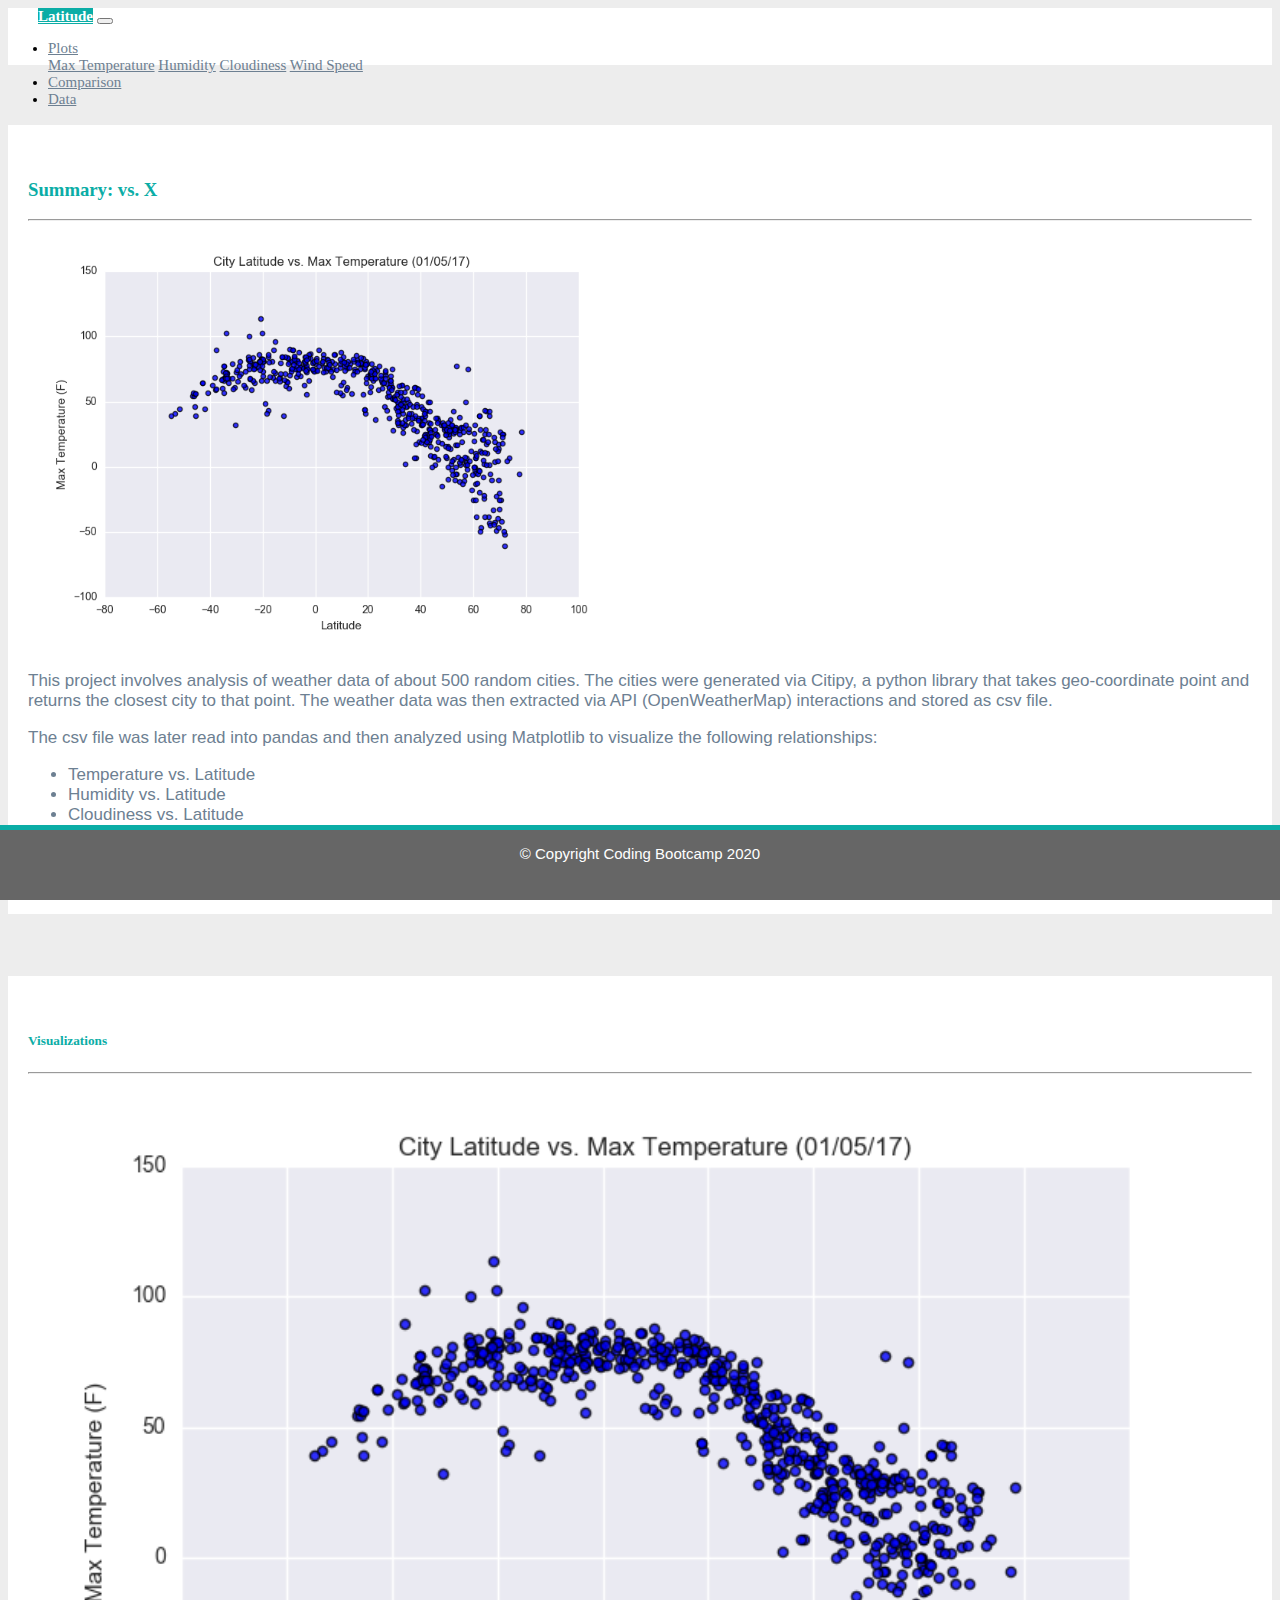
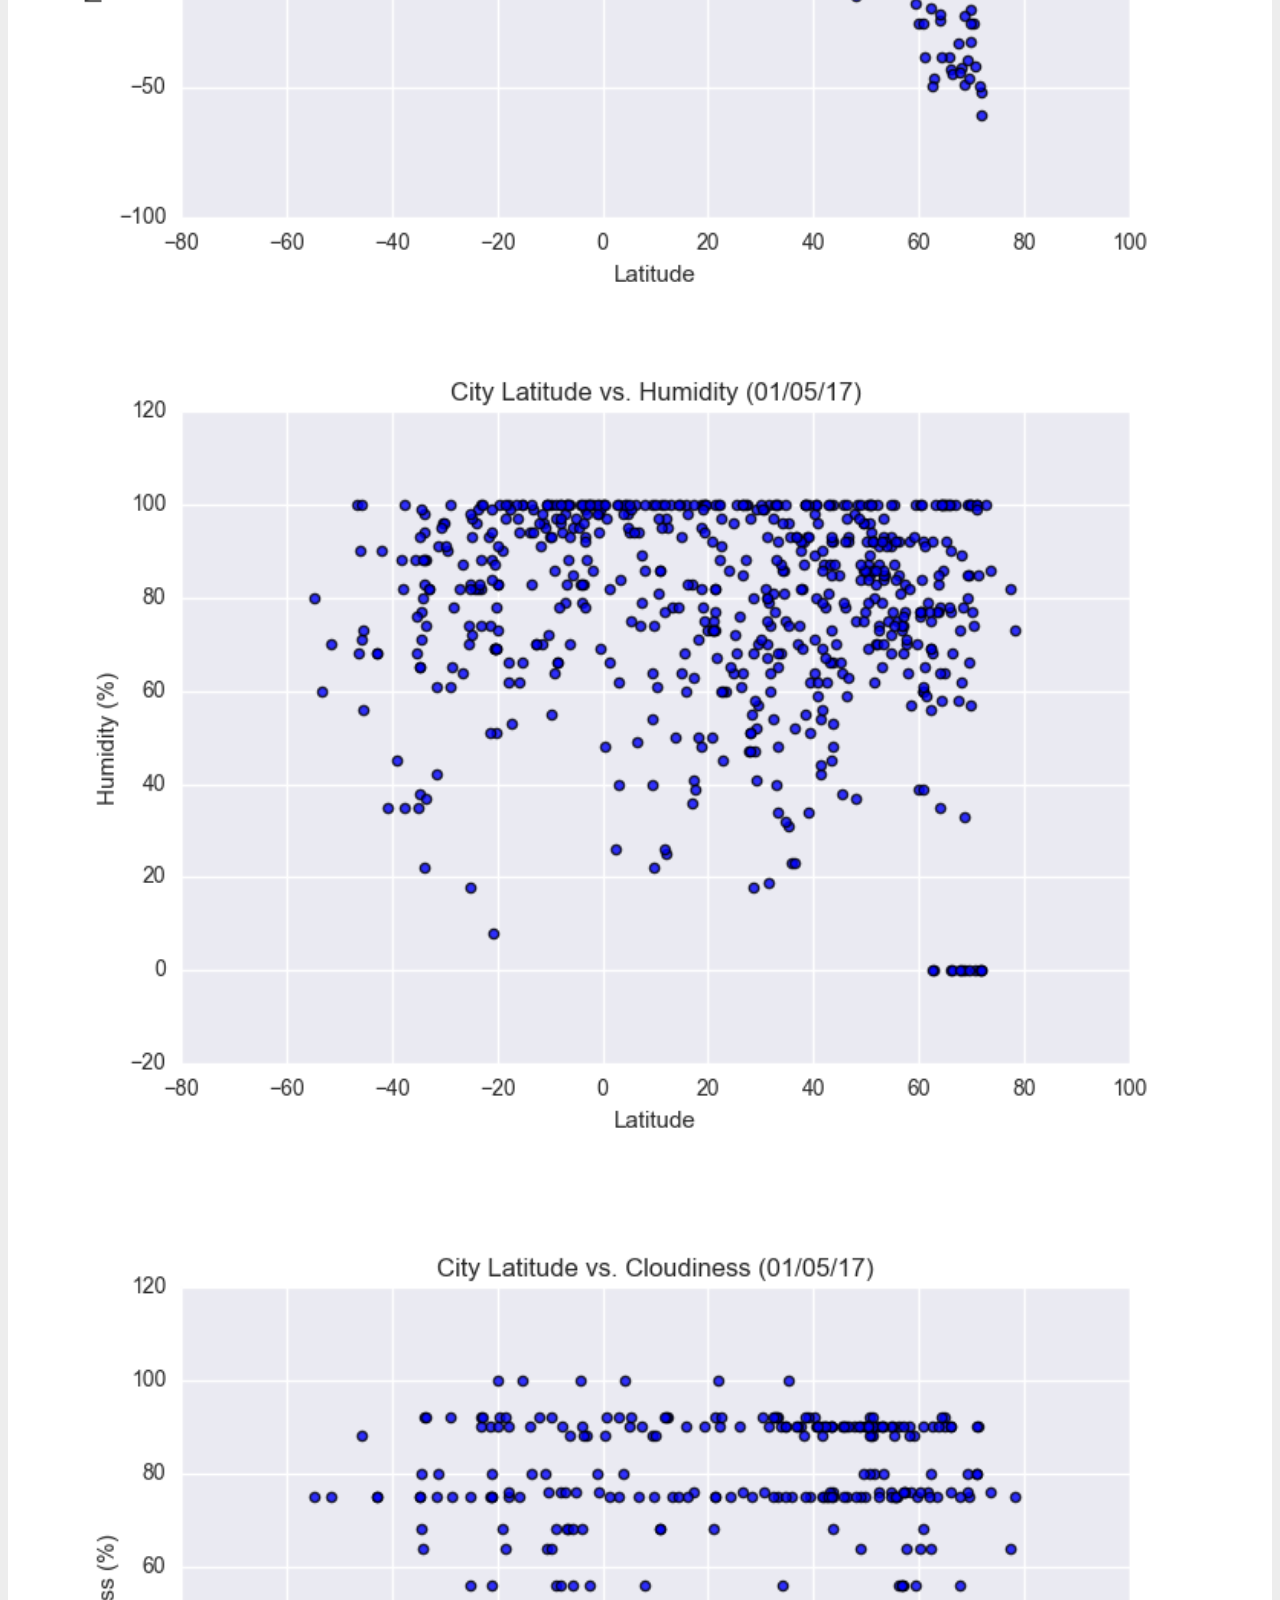
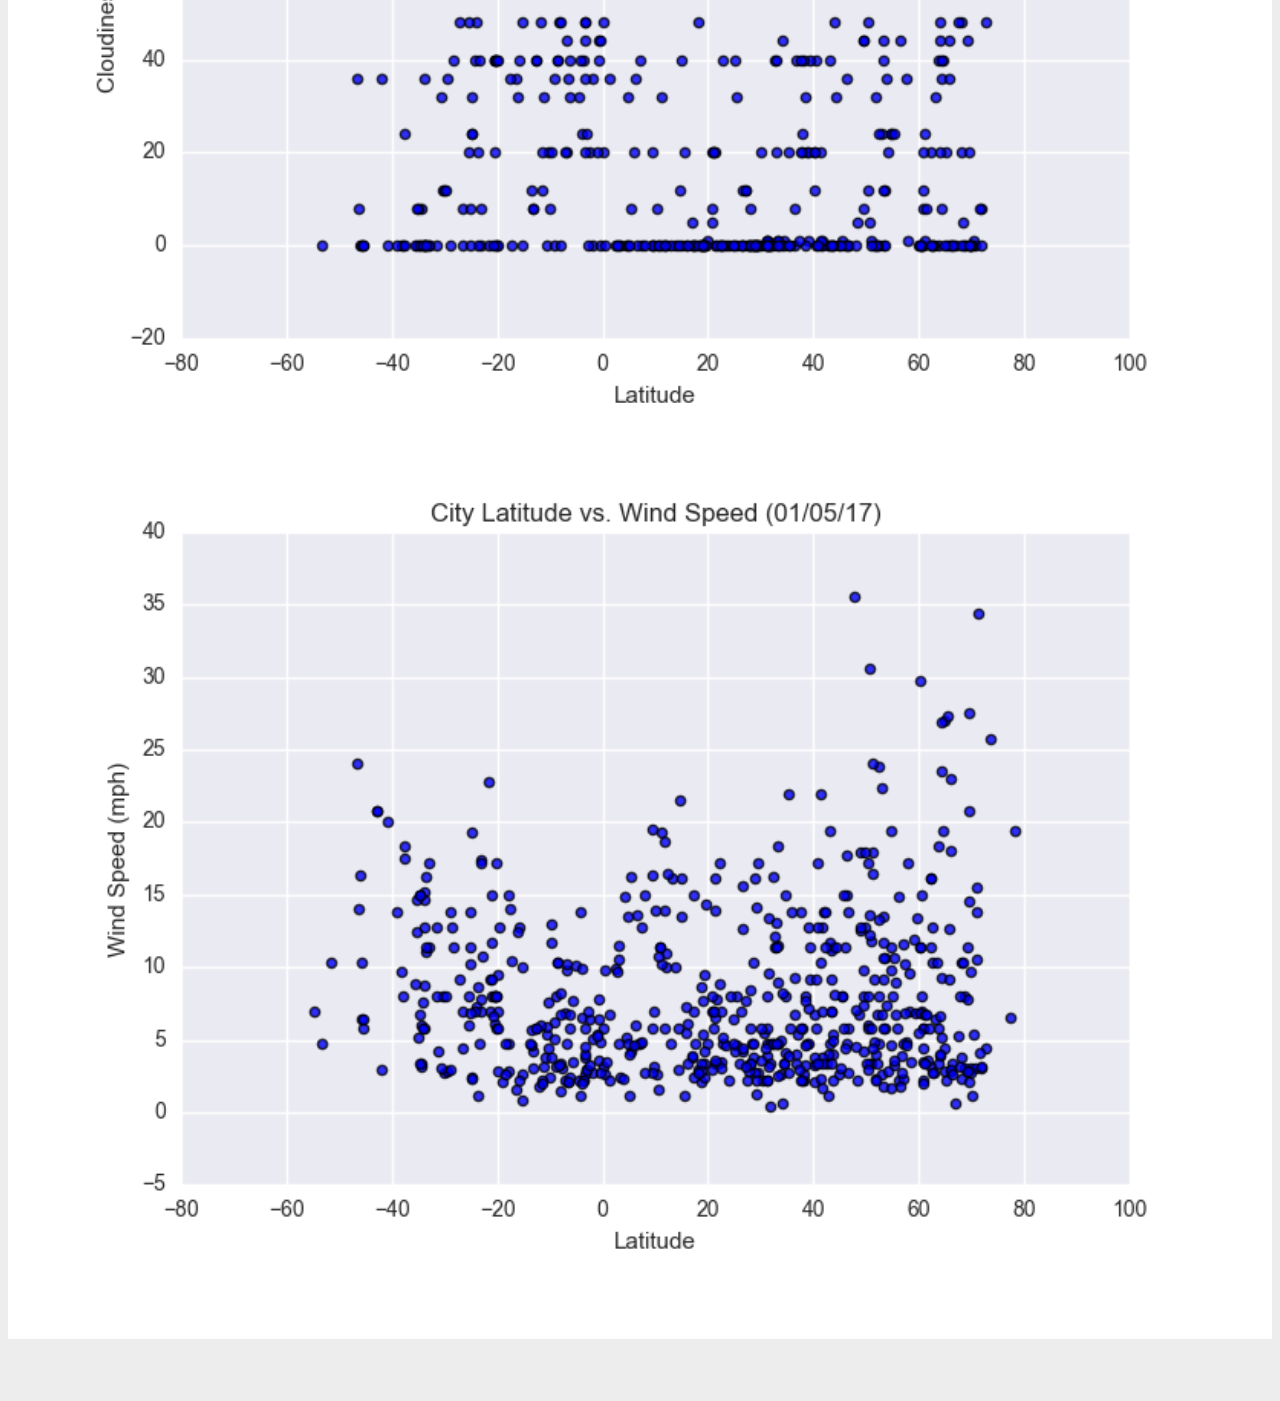
<file: index.html>
<!DOCTYPE html>
<html lang="en">
<head>
    <meta charset="UTF-8">
    <meta http-equiv="X-UA-Compatible" content="IE=edge">
    <meta name="viewport" content="width=device-width, initial-scale=1.0">
    <title>Latitude</title>
    <link rel="stylesheet" href="https://cdn.jsdelivr.net/npm/bootstrap@4.5.3/dist/css/bootstrap.min.css" integrity="sha384-TX8t27EcRE3e/ihU7zmQxVncDAy5uIKz4rEkgIXeMed4M0jlfIDPvg6uqKI2xXr2" crossorigin="anonymous">
    <link rel="stylesheet" href="style.css">
</head>



<body>
  <!--Navigation-->
  <div class="navigation">
  <nav class="navbar navbar-expand-lg navbar-light">
    <a class="navbar-brand" style="background-color: #0BADA6;" href="index.html">Latitude</a>
    <button class="navbar-toggler border border-white" type="button" data-toggle="collapse" data-target="#navbarsExample05" aria-controls="navbarsExample05" aria-expanded="false" aria-label="Toggle navigation">
      <span class="navbar-toggler-icon"></span>
    </button>
  
    <div class="collapse navbar-collapse" id="navbarsExample05">
      <ul class="navbar-nav ml-auto">
        <li class="nav-item dropdown">
            <a class="nav-link dropdown-toggle" href="#" id="dropdown05" data-toggle="dropdown" aria-haspopup="true" aria-expanded="false">Plots</a>
            <div class="dropdown-menu" aria-labelledby="dropdown05">
              <a class="dropdown-item" href="maxtemp.html">Max Temperature</a>
              <a class="dropdown-item" href="humidity.html">Humidity</a>
              <a class="dropdown-item" href="cloud.html">Cloudiness</a>
              <a class="dropdown-item" href="wind.html">Wind Speed</a>
            </div>
        </li>
        <li class="nav-item">
          <a class="nav-link" href="comparisons.html">Comparison</a>
        </li>
        <li class="nav-item">
            <a class="nav-link" href="srcdata.html">Data</a>
        </li>
      </ul>
    </div>
  </nav>
  </div>
  
  <!--Main Content-->
  
  <div class="container">
    
    <div class="row">

      <div class="col-lg-7 col-md-12">

        <!--Summary Box-->

        <div class="box">
          <h3 class="title">Summary: vs. X</h3>
          <hr>
          <img src="./Resources/assets/images/Fig1.png" class="vizualization rounded float-left" alt="Latitude vs Max Temp"/>   
          <p>This project involves analysis of weather data of about 500 random cities. The cities were generated via Citipy, a python library that takes geo-coordinate point and returns the closest city to that point. The weather data was then extracted via API (OpenWeatherMap) interactions and stored as csv file.</p>
          <p>The csv file was later read into pandas and then analyzed using Matplotlib to visualize the following relationships:</p>
          <ul class="unorderedlist">
              <li>Temperature vs. Latitude</li>
              <li>Humidity vs. Latitude</li>
              <li>Cloudiness vs. Latitude</li>
              <li>Wind Speed vs. Latitude</li>
          </ul>
          <p>The visualizations accompanied by detailed descriptions of observed trends as well as the source data are provided in this site.</p>

        </div>

      </div>

      <div class="col-lg-5 col-md-12">

        <!--Visualization Box-->

        <div class="box">
          <h5 class="title">Visualizations</h5>
          <hr>
          <div class="container">

            <div class="row" style="padding-bottom: 30px;">

              <div class="col-6">
                <a href="maxtemp.html">
                  <img class="panel" src="./Resources/assets/images/Fig1.png"  alt="Latitude vs Max Temp">
                </a>
                  
              </div>

            

                <div class="col-6">
                  <a href="humidity.html">
                    <img class="panel" src="./Resources/assets/images/Fig2.png" alt="Latitude vs Humidity">
                  </a>
                  
                </div>

              

            </div>


            <div class="row" style="padding-bottom: 30px;">

              <div class="col-6">
                <a href="cloud.html">
                  <img class="panel" src="./Resources/assets/images/Fig3.png"  alt="Latitude vs Cloud">
                </a>
                  
              </div>
              
              

                <div class="col-6">
                  <a href="wind.html">
                    <img class="panel" src="./Resources/assets/images/Fig4.png"  alt="Latitude vs Wind">
                  </a>
                  
                </div>
              
             
           </div>
        </div>
      </div>
    </div>
   </div>

   <!--Footer-->

    <footer>
      <div class="footer">&copy; Copyright Coding Bootcamp 2020</div>
    </footer>

</body>

<script src="https://code.jquery.com/jquery-3.3.1.slim.min.js" integrity="sha384-q8i/X+965DzO0rT7abK41JStQIAqVgRVzpbzo5smXKp4YfRvH+8abtTE1Pi6jizo" crossorigin="anonymous"></script>
<script src="https://cdnjs.cloudflare.com/ajax/libs/popper.js/1.14.7/umd/popper.min.js" integrity="sha384-UO2eT0CpHqdSJQ6hJty5KVphtPhzWj9WO1clHTMGa3JDZwrnQq4sF86dIHNDz0W1" crossorigin="anonymous"></script>
<script src="https://stackpath.bootstrapcdn.com/bootstrap/4.3.1/js/bootstrap.min.js" integrity="sha384-JjSmVgyd0p3pXB1rRibZUAYoIIy6OrQ6VrjIEaFf/nJGzIxFDsf4x0xIM+B07jRM" crossorigin="anonymous"></script>
    
</html>
</file>
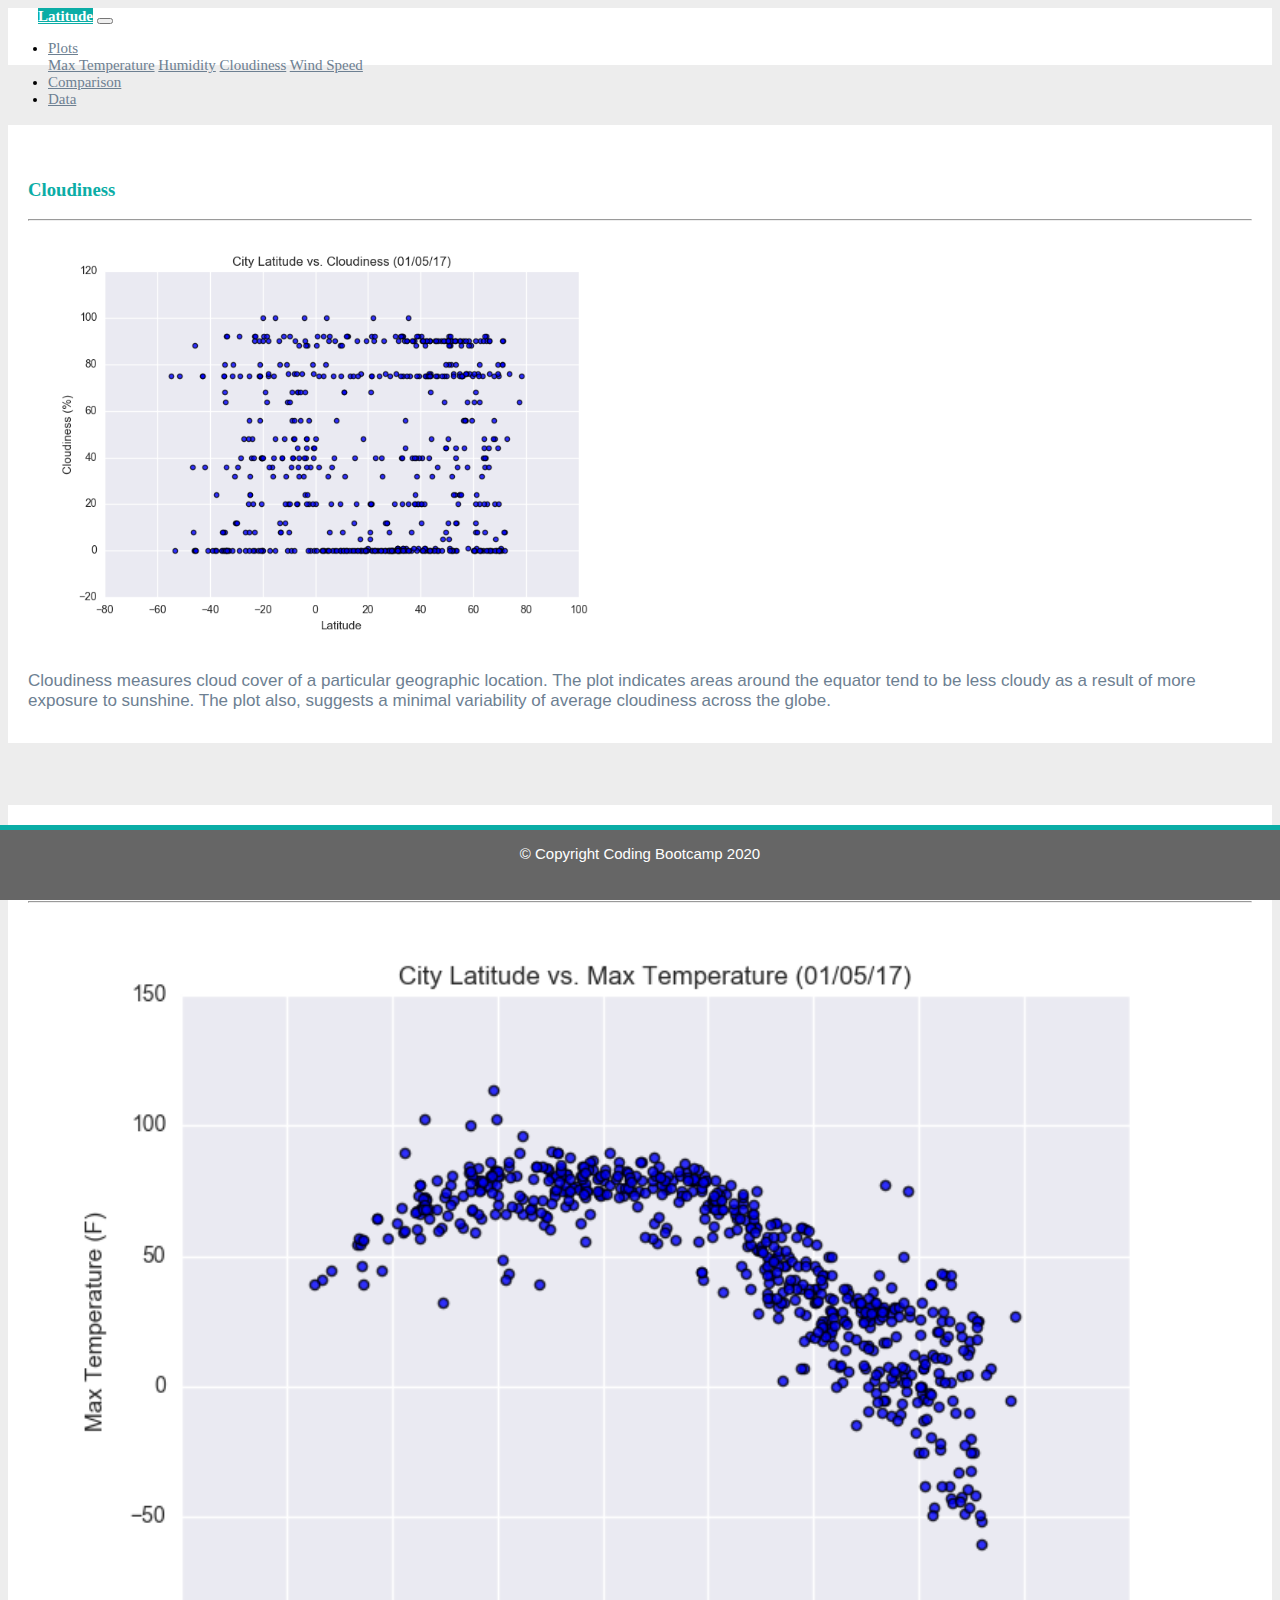
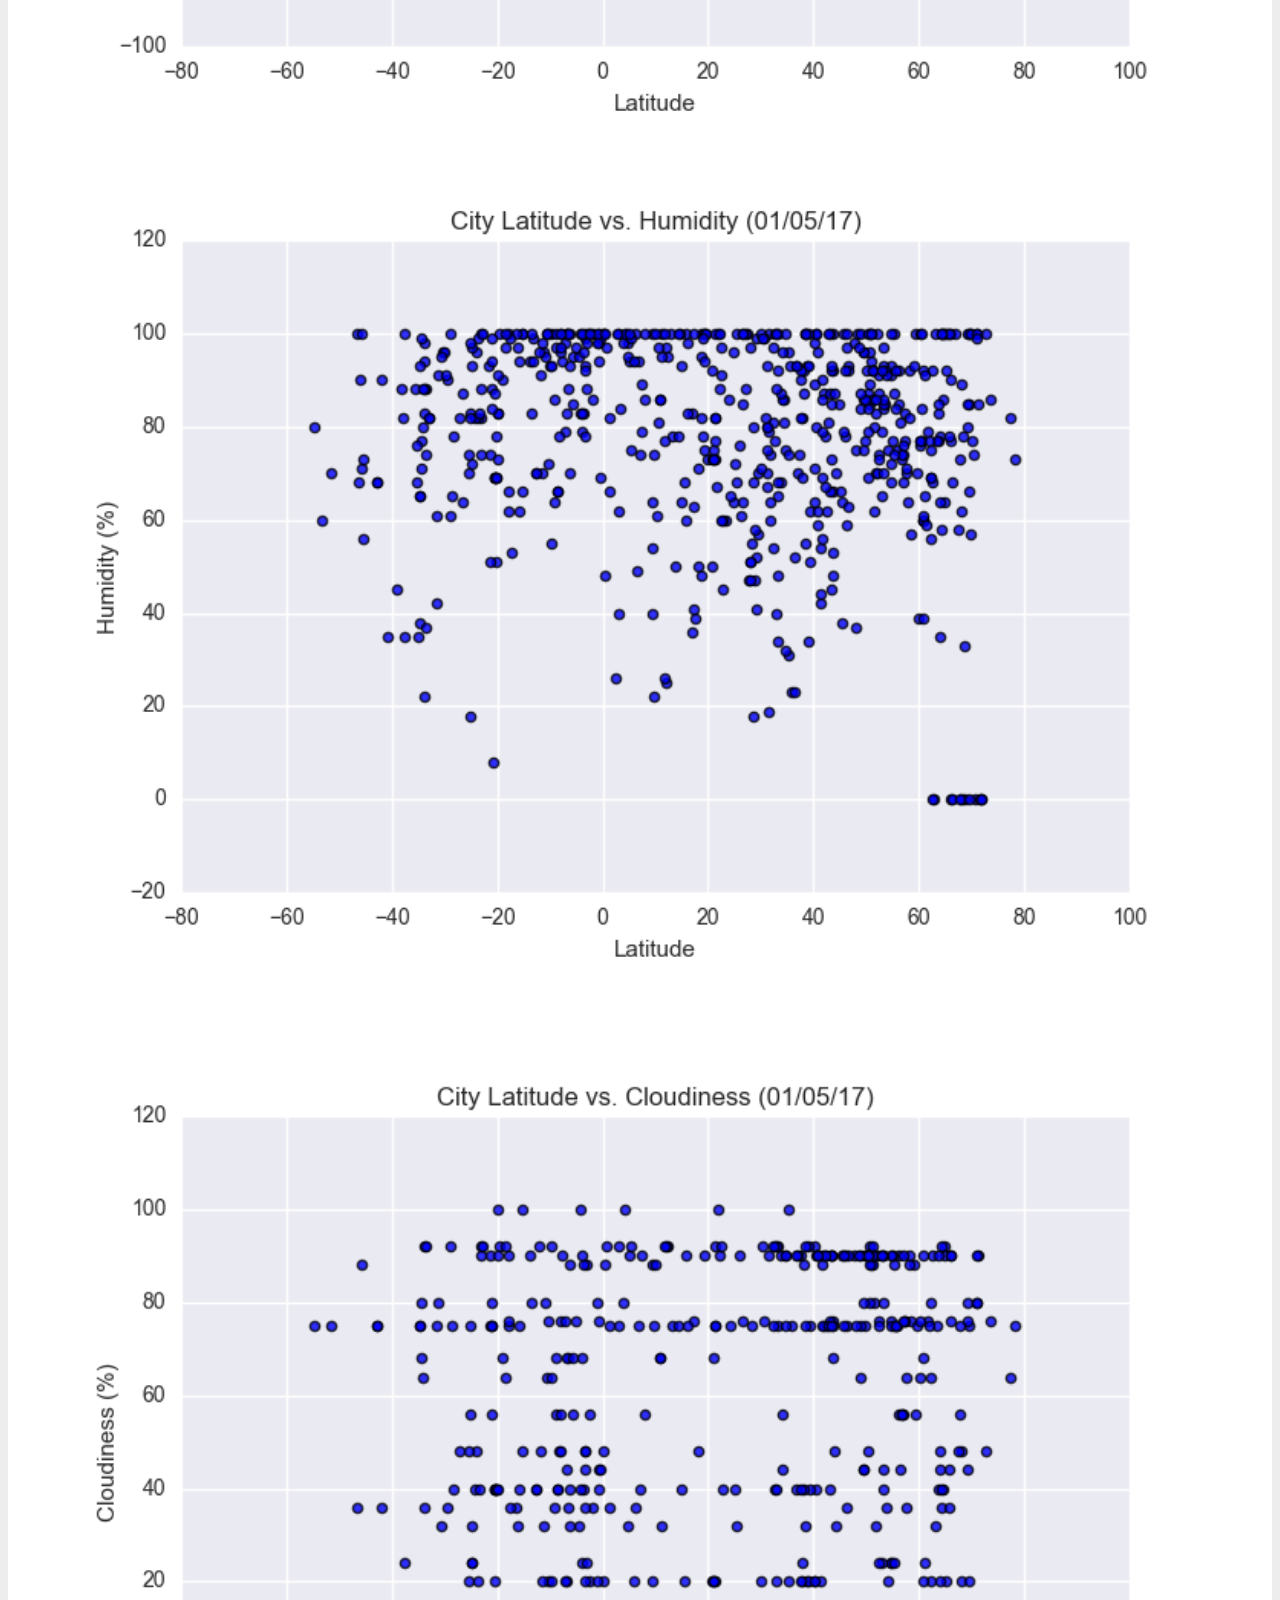
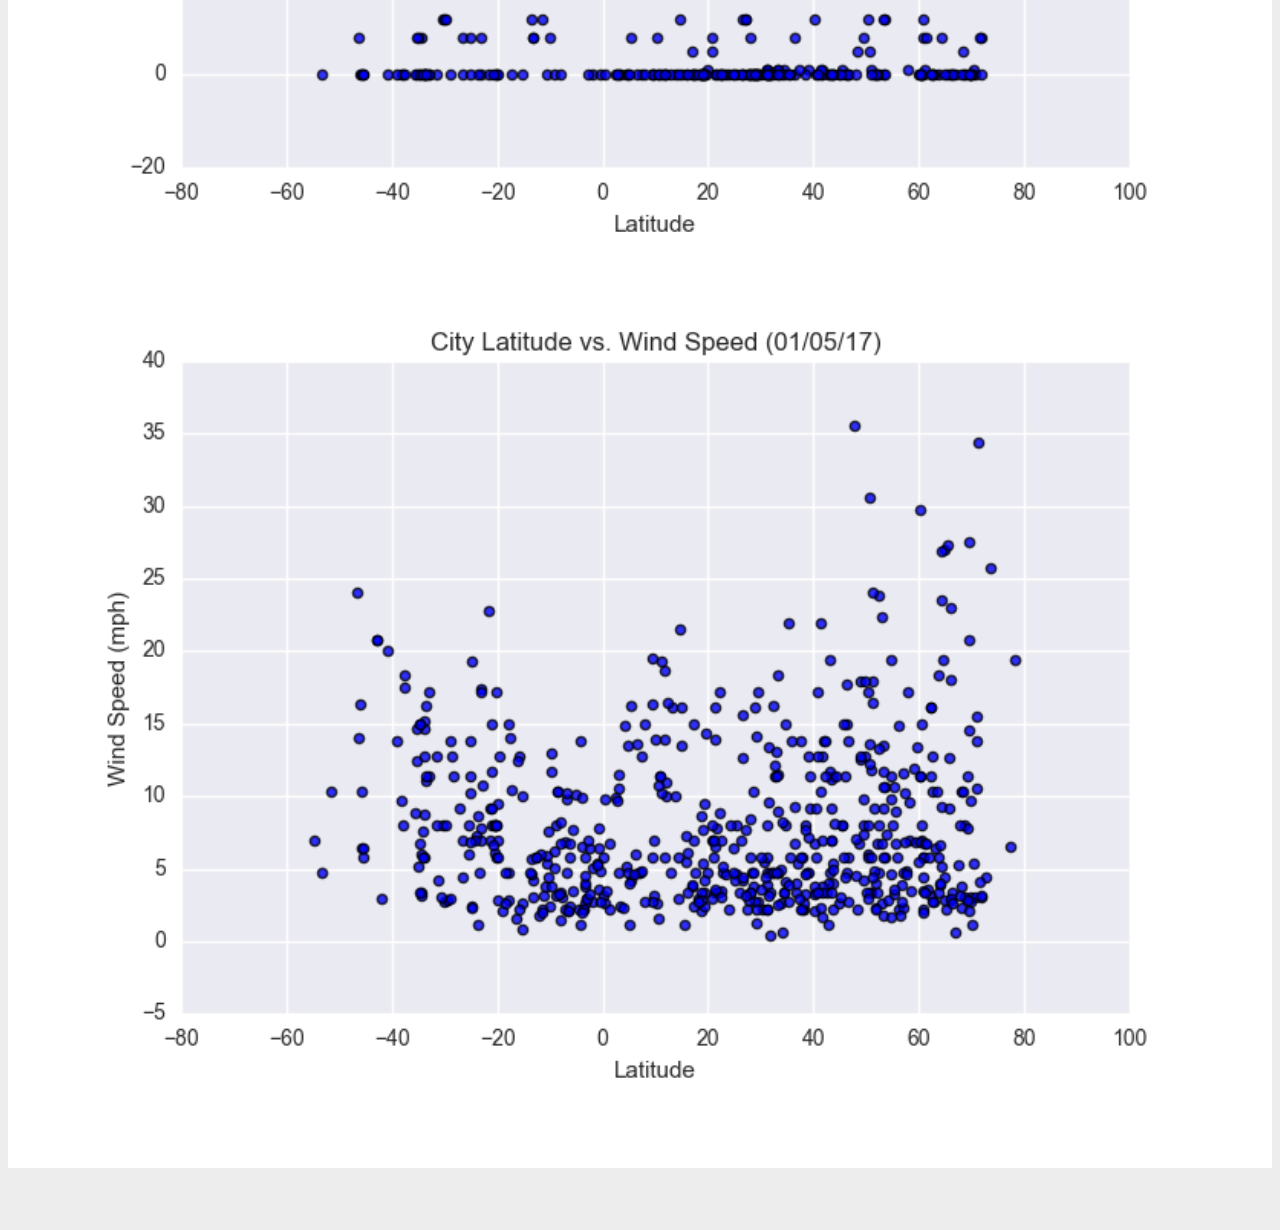
<file: cloud.html>
<!DOCTYPE html>
<html lang="en">
<head>
    <meta charset="UTF-8">
    <meta http-equiv="X-UA-Compatible" content="IE=edge">
    <meta name="viewport" content="width=device-width, initial-scale=1.0">
    <title>cloudiness</title>
    <link rel="stylesheet" href="https://cdn.jsdelivr.net/npm/bootstrap@4.5.3/dist/css/bootstrap.min.css" integrity="sha384-TX8t27EcRE3e/ihU7zmQxVncDAy5uIKz4rEkgIXeMed4M0jlfIDPvg6uqKI2xXr2" crossorigin="anonymous">
    <link rel="stylesheet" href="style.css">
</head>



<body>
  <!--Navigation-->
  <div class="navigation">
  <nav class="navbar navbar-expand-lg navbar-light">
    <a class="navbar-brand" style="background-color: #0BADA6;" href="index.html">Latitude</a>
    <button class="navbar-toggler border border-white" type="button" data-toggle="collapse" data-target="#navbarsExample05" aria-controls="navbarsExample05" aria-expanded="false" aria-label="Toggle navigation">
      <span class="navbar-toggler-icon"></span>
    </button>
  
    <div class="collapse navbar-collapse" id="navbarsExample05">
      <ul class="navbar-nav ml-auto">
        <li class="nav-item dropdown">
            <a class="nav-link dropdown-toggle" href="#" id="dropdown05" data-toggle="dropdown" aria-haspopup="true" aria-expanded="false">Plots</a>
            <div class="dropdown-menu" aria-labelledby="dropdown05">
              <a class="dropdown-item" href="maxtemp.html">Max Temperature</a>
              <a class="dropdown-item" href="humidity.html">Humidity</a>
              <a class="dropdown-item" href="cloud.html">Cloudiness</a>
              <a class="dropdown-item" href="wind.html">Wind Speed</a>
            </div>
        </li>
        <li class="nav-item">
          <a class="nav-link" href="comparisons.html">Comparison</a>
        </li>
        <li class="nav-item">
            <a class="nav-link" href="srcdata.html">Data</a>
        </li>
      </ul>
    </div>
  </nav>
  </div>

    <!--Main Content-->
  
  <div class="container">
    
    <div class="row">

      <div class="col-lg-7 col-md-12">

        <!--Cloudiness-->

        <div class="box">
          <h3 class="title">Cloudiness</h3>
          <hr>
          <img src="./Resources/assets/images/Fig3.png" class="vizualization rounded float-left" alt="Latitude vs Cloudiness"/>
          <p>Cloudiness measures cloud cover of a particular geographic location. The plot indicates areas around the equator tend to be less cloudy as a result of more exposure to sunshine. The plot also, suggests a minimal variability of average cloudiness across the globe.</p>
          
        </div>

      </div>

      <div class="col-lg-5 col-md-12">

        <!--Visualization Box-->

        <div class="box">
          <h5 class="title">Visualizations</h5>
          <hr>
          <div class="container">

            <div class="row" style="padding-bottom: 30px;">

              <div class="col-6">
                <a href="maxtemp.html">
                  <img class="panel" src="./Resources/assets/images/Fig1.png"  alt="Latitude vs Max Temp">
                </a>
                  
              </div>

            

                <div class="col-6">
                  <a href="humidity.html">
                    <img class="panel" src="./Resources/assets/images/Fig2.png" alt="Latitude vs Humidity">
                  </a>
                  
                </div>

              

            </div>


            <div class="row" style="padding-bottom: 30px;">

              <div class="col-6">
                <a href="cloud.html">
                  <img class="panel" src="./Resources/assets/images/Fig3.png"  alt="Latitude vs Cloud">
                </a>
                  
              </div>
              
              

                <div class="col-6">
                  <a href="wind.html">
                    <img class="panel" src="./Resources/assets/images/Fig4.png"  alt="Latitude vs Wind">
                  </a>
                  
                </div>
              
             
           </div>
        </div>
      </div>
    </div>
   </div>

   <!--Footer-->

    <footer>
      <div class="footer">&copy; Copyright Coding Bootcamp 2020</div>
    </footer>
</body>

<script src="https://code.jquery.com/jquery-3.3.1.slim.min.js" integrity="sha384-q8i/X+965DzO0rT7abK41JStQIAqVgRVzpbzo5smXKp4YfRvH+8abtTE1Pi6jizo" crossorigin="anonymous"></script>
<script src="https://cdnjs.cloudflare.com/ajax/libs/popper.js/1.14.7/umd/popper.min.js" integrity="sha384-UO2eT0CpHqdSJQ6hJty5KVphtPhzWj9WO1clHTMGa3JDZwrnQq4sF86dIHNDz0W1" crossorigin="anonymous"></script>
<script src="https://stackpath.bootstrapcdn.com/bootstrap/4.3.1/js/bootstrap.min.js" integrity="sha384-JjSmVgyd0p3pXB1rRibZUAYoIIy6OrQ6VrjIEaFf/nJGzIxFDsf4x0xIM+B07jRM" crossorigin="anonymous"></script>
    
</html>
</file>
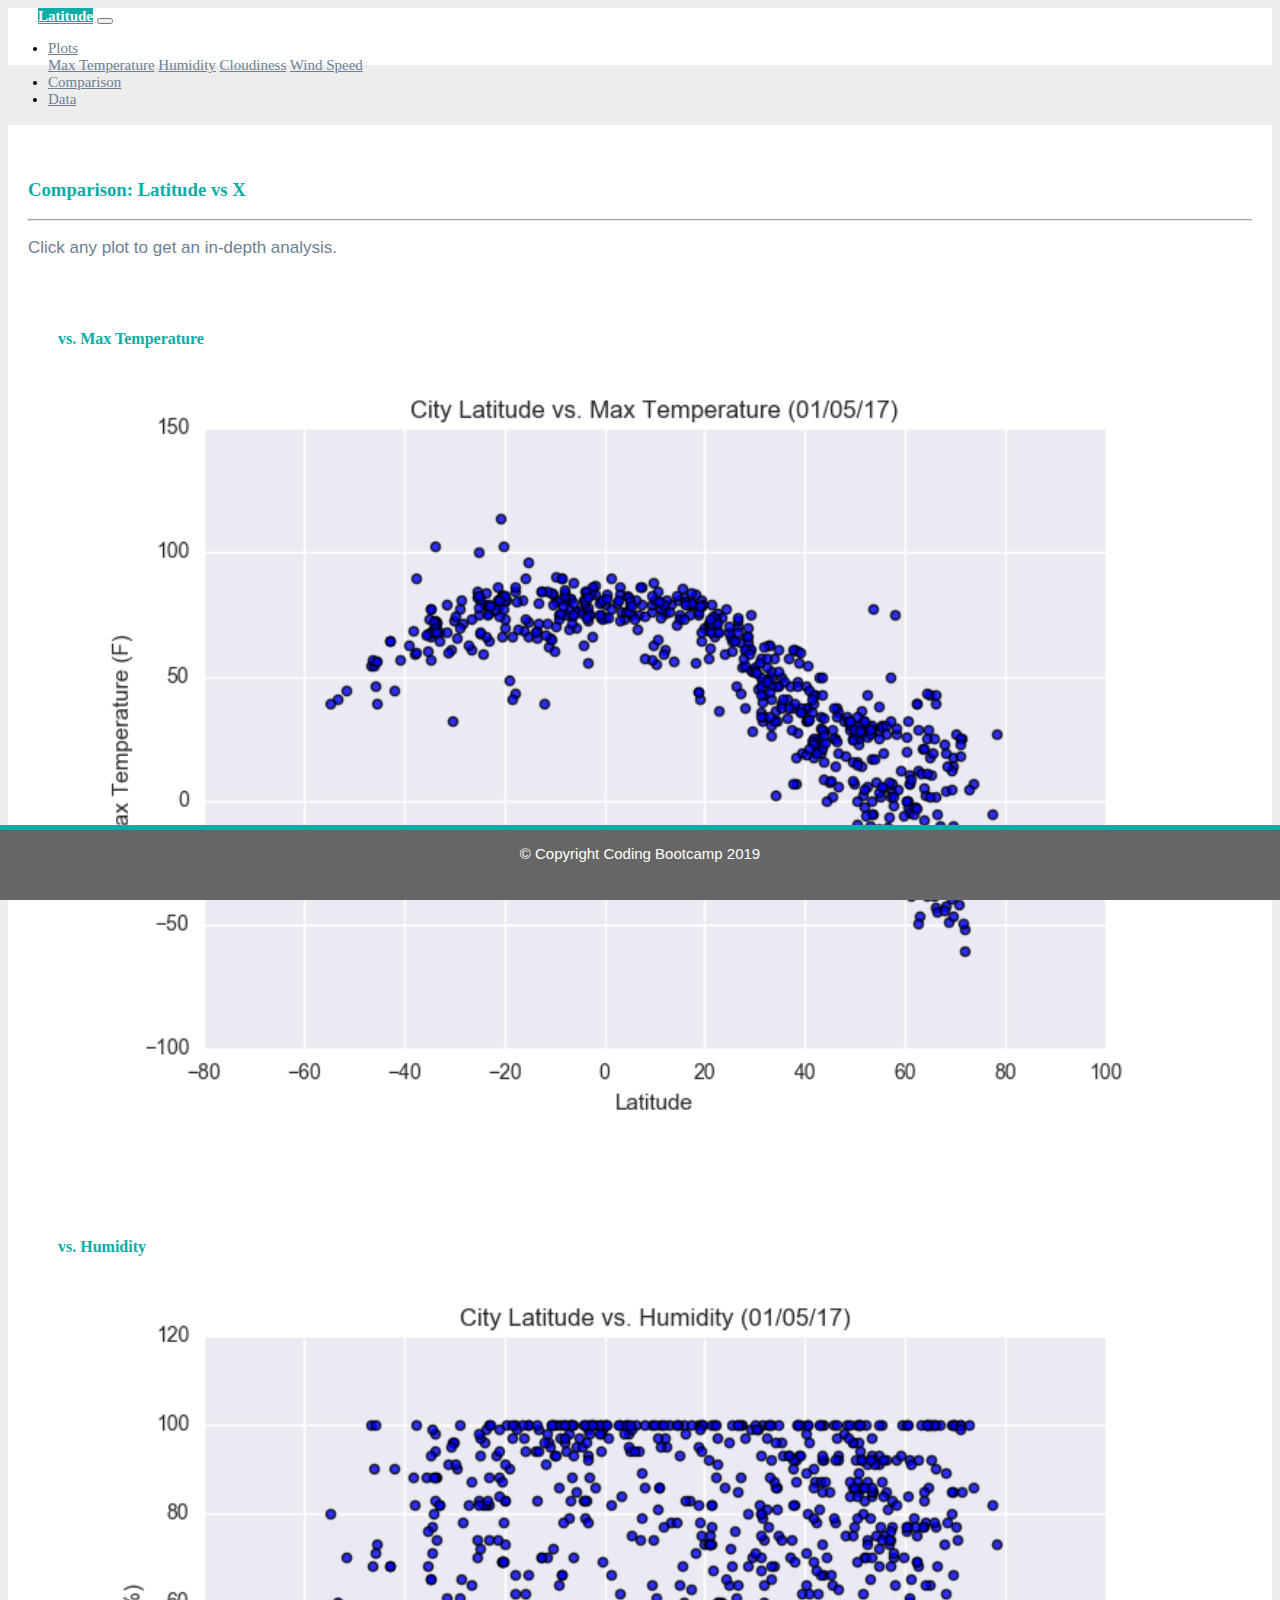
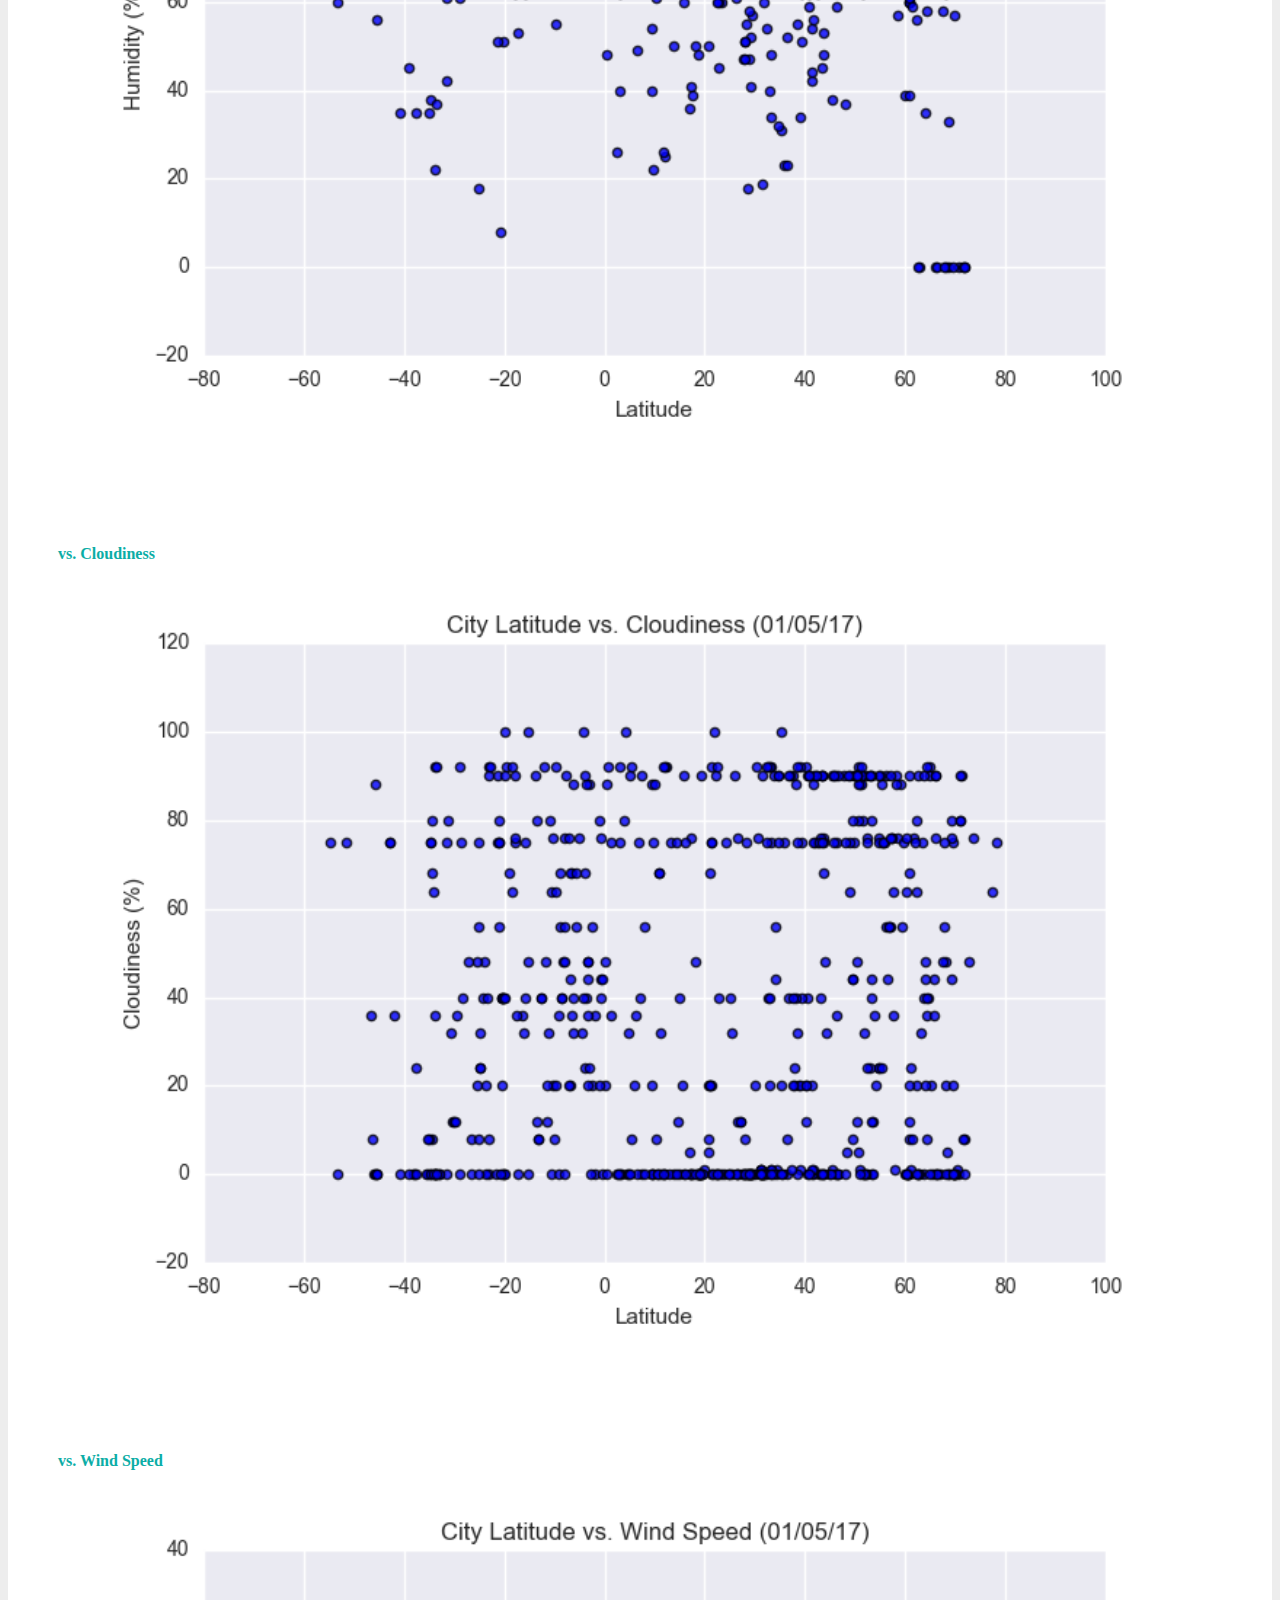
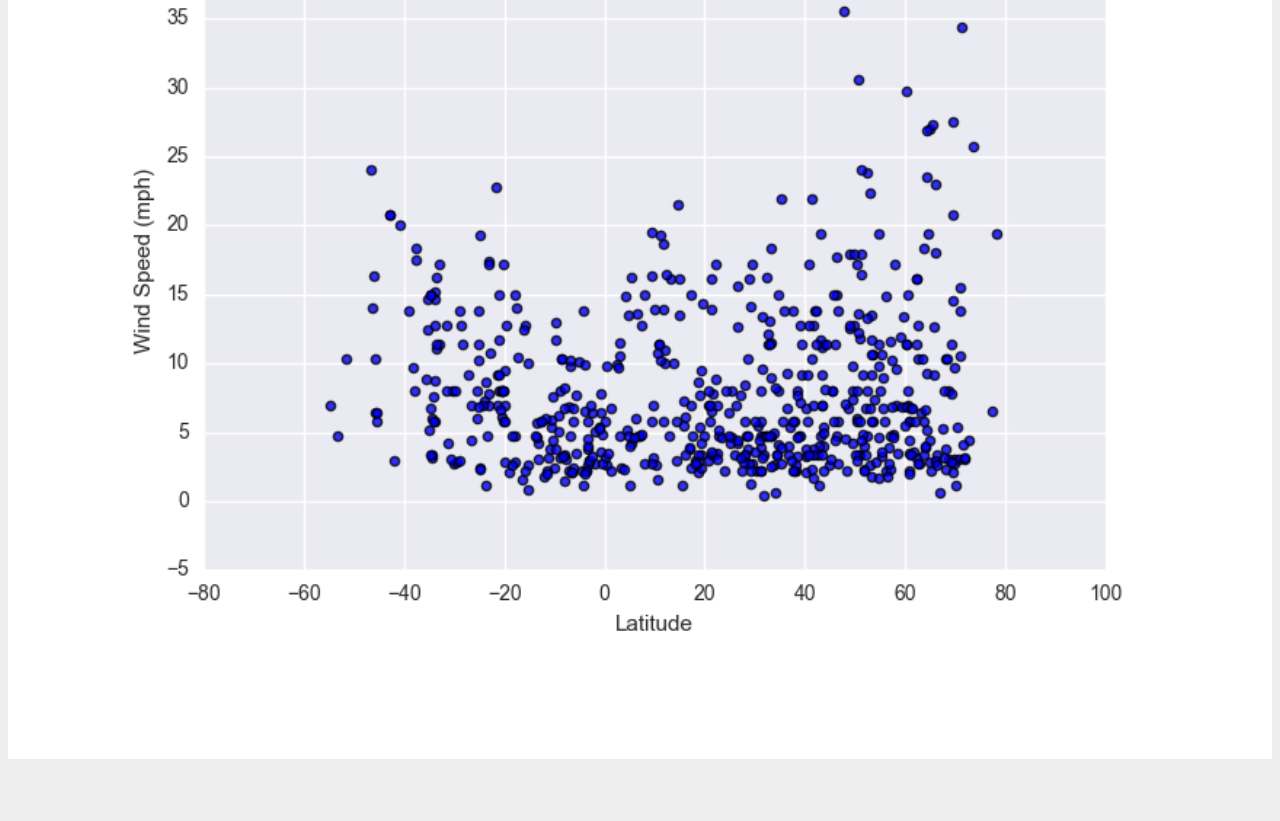
<file: comparisons.html>
<!DOCTYPE html>
<html lang="en">
<head>
    <meta charset="UTF-8">
    <meta http-equiv="X-UA-Compatible" content="IE=edge">
    <meta name="viewport" content="width=device-width, initial-scale=1.0">
    <title>comparisons</title>
    <link rel="stylesheet" href="https://cdn.jsdelivr.net/npm/bootstrap@4.5.3/dist/css/bootstrap.min.css" integrity="sha384-TX8t27EcRE3e/ihU7zmQxVncDAy5uIKz4rEkgIXeMed4M0jlfIDPvg6uqKI2xXr2" crossorigin="anonymous">
    <link rel="stylesheet" href="style.css">
</head>



<body>
  <!--Navigation-->
  <div class="navigation">
  <nav class="navbar navbar-expand-lg navbar-light">
    <a class="navbar-brand" style="background-color: #0BADA6;" href="index.html">Latitude</a>
    <button class="navbar-toggler border border-white" type="button" data-toggle="collapse" data-target="#navbarsExample05" aria-controls="navbarsExample05" aria-expanded="false" aria-label="Toggle navigation">
      <span class="navbar-toggler-icon"></span>
    </button>
  
    <div class="collapse navbar-collapse" id="navbarsExample05">
      <ul class="navbar-nav ml-auto">
        <li class="nav-item dropdown">
            <a class="nav-link dropdown-toggle" href="#" id="dropdown05" data-toggle="dropdown" aria-haspopup="true" aria-expanded="false">Plots</a>
            <div class="dropdown-menu" aria-labelledby="dropdown05">
              <a class="dropdown-item" href="maxtemp.html">Max Temperature</a>
              <a class="dropdown-item" href="humidity.html">Humidity</a>
              <a class="dropdown-item" href="cloud.html">Cloudiness</a>
              <a class="dropdown-item" href="wind.html">Wind Speed</a>
            </div>
        </li>
        <li class="nav-item">
          <a class="nav-link" href="comparisons.html">Comparison</a>
        </li>
        <li class="nav-item">
            <a class="nav-link" href="srcdata.html">Data</a>
        </li>
      </ul>
    </div>
  </nav>
  </div>

  <!-- Content Section -->
  <div class="container">
    <div class="row">
      <div>
        <!-- Left box  -->
        <div class="box">
          <h3 class="title">Comparison: Latitude vs X</h3>
          <hr>
          <p>Click any plot to get an in-depth analysis.</p>
          <div class="container" style="padding-bottom: 40px;">
            <div class="row">
              <div class="col-lg-6" style="padding: 30px;">
                <div class="title">vs. Max Temperature</div>
                <a href="maxtemp.html">
                  <img class="panel" src="./Resources/assets/images/Fig1.png" alt="Max Temperature Plot">
                </a>
              </div>
              <div class="col-lg-6" style="padding: 30px;">
                <div class="title">vs. Humidity</div>
                <a href="humidity.html">
                  <img class="panel" src="./Resources/assets/images/Fig2.png" alt="Humidity Plot">
                </a>
              </div>
            </div>

            <div class="row">
              <div class="col-lg-6" style="padding: 30px;">
                <div class="title">vs. Cloudiness</div>
                <a href="cloud.html">
                  <img class="panel" src="./Resources/assets/images/Fig3.png" alt="Cloudiness Plot">
                </a>

              </div>
              <div class="col-lg-6" style="padding: 30px;">
                <div class="title">vs. Wind Speed</div>
                <a href="wind.html">
                  <img class="panel" src="./Resources/assets/images/Fig4.png" alt="Wind Speed Plot">
                </a>
              </div>
            </div>
          </div>
        </div>
      </div>
    </div>
  </div>

  <!-- Footer Section -->
  <footer>
    <div class="footer">&copy; Copyright Coding Bootcamp 2019</div>
  </footer>

  <!-- Bootstrap JS -->
  <script src="https://code.jquery.com/jquery-3.3.1.slim.min.js" integrity="sha384-q8i/X+965DzO0rT7abK41JStQIAqVgRVzpbzo5smXKp4YfRvH+8abtTE1Pi6jizo" 
    crossorigin="anonymous"></script>
  <script src="https://cdnjs.cloudflare.com/ajax/libs/popper.js/1.14.7/umd/popper.min.js" integrity="sha384-UO2eT0CpHqdSJQ6hJty5KVphtPhzWj9WO1clHTMGa3JDZwrnQq4sF86dIHNDz0W1" 
    crossorigin="anonymous"></script>
  <script src="https://stackpath.bootstrapcdn.com/bootstrap/4.3.1/js/bootstrap.min.js" integrity="sha384-JjSmVgyd0p3pXB1rRibZUAYoIIy6OrQ6VrjIEaFf/nJGzIxFDsf4x0xIM+B07jRM" 
    crossorigin="anonymous"></script>

</body>

</html>
</file>
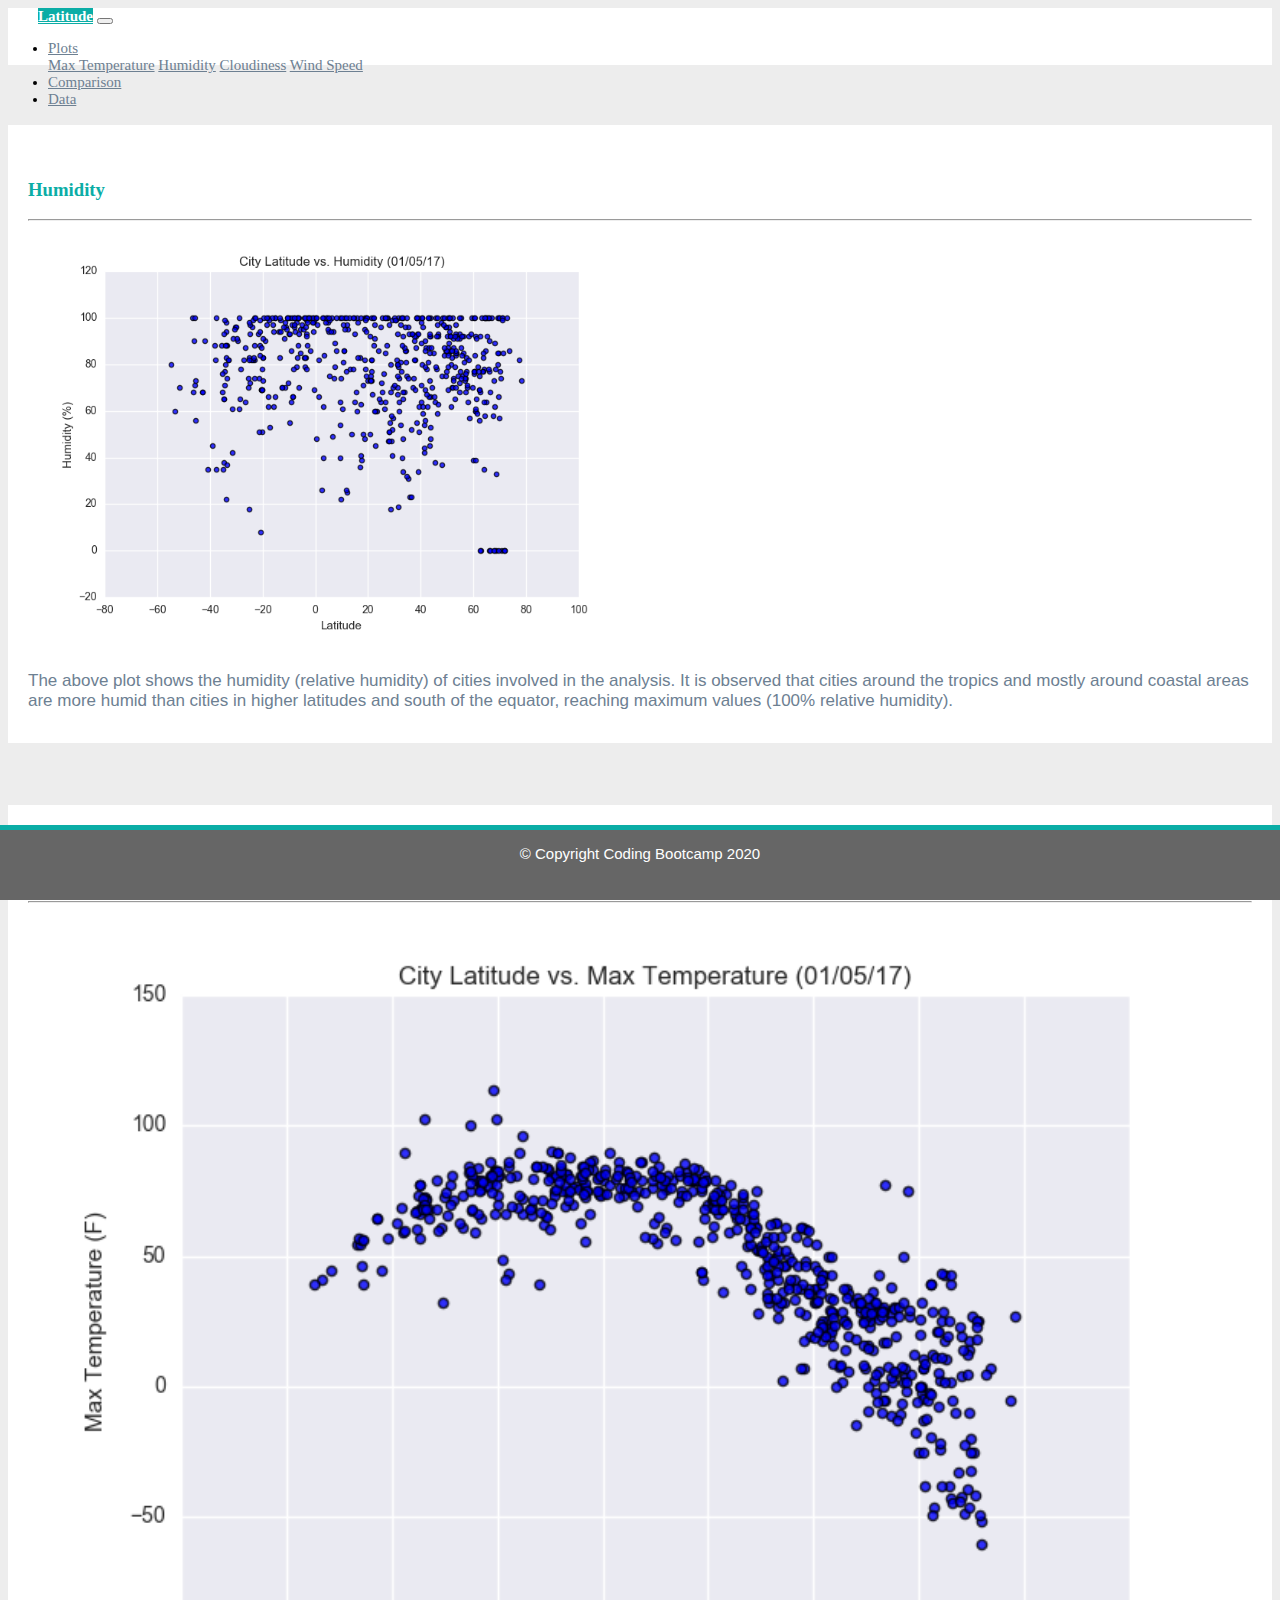
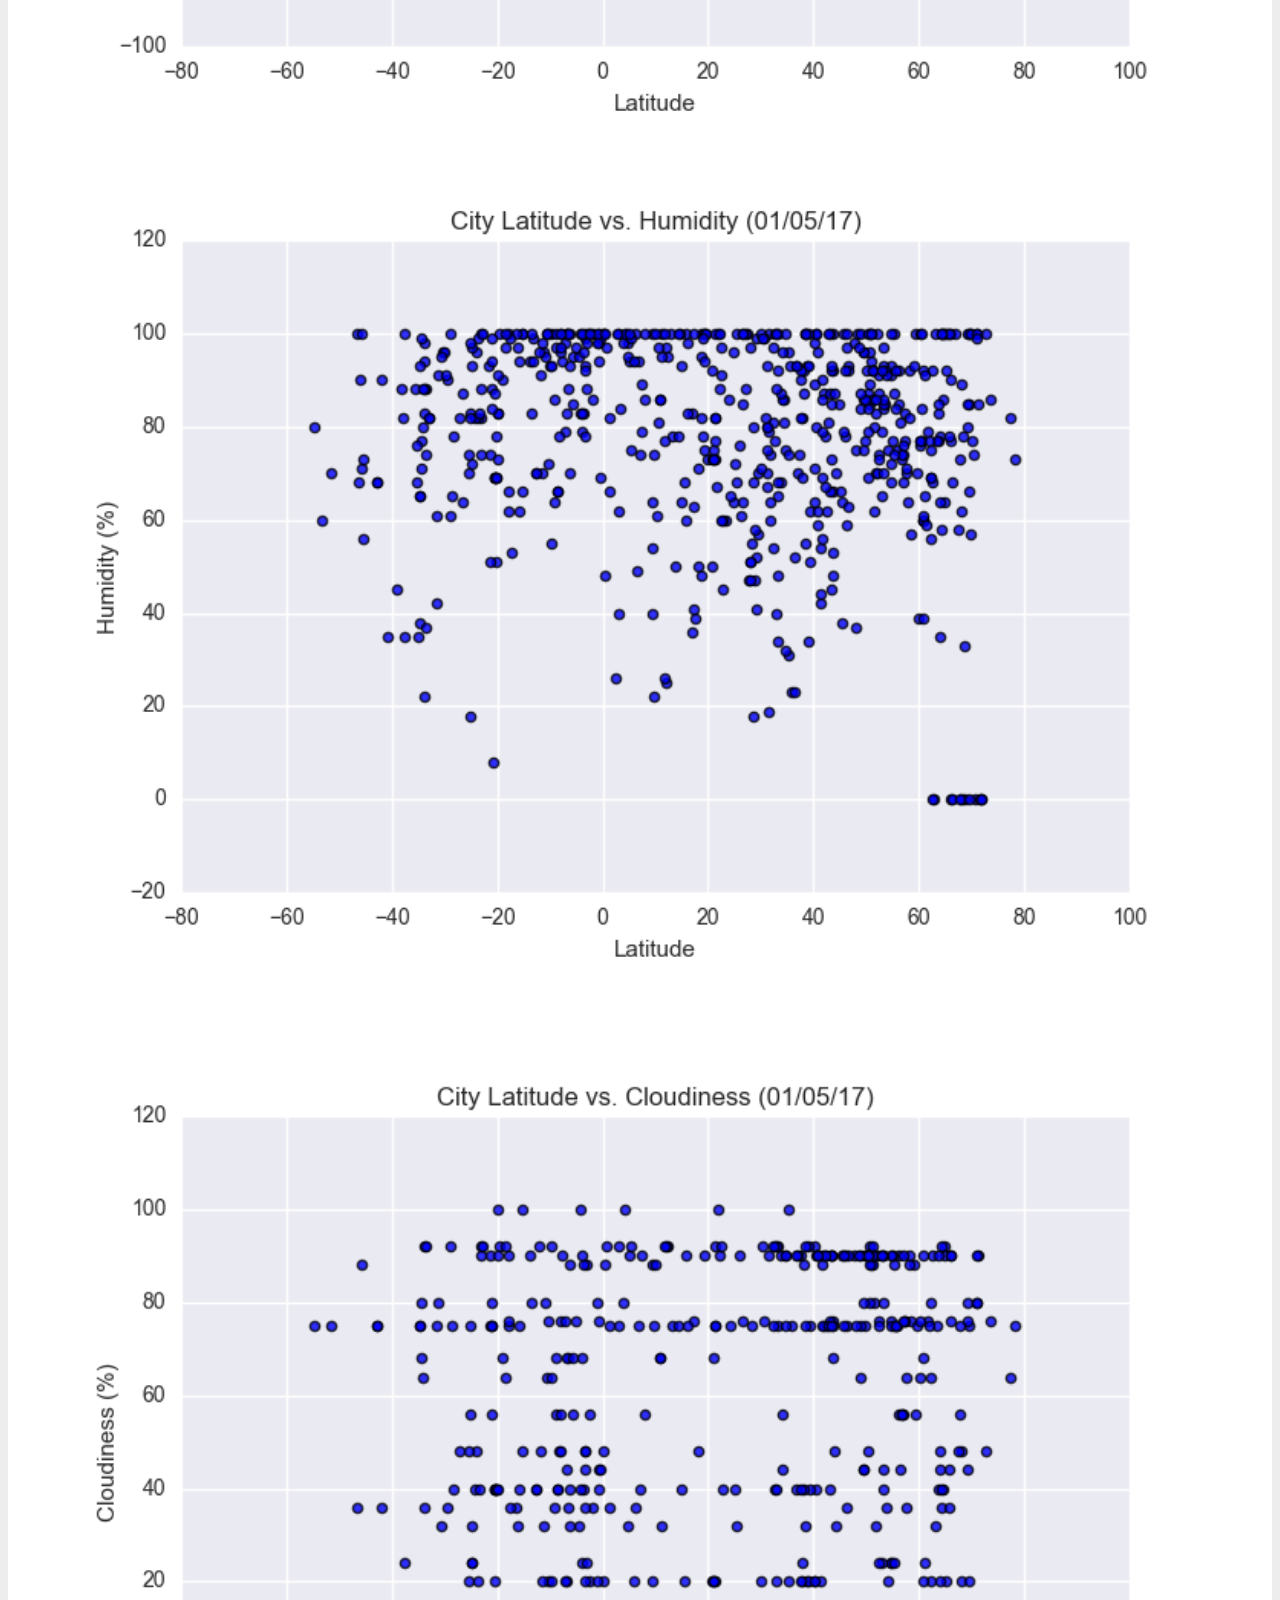
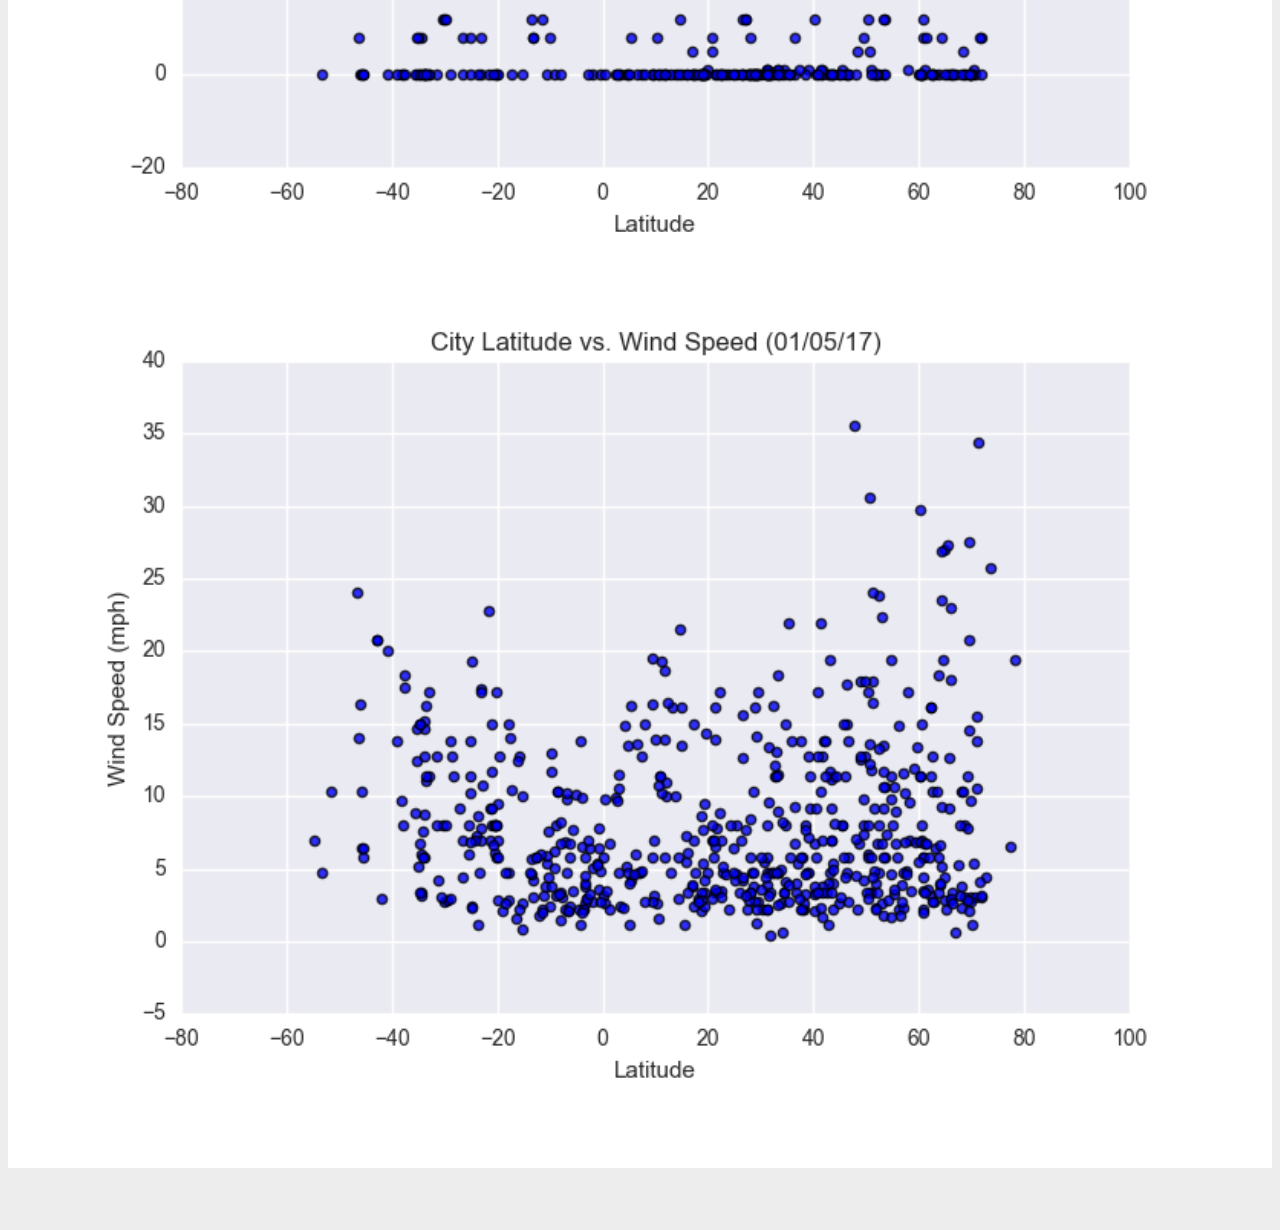
<file: humidity.html>
<!DOCTYPE html>
<html lang="en">
<head>
    <meta charset="UTF-8">
    <meta http-equiv="X-UA-Compatible" content="IE=edge">
    <meta name="viewport" content="width=device-width, initial-scale=1.0">
    <title>humidity</title>
    <link rel="stylesheet" href="https://cdn.jsdelivr.net/npm/bootstrap@4.5.3/dist/css/bootstrap.min.css" integrity="sha384-TX8t27EcRE3e/ihU7zmQxVncDAy5uIKz4rEkgIXeMed4M0jlfIDPvg6uqKI2xXr2" crossorigin="anonymous">
    <link rel="stylesheet" href="style.css">
</head>



<body>
  <!--Navigation-->
  <div class="navigation">
  <nav class="navbar navbar-expand-lg navbar-light">
    <a class="navbar-brand" style="background-color: #0BADA6;" href="index.html">Latitude</a>
    <button class="navbar-toggler border border-white" type="button" data-toggle="collapse" data-target="#navbarsExample05" aria-controls="navbarsExample05" aria-expanded="false" aria-label="Toggle navigation">
      <span class="navbar-toggler-icon"></span>
    </button>
  
    <div class="collapse navbar-collapse" id="navbarsExample05">
      <ul class="navbar-nav ml-auto">
        <li class="nav-item dropdown">
            <a class="nav-link dropdown-toggle" href="#" id="dropdown05" data-toggle="dropdown" aria-haspopup="true" aria-expanded="false">Plots</a>
            <div class="dropdown-menu" aria-labelledby="dropdown05">
              <a class="dropdown-item" href="maxtemp.html">Max Temperature</a>
              <a class="dropdown-item" href="humidity.html">Humidity</a>
              <a class="dropdown-item" href="cloud.html">Cloudiness</a>
              <a class="dropdown-item" href="wind.html">Wind Speed</a>
            </div>
        </li>
        <li class="nav-item">
          <a class="nav-link" href="comparisons.html">Comparison</a>
        </li>
        <li class="nav-item">
            <a class="nav-link" href="srcdata.html">Data</a>
        </li>
      </ul>
    </div>
  </nav>
  </div>

    <!--Main Content-->
  
  <div class="container">
    
    <div class="row">

      <div class="col-lg-7 col-md-12">

        <!--Humidity-->

        <div class="box">
          <h3 class="title">Humidity</h3>
          <hr>
          <img src="./Resources/assets/images/Fig2.png" class="vizualization rounded float-left" alt="Latitude vs Humidity"/>
          <p>The above plot shows the humidity (relative humidity) of cities involved in the analysis. It is observed that cities around the tropics and mostly around coastal areas are more humid than cities in higher latitudes and south of the equator, reaching maximum values (100% relative humidity).</p>
          
        </div>

      </div>

      <div class="col-lg-5 col-md-12">

        <!--Visualization Box-->

        <div class="box">
          <h5 class="title">Visualizations</h5>
          <hr>
          <div class="container">

            <div class="row" style="padding-bottom: 30px;">

              <div class="col-6">
                <a href="maxtemp.html">
                  <img class="panel" src="./Resources/assets/images/Fig1.png"  alt="Latitude vs Max Temp">
                </a>
                  
              </div>

            

                <div class="col-6">
                  <a href="humidity.html">
                    <img class="panel" src="./Resources/assets/images/Fig2.png" alt="Latitude vs Humidity">
                  </a>
                  
                </div>

              

            </div>


            <div class="row" style="padding-bottom: 30px;">

              <div class="col-6">
                <a href="cloud.html">
                  <img class="panel" src="./Resources/assets/images/Fig3.png"  alt="Latitude vs Cloud">
                </a>
                  
              </div>
              
              

                <div class="col-6">
                  <a href="wind.html">
                    <img class="panel" src="./Resources/assets/images/Fig4.png"  alt="Latitude vs Wind">
                  </a>
                  
                </div>
              
             
           </div>
        </div>
      </div>
    </div>
   </div>

   <!--Footer-->

    <footer>
      <div class="footer">&copy; Copyright Coding Bootcamp 2020</div>
    </footer>
</body>

<script src="https://code.jquery.com/jquery-3.3.1.slim.min.js" integrity="sha384-q8i/X+965DzO0rT7abK41JStQIAqVgRVzpbzo5smXKp4YfRvH+8abtTE1Pi6jizo" crossorigin="anonymous"></script>
<script src="https://cdnjs.cloudflare.com/ajax/libs/popper.js/1.14.7/umd/popper.min.js" integrity="sha384-UO2eT0CpHqdSJQ6hJty5KVphtPhzWj9WO1clHTMGa3JDZwrnQq4sF86dIHNDz0W1" crossorigin="anonymous"></script>
<script src="https://stackpath.bootstrapcdn.com/bootstrap/4.3.1/js/bootstrap.min.js" integrity="sha384-JjSmVgyd0p3pXB1rRibZUAYoIIy6OrQ6VrjIEaFf/nJGzIxFDsf4x0xIM+B07jRM" crossorigin="anonymous"></script>
    
</html>
</file>
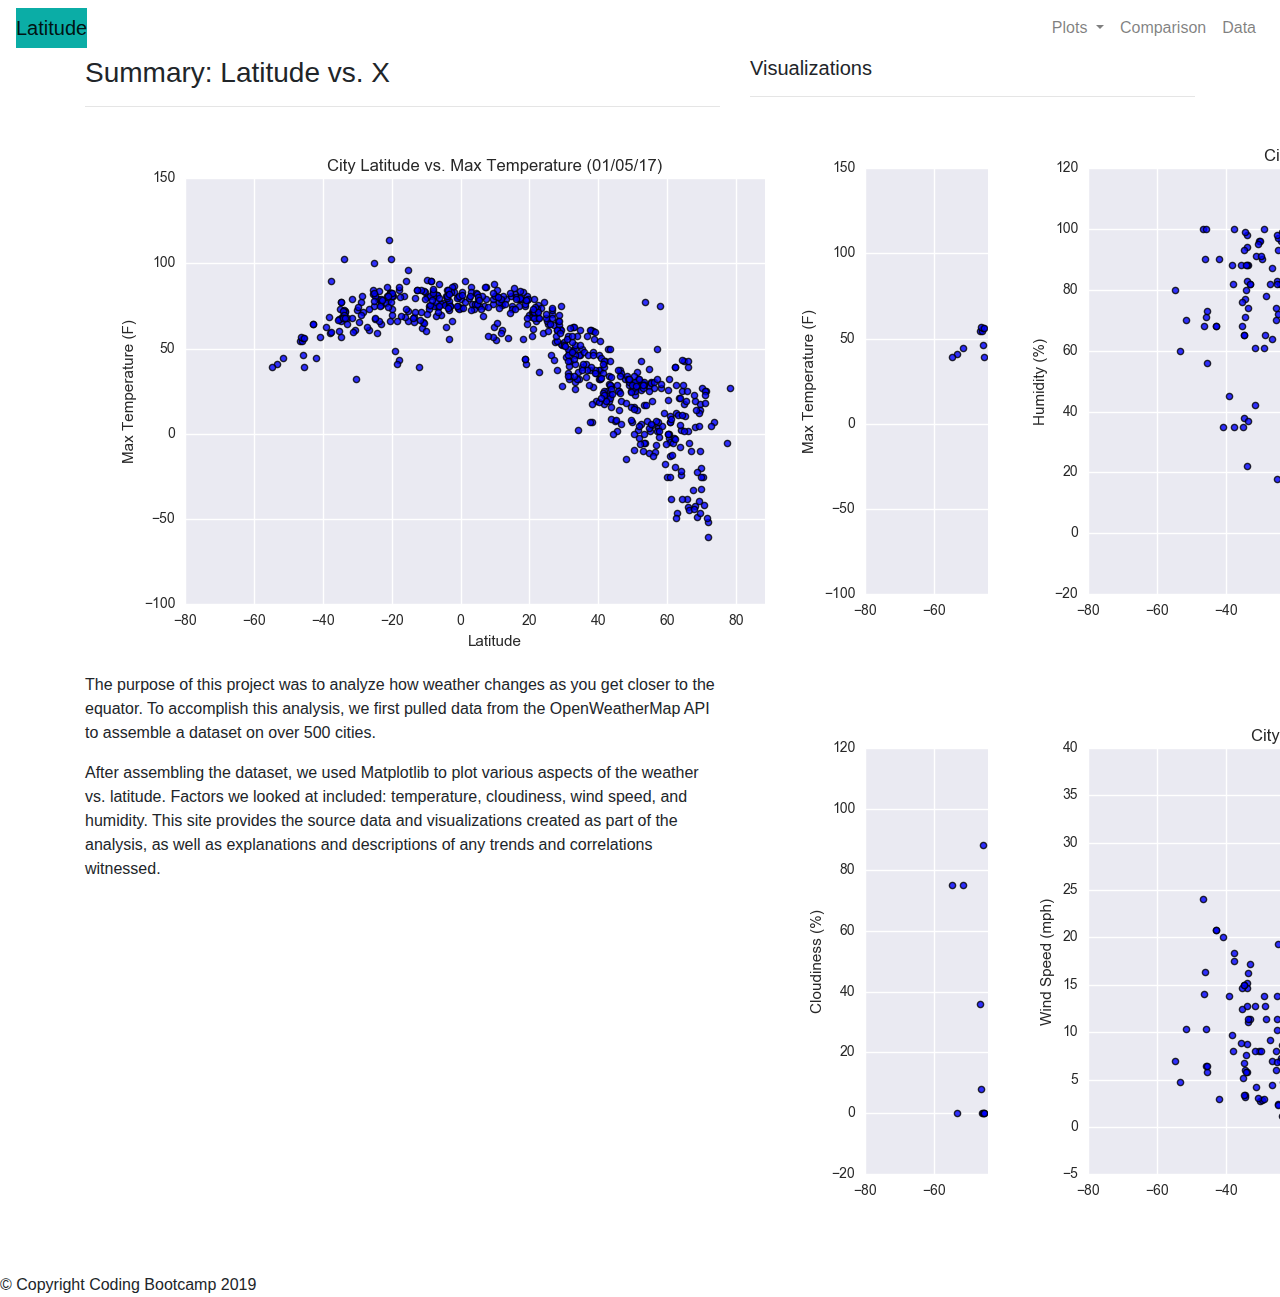
<file: main.html>
<!DOCTYPE html>
<html lang="en">
<head>
    <meta charset="UTF-8">
    <meta name="viewport" content="width=device-width, initial-scale=1.0">
    <title>main</title>
    <link rel="stylesheet" href="https://stackpath.bootstrapcdn.com/bootstrap/4.3.1/css/bootstrap.min.css" integrity="sha384-ggOyR0iXCbMQv3Xipma34MD+dH/1fQ784/j6cY/iJTQUOhcWr7x9JvoRxT2MZw1T"
             crossorigin="anonymous">

  <!--CSS Link-->
  <link rel="stylesheet" type="text/css" href="#">
</head>
<body>
     <!-- Navigation Section -->
     <div class="navigation">
        <nav class="navbar navbar-expand-lg navbar-light">
          <a class="navbar-brand" style="background-color: #0BADA6;" href="index.html">Latitude</a>
          <button class="navbar-toggler  border border-white" type="button" data-toggle="collapse" data-target="#navbarNavDropdown"
            aria-controls="navbarNavDropdown" aria-expanded="false" aria-label="Toggle navigation">
            <span class="navbar-toggler-icon"></span>
          </button>
          <div class="collapse navbar-collapse" id="navbarNavDropdown">
            <ul class="navbar-nav ml-auto">
              <li class="nav-item dropdown">
                <a class="nav-link dropdown-toggle" href="#" id="navbarDropdownMenuLink" data-toggle="dropdown"
                  aria-haspopup="true" aria-expanded="false">
                  Plots
                </a>
                <div class="dropdown-menu" aria-labelledby="navbarDropdownMenuLink">
                  <a class="dropdown-item" href="max_temperature.html">Max Temperature</a>
                  <a class="dropdown-item" href="humidity.html">Humidity</a>
                  <a class="dropdown-item" href="cloudiness.html">Cloudiness</a>
                  <a class="dropdown-item" href="wind_speed.html">Wind Speed</a>
                </div>
              </li>
              <li class="nav-item">
                <a class="nav-link" href="comparisons.html">Comparison</a>
              </li>
              <li class="nav-item">
                <a class="nav-link" href="data.html">Data</a>
              </li>
    
            </ul>
          </div>
        </nav>
      </div>
      <!-- Content Section -->
      <div class="container">
        <div class="row">
          <div class="col-lg-7 col-md-12">
            <!-- Left box  -->
            <div class="box">
              <h3 class="title">Summary: Latitude vs. X</h3>
              <hr>
              <img src="Resources/assets/images/Fig1.png" class="vizualization rounded float-left" alt="Max Temperature Graph">
              <p>The purpose of this project was to analyze how weather changes as you get closer to the equator. To
                accomplish this analysis, we first pulled data from the OpenWeatherMap API to assemble a dataset on over
                500 cities.</p>
              <p>After assembling the dataset, we used Matplotlib to plot various aspects of the weather vs. latitude.
                Factors we looked at included: temperature, cloudiness, wind speed, and humidity. This site provides the
                source data and visualizations created as part of the analysis, as well as explanations and descriptions of
                any trends and correlations witnessed.</p>
            </div>
          </div>
          <div class="col-lg-5 col-md-12">
            <!-- Right Box -->
            <div class="box">
              <h5 class="title">Visualizations</h5>
              <hr>
    
    
              <div class="container">
                <div class="row" style="padding-bottom: 30px;">
                  <div class="col-6">
                    <a href="max_temperature.html">
                      <img class="panel" src="Resources/assets/images/Fig1.png" alt="Max Temperature Image">
                    </a>
                  </div>
                  <div class="col-6">
                    <a href="humidity.html">
                      <img class="panel" src="Resources/assets/images/Fig2.png" alt="Humidity Graph">
                    </a>
                  </div>
                </div>
    
                <div class="row" style="padding-bottom: 30px;">
                  <div class="col-6">
                    <a href="cloudiness.html">
                      <img class="panel" src="Resources/assets/images/Fig3.png" alt="Cloudiness Graph">
                    </a>
                  </div>
                  <div class="col-6">
                    <a href="wind_speed.html">
                      <img class="panel" src="Resources/assets/images/Fig4.png" alt="Wind Speed Graph">
                    </a>
                  </div>
    
    
                </div>
              </div>
    
    
            </div>
          </div>
        </div>
      </div>
      <!-- Footer Section -->
      <footer>
        <div class="footer">&copy; Copyright Coding Bootcamp 2019</div>
      </footer>
    
      <!-- Bootstrap JS -->
        <script src="https://code.jquery.com/jquery-3.3.1.slim.min.js" integrity="sha384-q8i/X+965DzO0rT7abK41JStQIAqVgRVzpbzo5smXKp4YfRvH+8abtTE1Pi6jizo" 
          crossorigin="anonymous"></script>
        <script src="https://cdnjs.cloudflare.com/ajax/libs/popper.js/1.14.7/umd/popper.min.js" integrity="sha384-UO2eT0CpHqdSJQ6hJty5KVphtPhzWj9WO1clHTMGa3JDZwrnQq4sF86dIHNDz0W1" 
          crossorigin="anonymous"></script>
        <script src="https://stackpath.bootstrapcdn.com/bootstrap/4.3.1/js/bootstrap.min.js" integrity="sha384-JjSmVgyd0p3pXB1rRibZUAYoIIy6OrQ6VrjIEaFf/nJGzIxFDsf4x0xIM+B07jRM" 
          crossorigin="anonymous"></script>
    
</body>
</html>
</file>
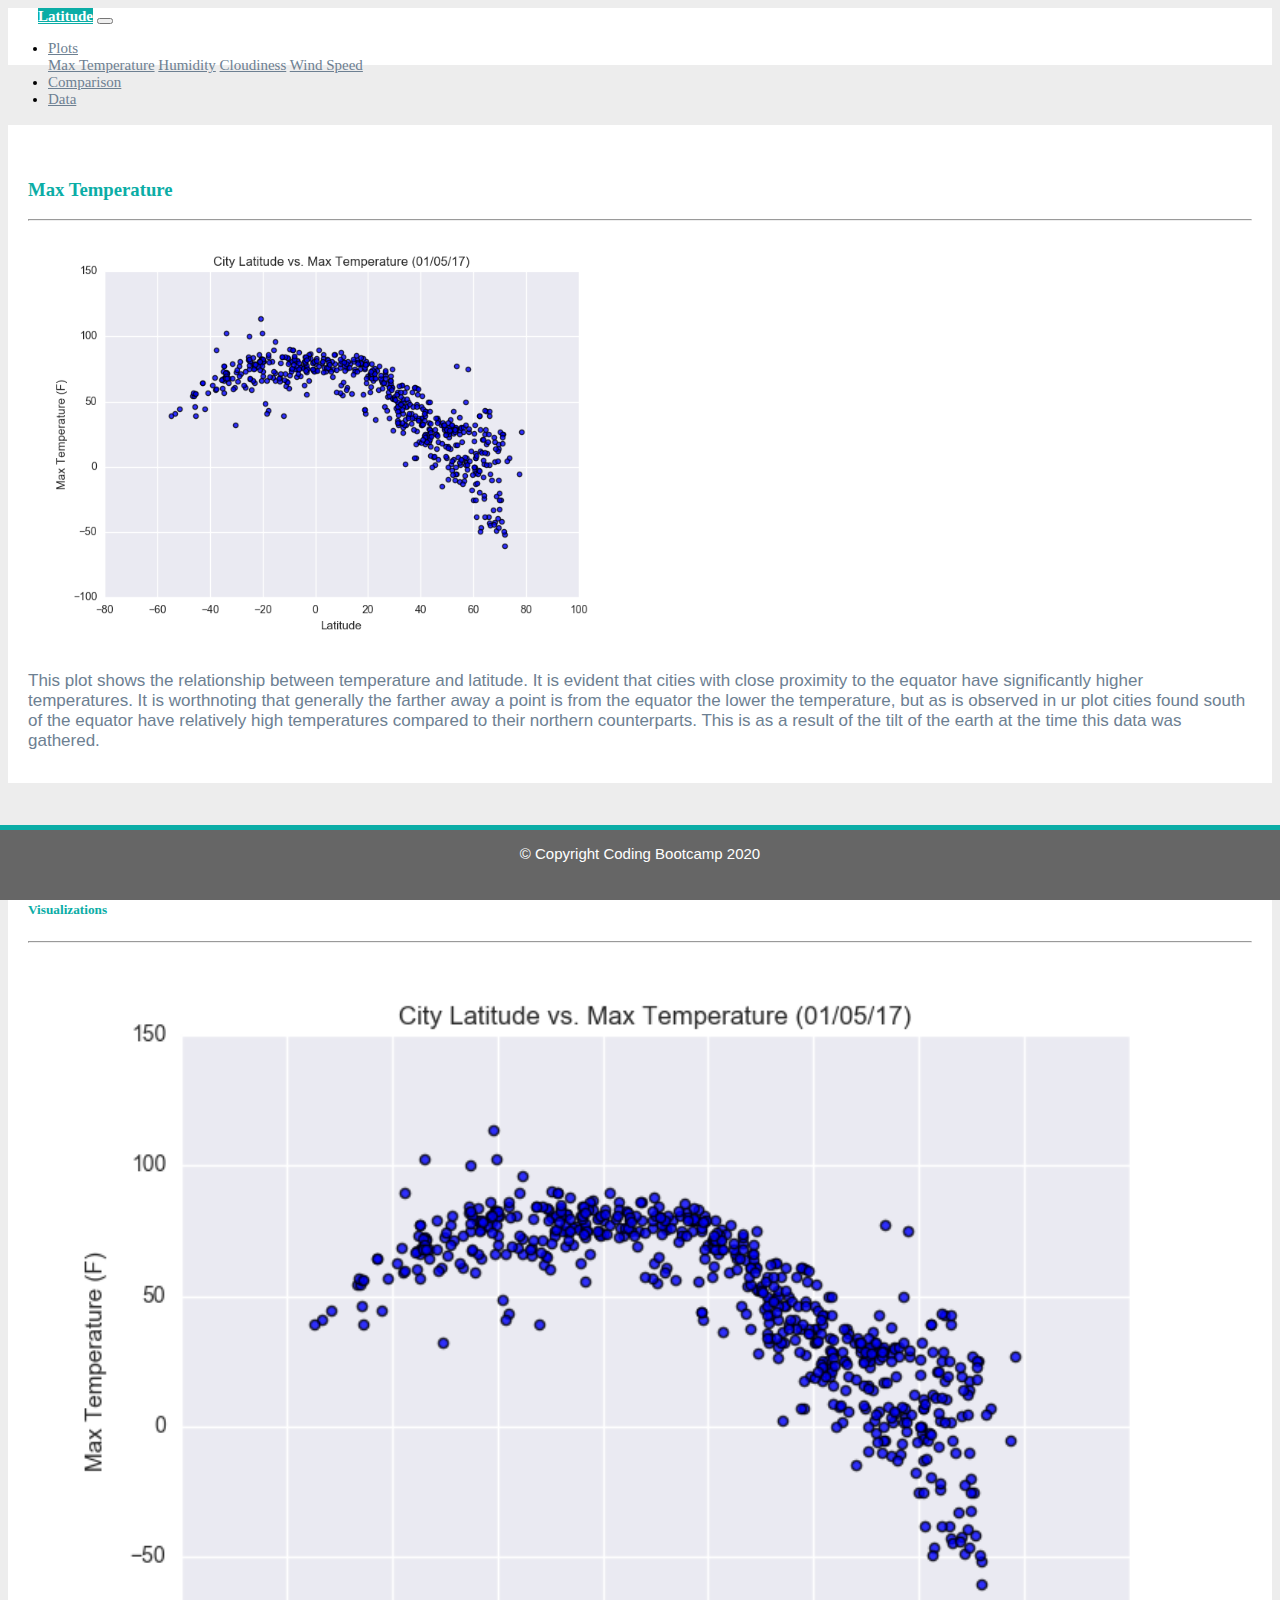
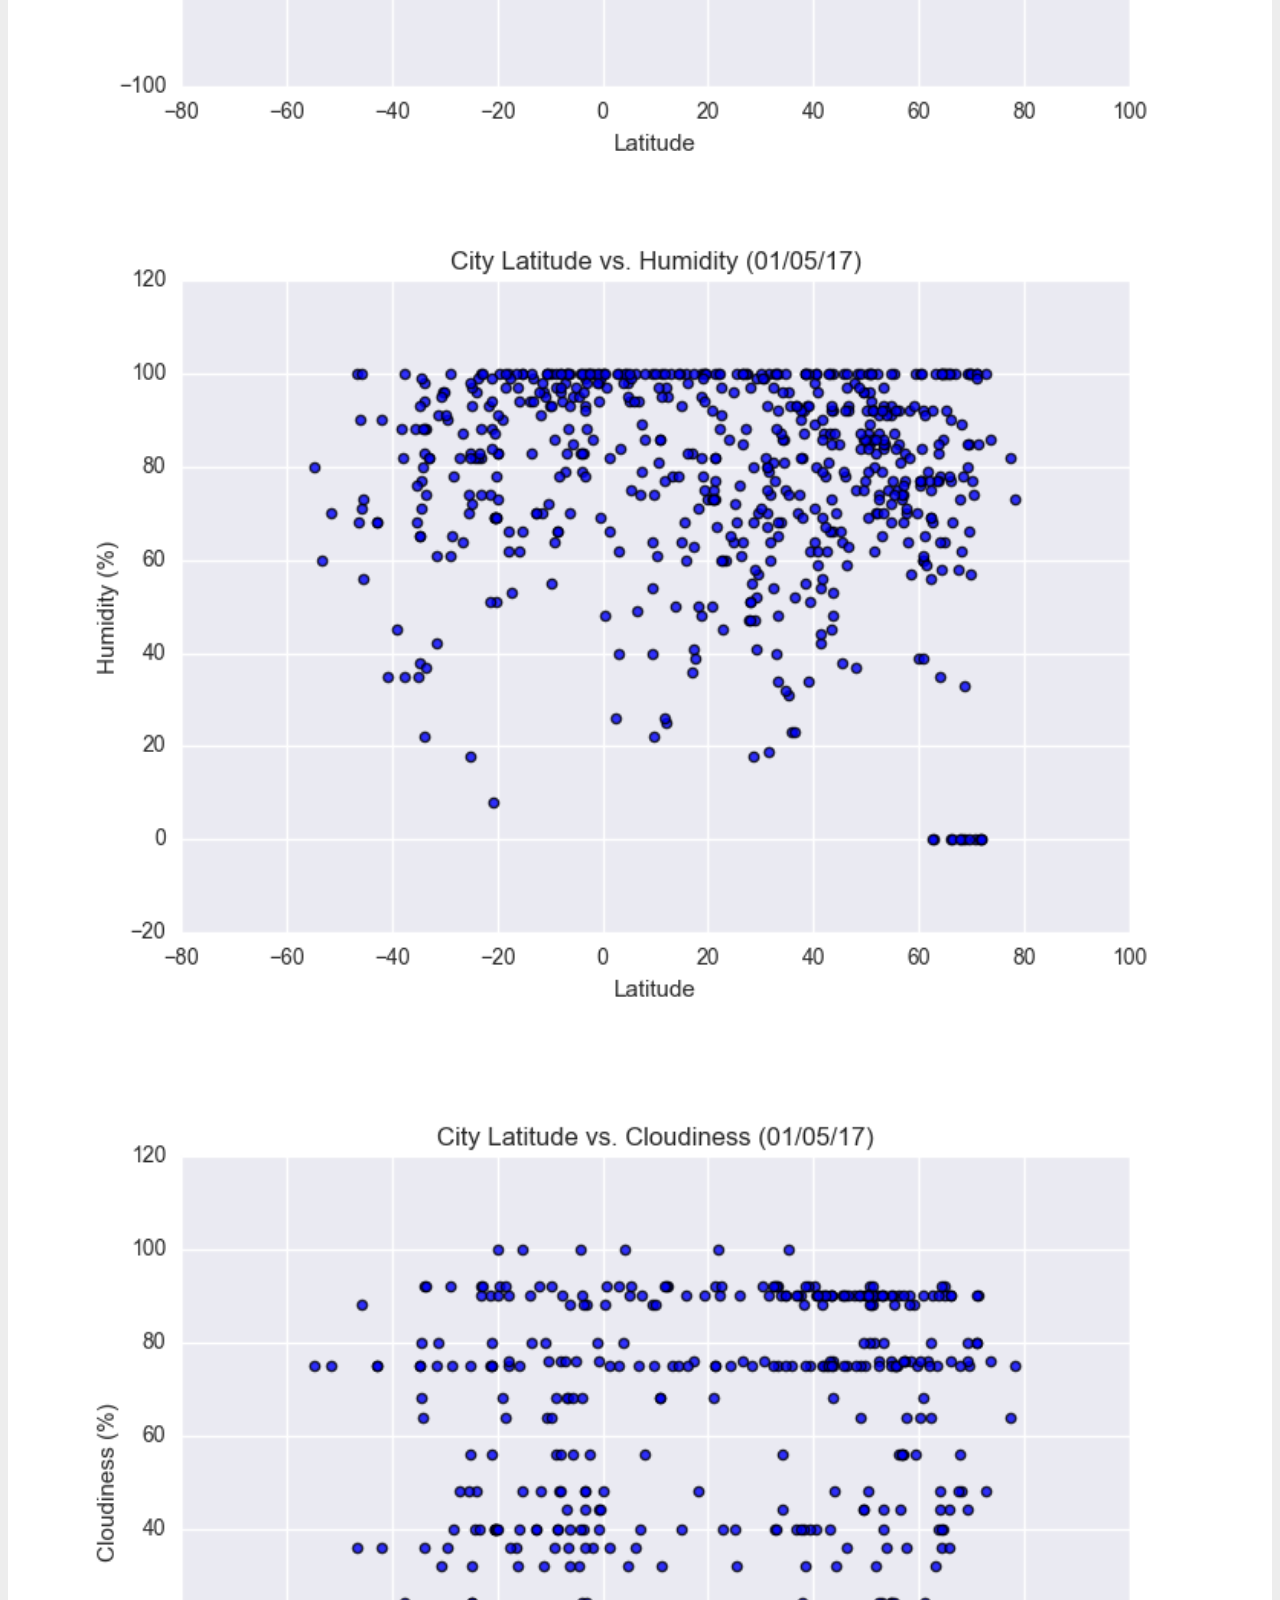
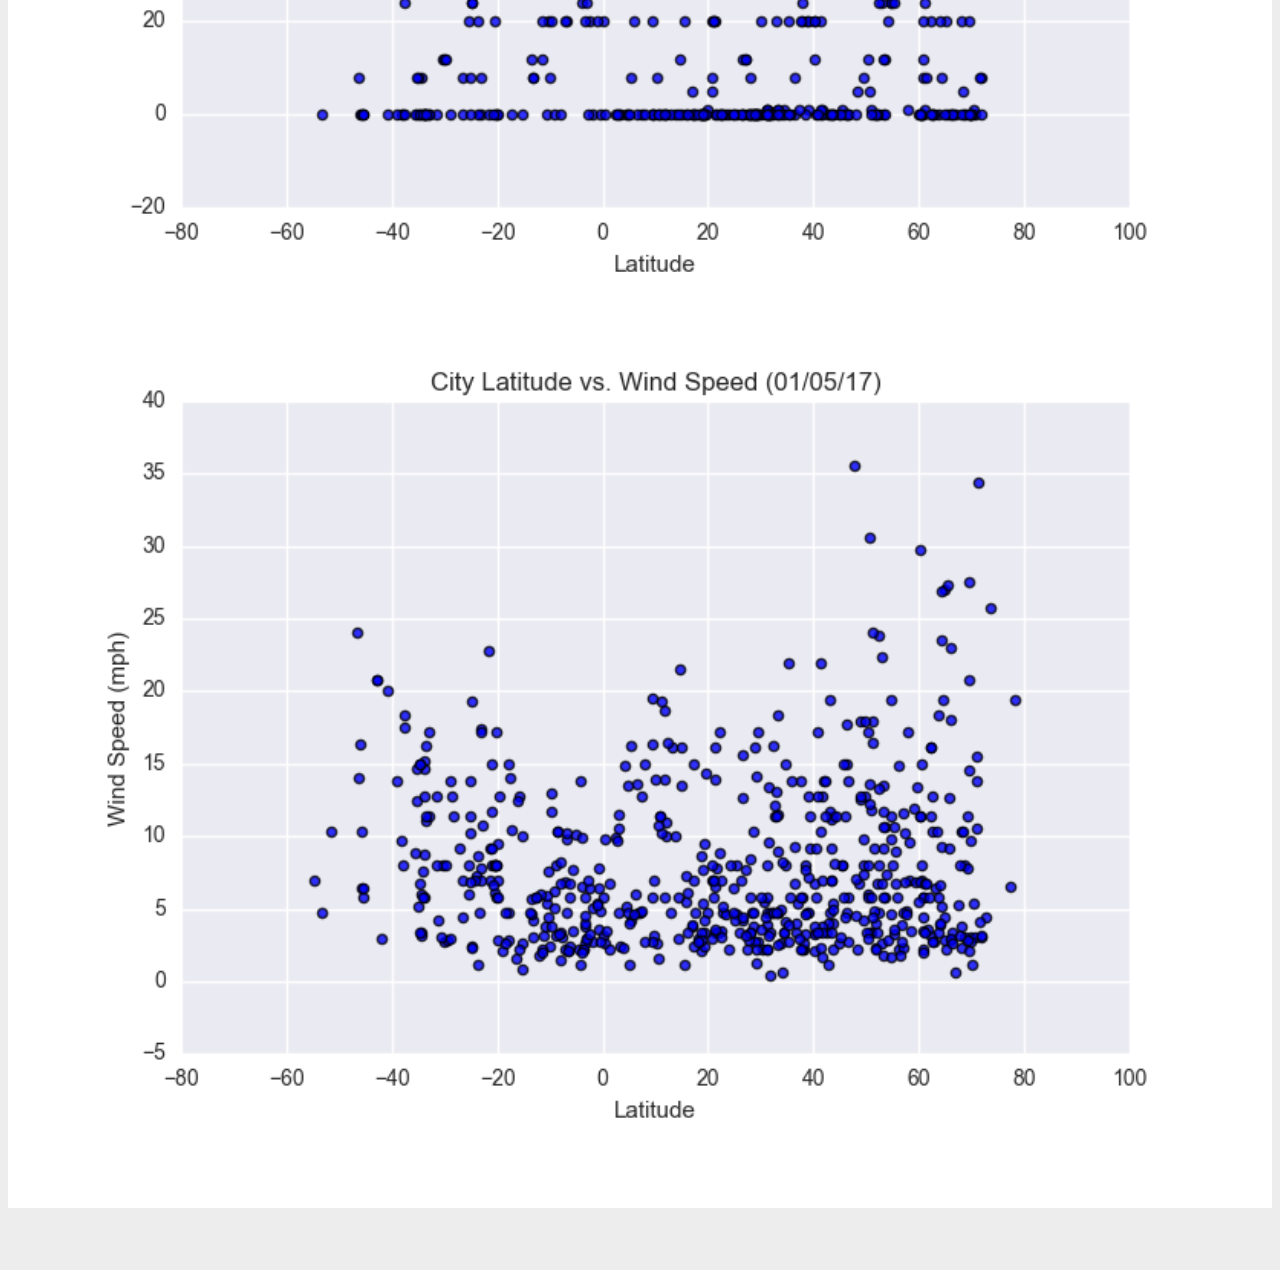
<file: maxtemp.html>
<!DOCTYPE html>
<html lang="en">
<head>
    <meta charset="UTF-8">
    <meta http-equiv="X-UA-Compatible" content="IE=edge">
    <meta name="viewport" content="width=device-width, initial-scale=1.0">
    <title>maxtemp</title>
    <link rel="stylesheet" href="https://cdn.jsdelivr.net/npm/bootstrap@4.5.3/dist/css/bootstrap.min.css" integrity="sha384-TX8t27EcRE3e/ihU7zmQxVncDAy5uIKz4rEkgIXeMed4M0jlfIDPvg6uqKI2xXr2" crossorigin="anonymous">
    <link rel="stylesheet" href="style.css">
</head>



<body>
  <!--Navigation-->
  <div class="navigation">
  <nav class="navbar navbar-expand-lg navbar-light">
    <a class="navbar-brand" style="background-color: #0BADA6;" href="index.html">Latitude</a>
    <button class="navbar-toggler border border-white" type="button" data-toggle="collapse" data-target="#navbarsExample05" aria-controls="navbarsExample05" aria-expanded="false" aria-label="Toggle navigation">
      <span class="navbar-toggler-icon"></span>
    </button>
  
    <div class="collapse navbar-collapse" id="navbarsExample05">
      <ul class="navbar-nav ml-auto">
        <li class="nav-item dropdown">
            <a class="nav-link dropdown-toggle" href="#" id="dropdown05" data-toggle="dropdown" aria-haspopup="true" aria-expanded="false">Plots</a>
            <div class="dropdown-menu" aria-labelledby="dropdown05">
              <a class="dropdown-item" href="maxtemp.html">Max Temperature</a>
              <a class="dropdown-item" href="humidity.html">Humidity</a>
              <a class="dropdown-item" href="cloud.html">Cloudiness</a>
              <a class="dropdown-item" href="wind.html">Wind Speed</a>
            </div>
        </li>
        <li class="nav-item">
          <a class="nav-link" href="comparisons.html">Comparison</a>
        </li>
        <li class="nav-item">
            <a class="nav-link" href="srcdata.html">Data</a>
        </li>
      </ul>
    </div>
  </nav>
  </div>

    <!--Main Content-->
  
  <div class="container">
    
    <div class="row">

      <div class="col-lg-7 col-md-12">

        <!--Max Temp-->

        <div class="box">
          <h3 class="title">Max Temperature</h3>
          <hr>
          <img src="./Resources/assets/images/Fig1.png" class="vizualization rounded float-left" alt="Latitude vs Max Temp"/>
          <p>This plot shows the relationship between temperature and latitude. It is evident that cities with close proximity to the equator have significantly higher temperatures. It is worthnoting that generally the farther away a point is from the equator the lower the temperature, but as is observed in ur plot cities found south of the equator have relatively high temperatures compared to their northern counterparts. This is as a result of the tilt of the earth at the time this data was gathered.</p>
          
        </div>

      </div>

      <div class="col-lg-5 col-md-12">

        <!--Visualization Box-->

        <div class="box">
          <h5 class="title">Visualizations</h5>
          <hr>
          <div class="container">

            <div class="row" style="padding-bottom: 30px;">

              <div class="col-6">
                <a href="maxtemp.html">
                  <img class="panel" src="./Resources/assets/images/Fig1.png"  alt="Latitude vs Max Temp">
                </a>
                  
              </div>

            

                <div class="col-6">
                  <a href="humidity.html">
                    <img class="panel" src="./Resources/assets/images/Fig2.png" alt="Latitude vs Humidity">
                  </a>
                  
                </div>

              

            </div>


            <div class="row" style="padding-bottom: 30px;">

              <div class="col-6">
                <a href="cloud.html">
                  <img class="panel" src="./Resources/assets/images/Fig3.png"  alt="Latitude vs Cloud">
                </a>
                  
              </div>
              
              

                <div class="col-6">
                  <a href="wind.html">
                    <img class="panel" src="./Resources/assets/images/Fig4.png"  alt="Latitude vs Wind">
                  </a>
                  
                </div>
              
             
           </div>
        </div>
      </div>
    </div>
   </div>

   <!--Footer-->

    <footer>
      <div class="footer">&copy; Copyright Coding Bootcamp 2020</div>
    </footer>
</body>

<script src="https://code.jquery.com/jquery-3.3.1.slim.min.js" integrity="sha384-q8i/X+965DzO0rT7abK41JStQIAqVgRVzpbzo5smXKp4YfRvH+8abtTE1Pi6jizo" crossorigin="anonymous"></script>
<script src="https://cdnjs.cloudflare.com/ajax/libs/popper.js/1.14.7/umd/popper.min.js" integrity="sha384-UO2eT0CpHqdSJQ6hJty5KVphtPhzWj9WO1clHTMGa3JDZwrnQq4sF86dIHNDz0W1" crossorigin="anonymous"></script>
<script src="https://stackpath.bootstrapcdn.com/bootstrap/4.3.1/js/bootstrap.min.js" integrity="sha384-JjSmVgyd0p3pXB1rRibZUAYoIIy6OrQ6VrjIEaFf/nJGzIxFDsf4x0xIM+B07jRM" crossorigin="anonymous"></script>
    
</html>
</file>
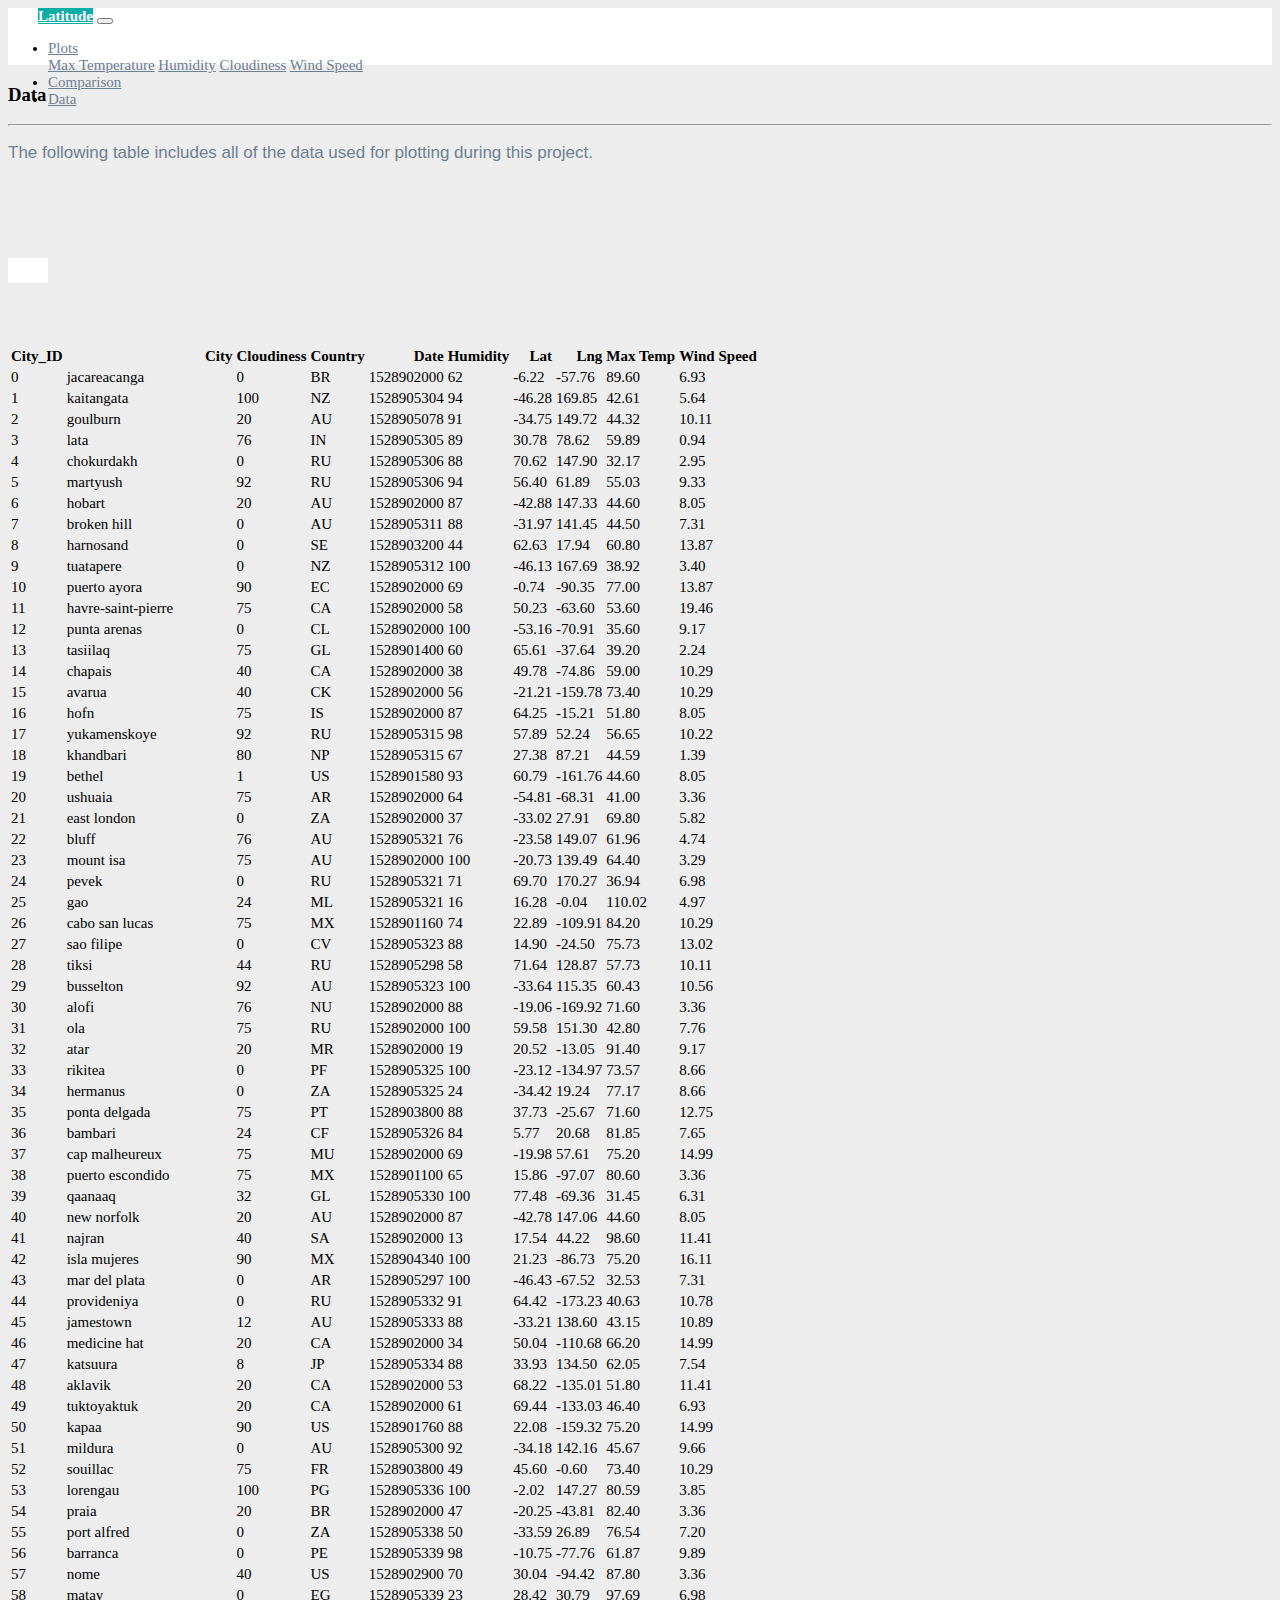
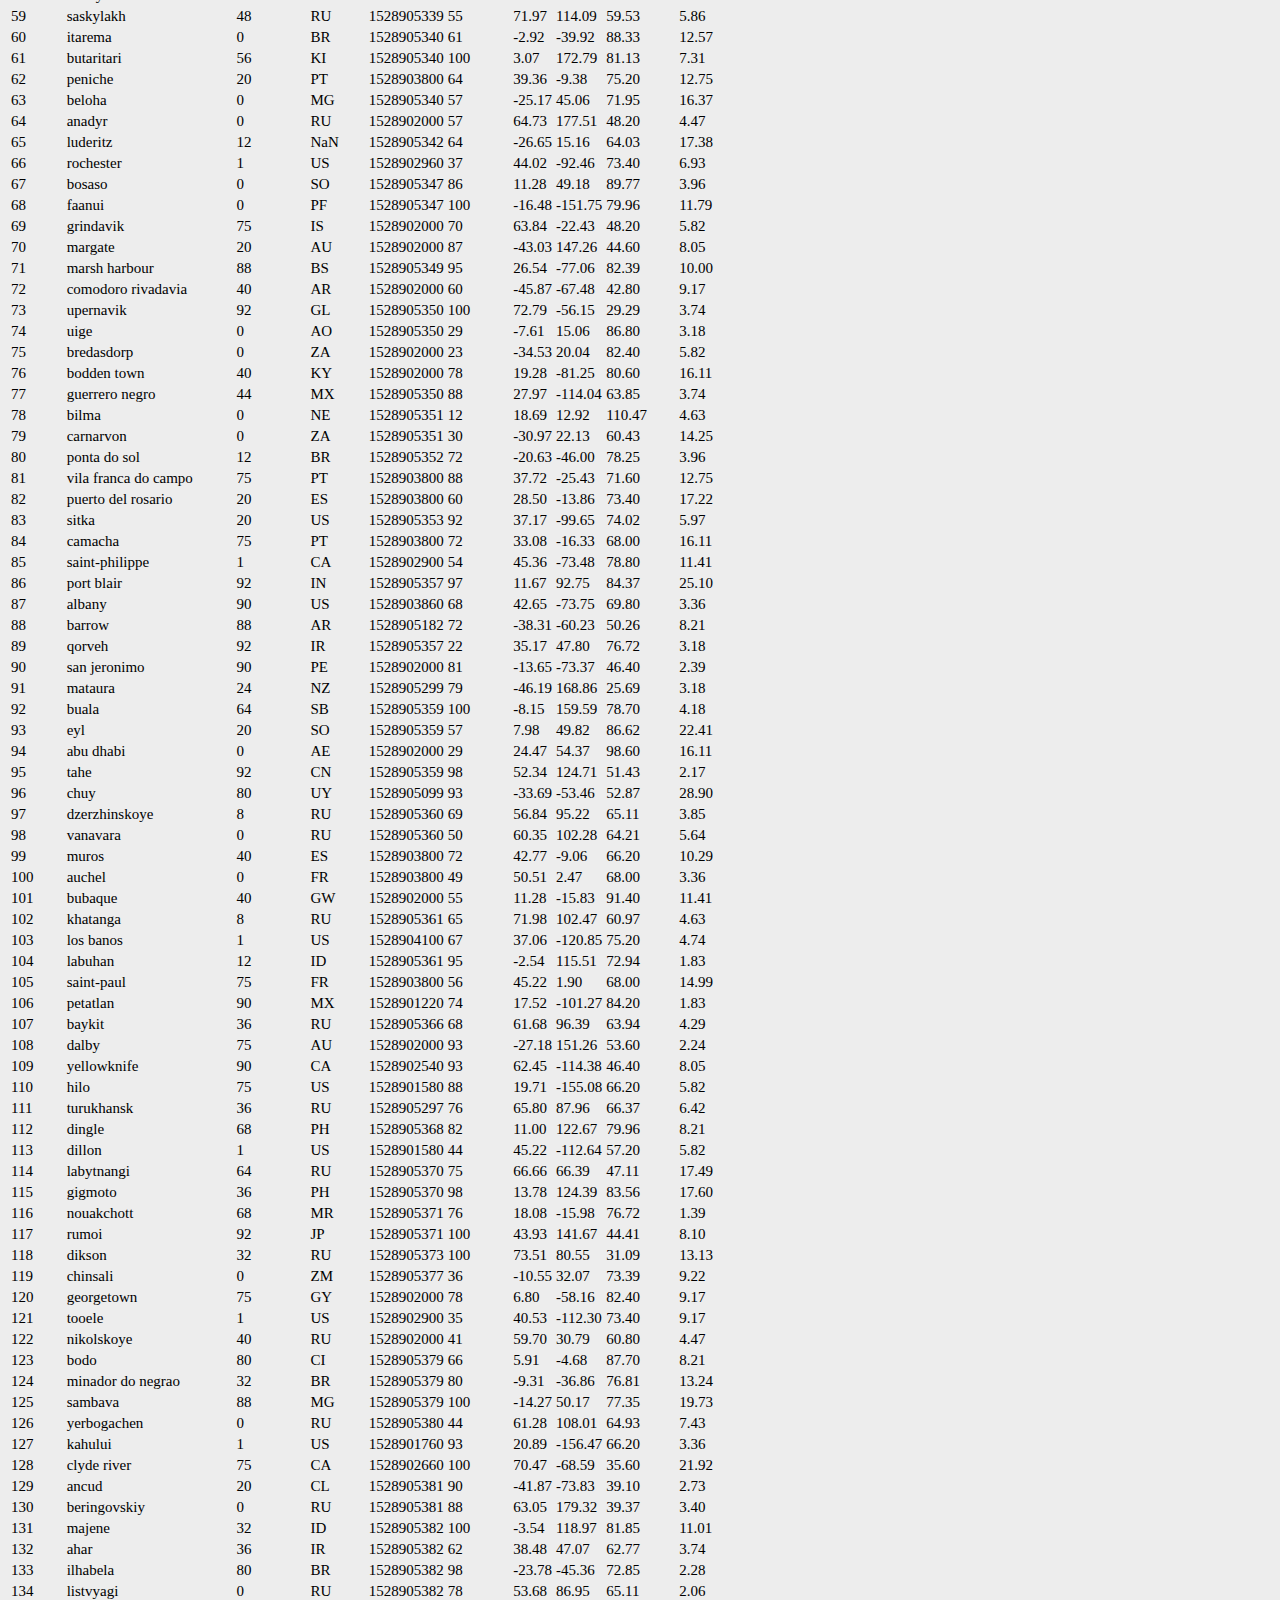
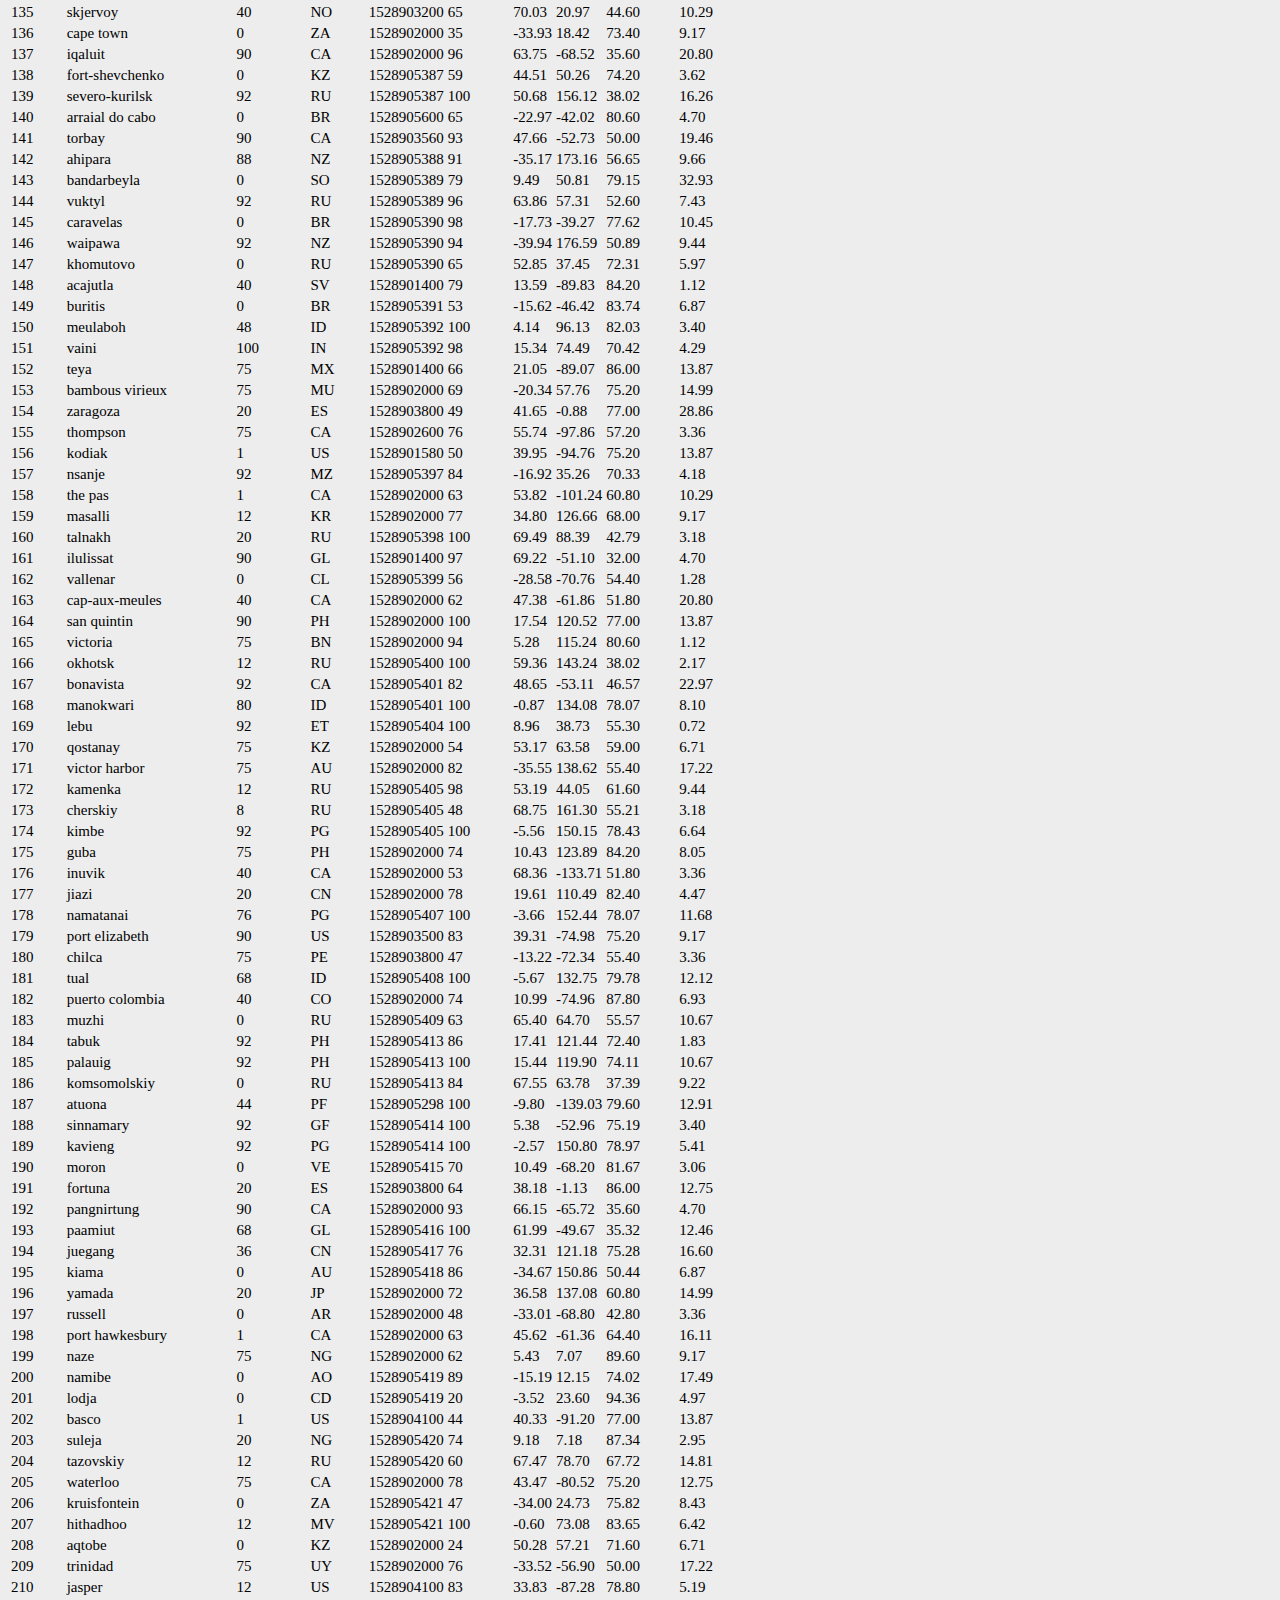
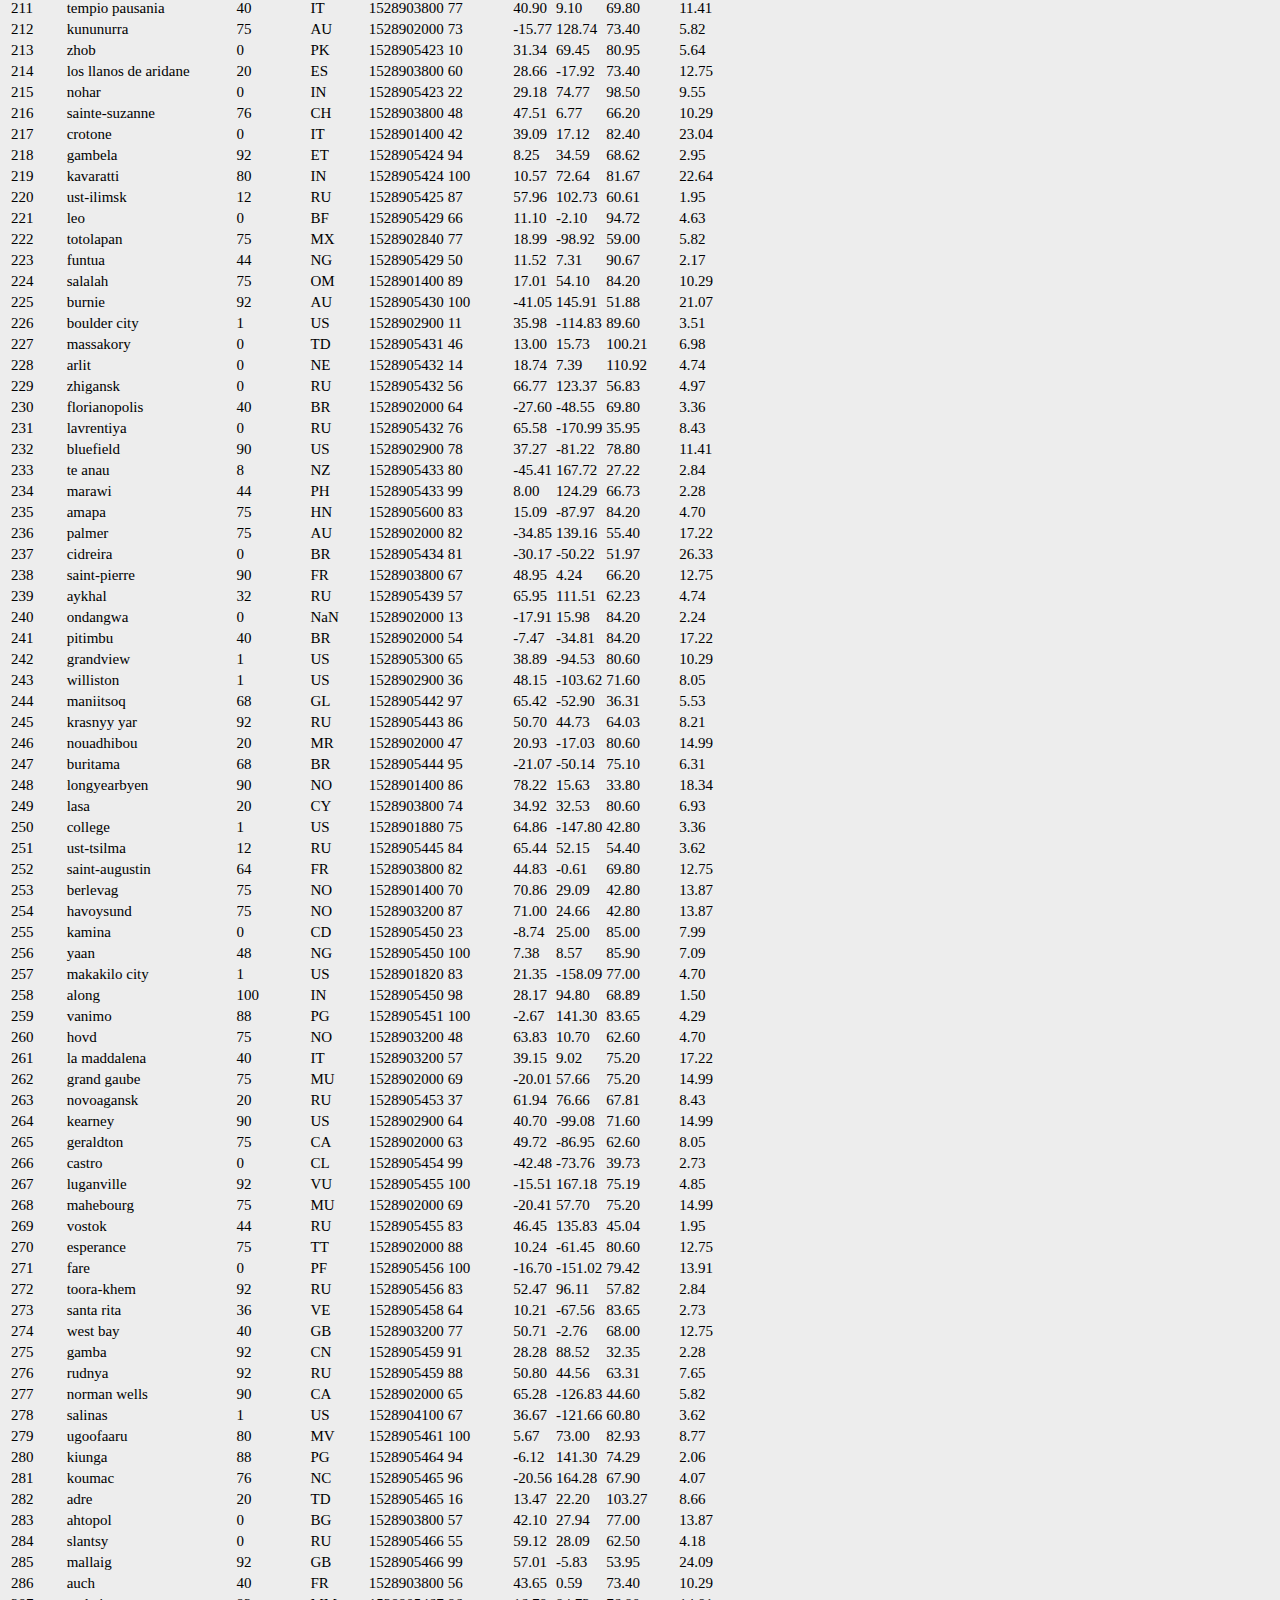
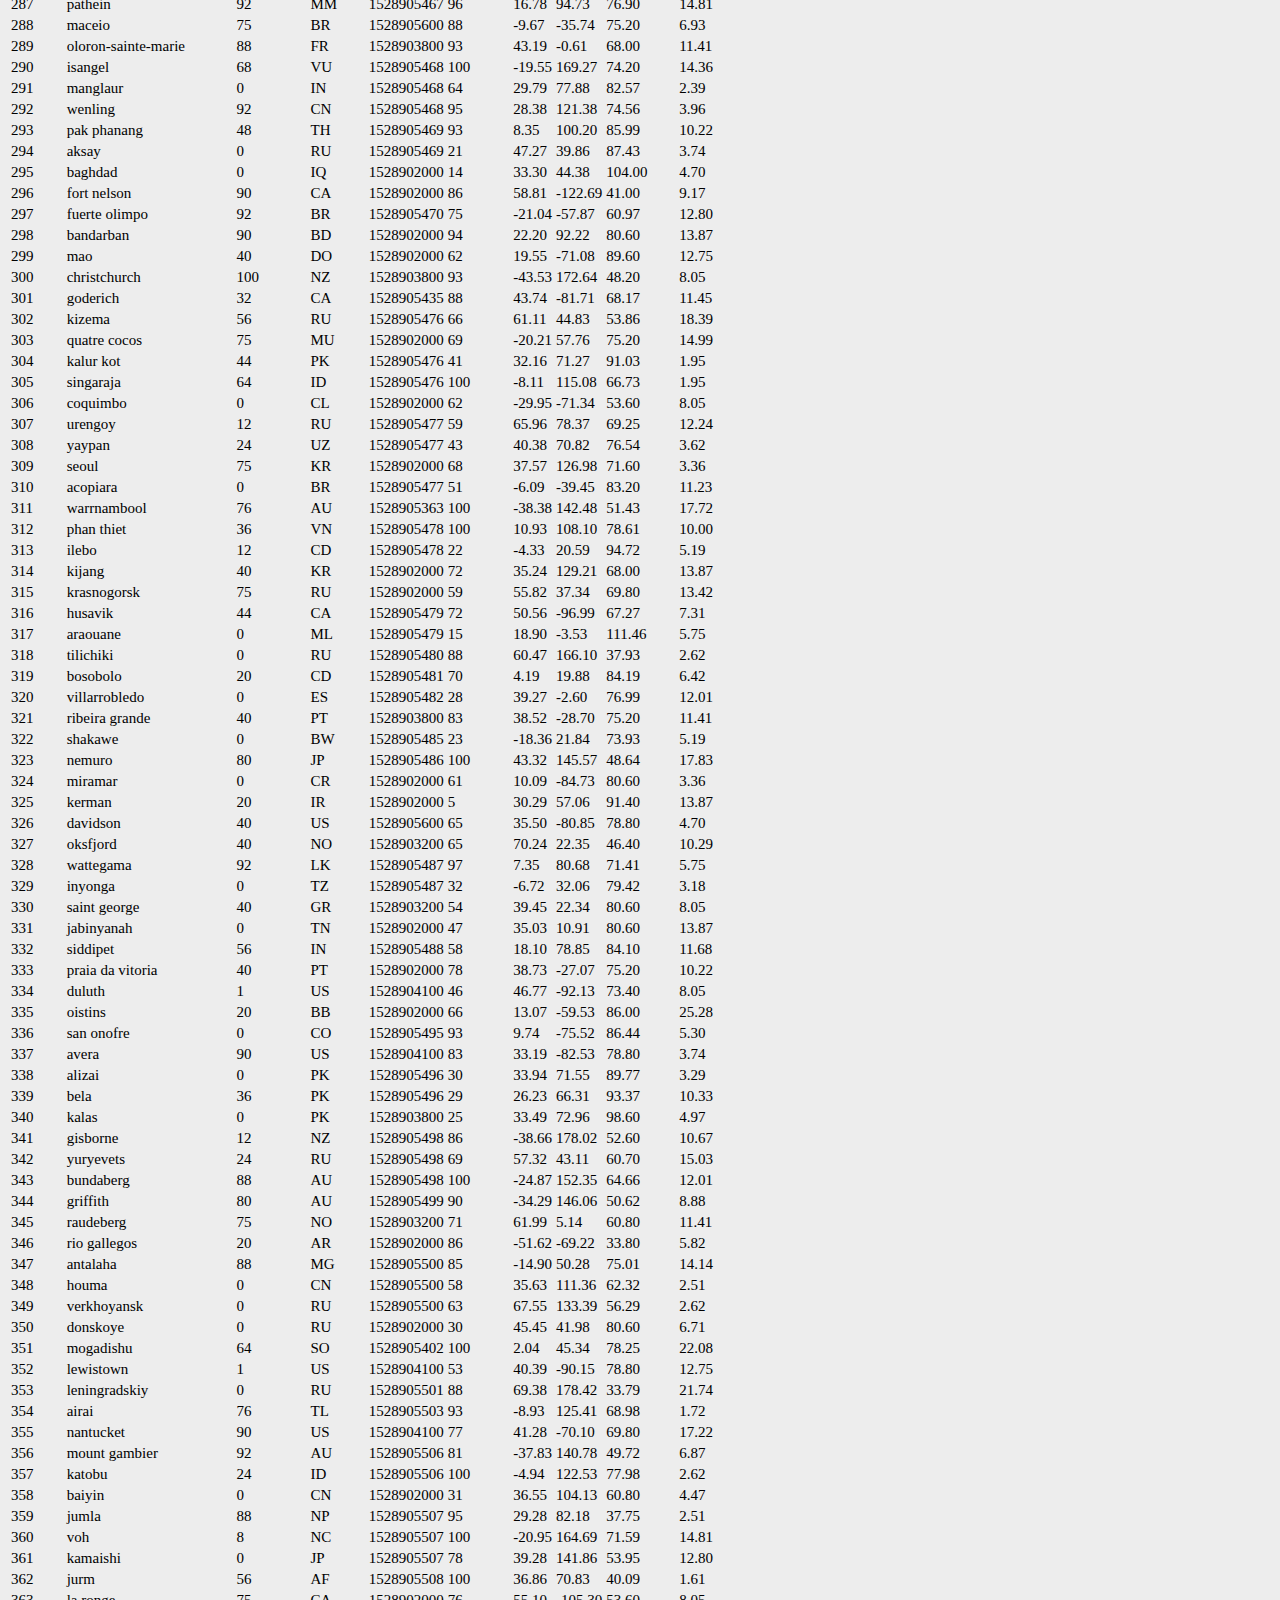
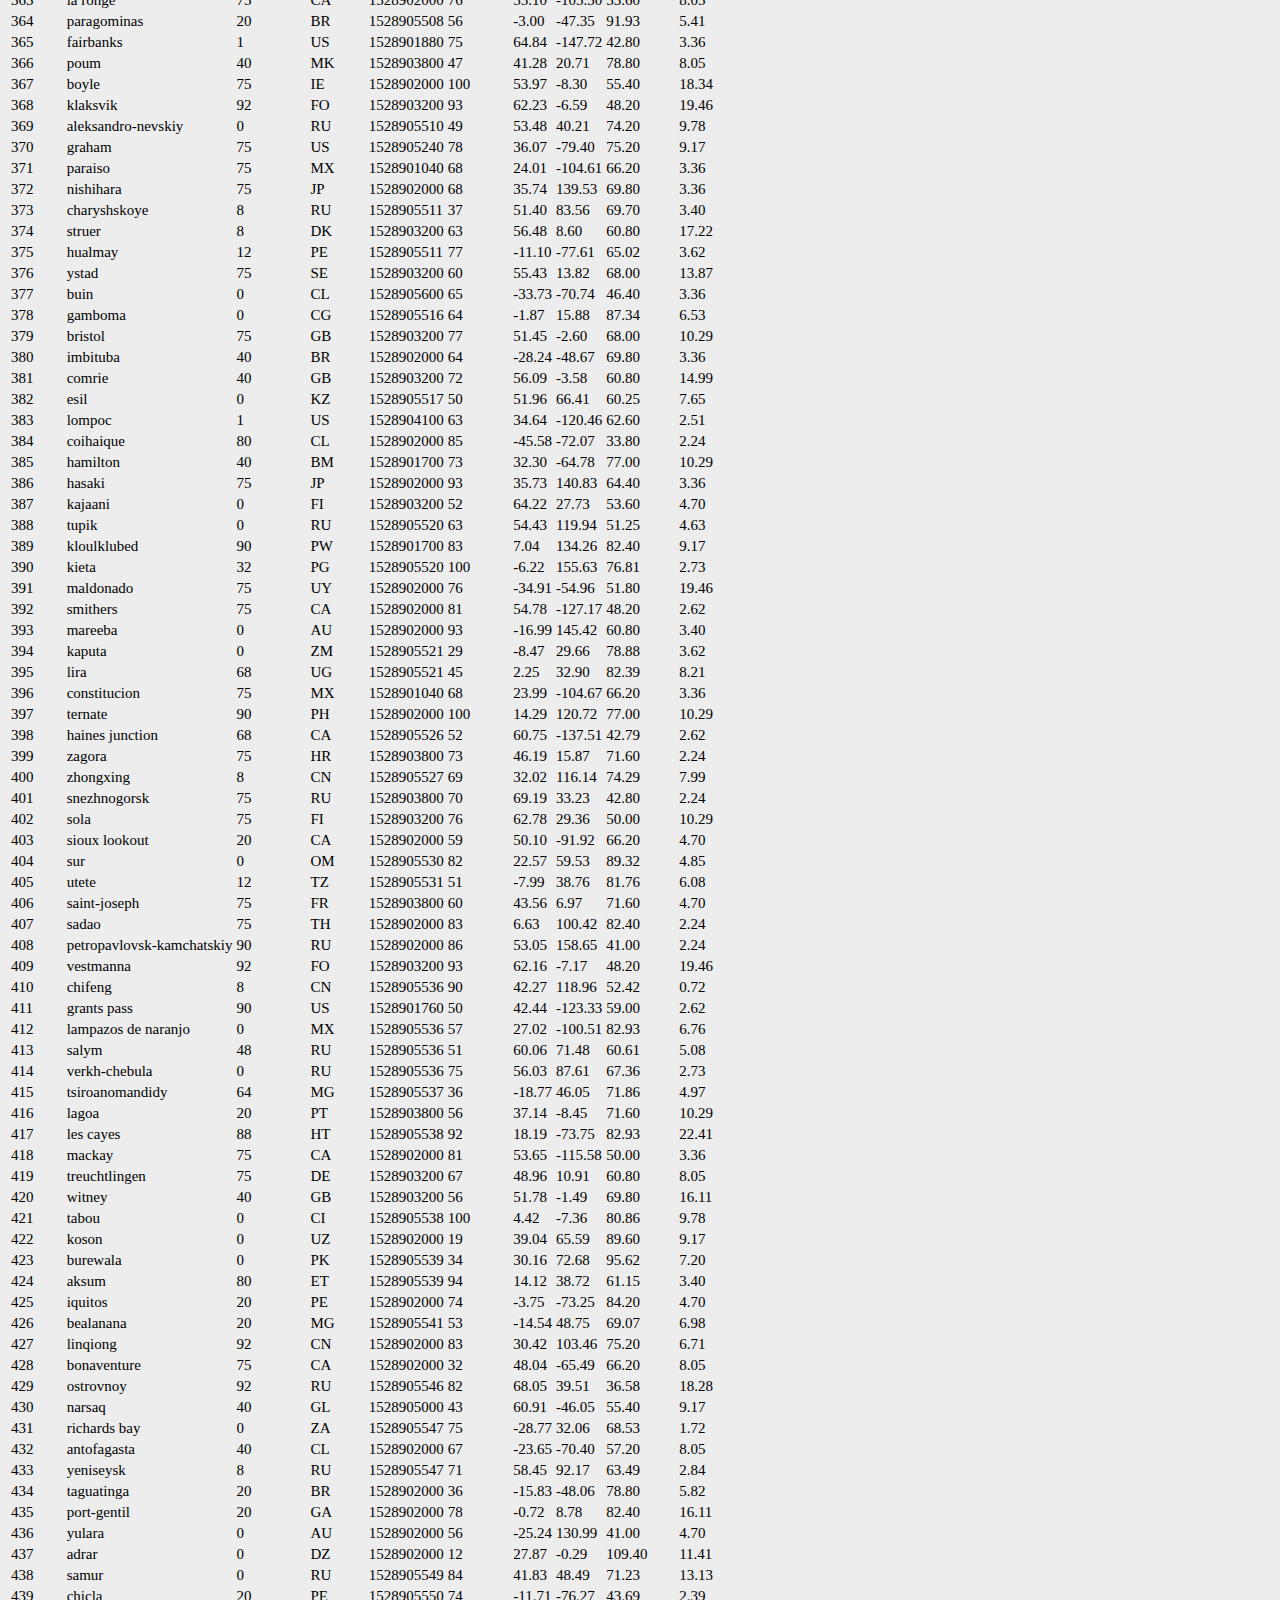
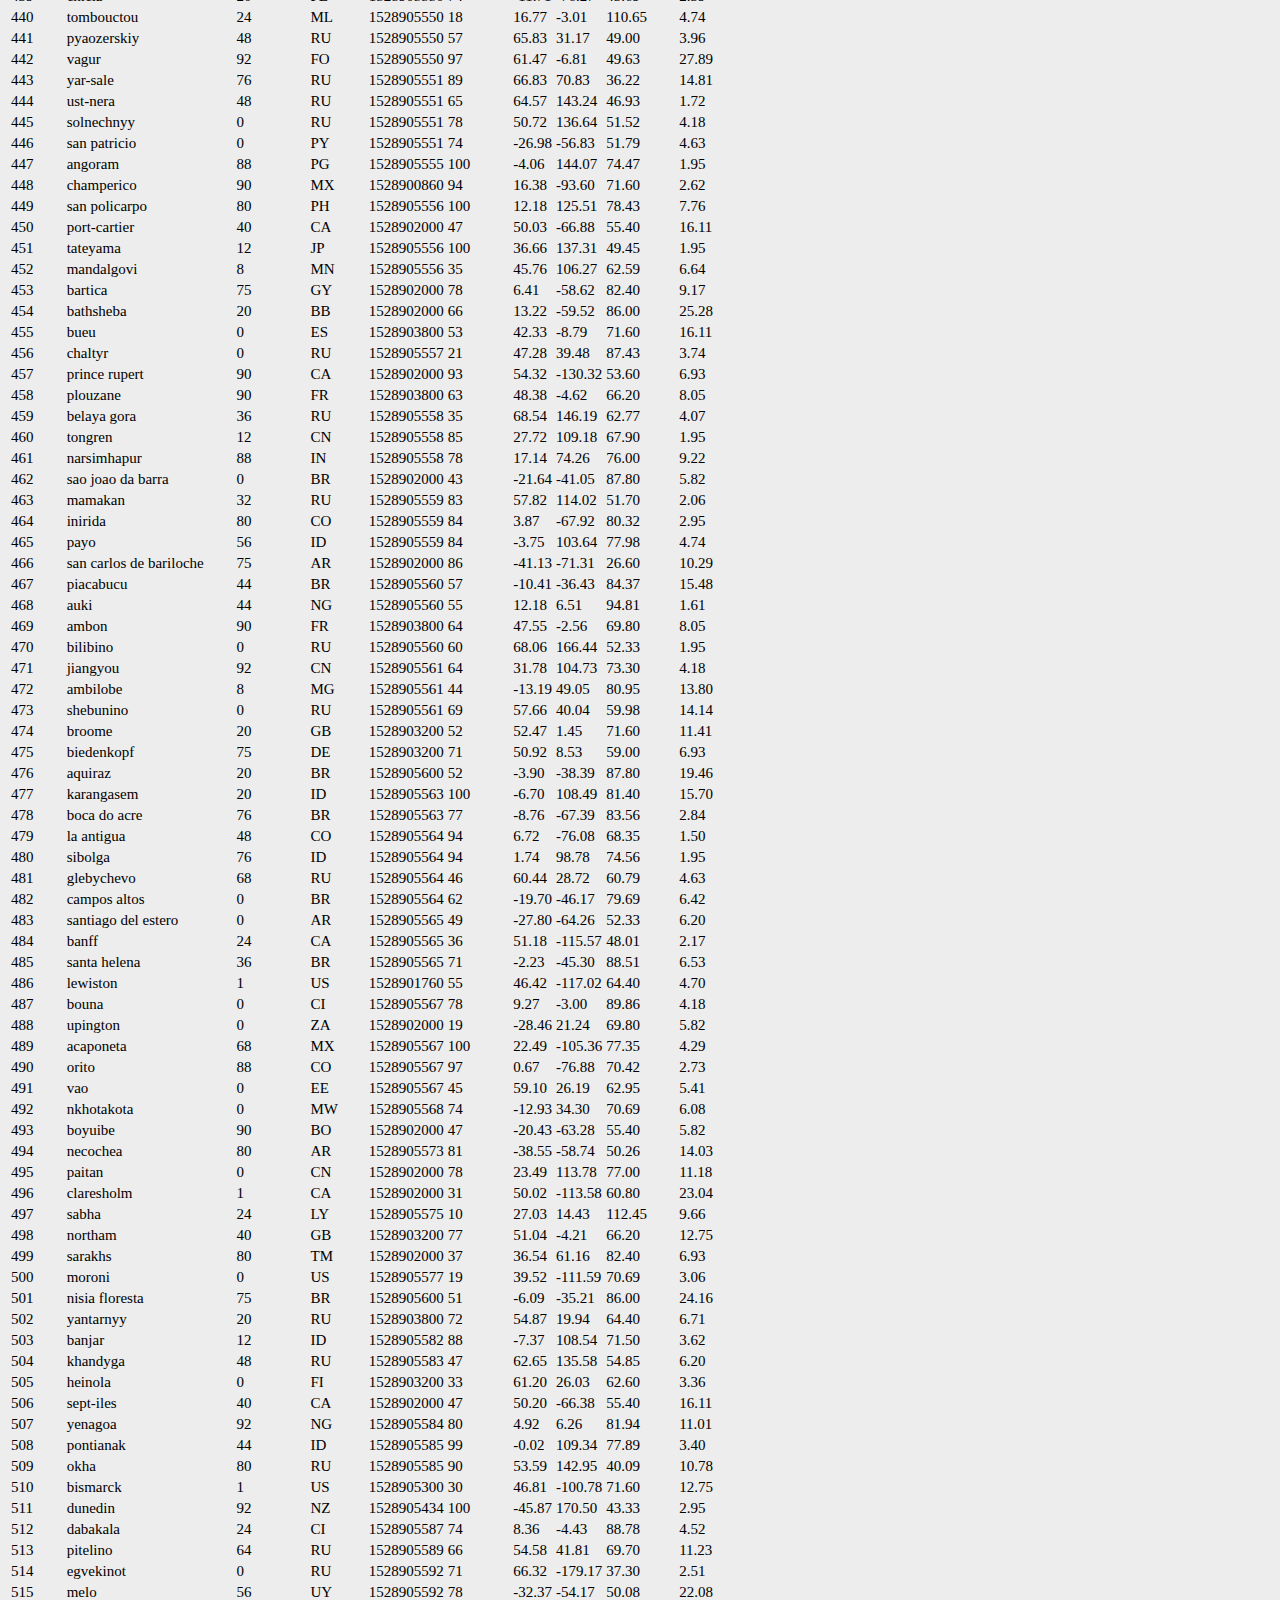
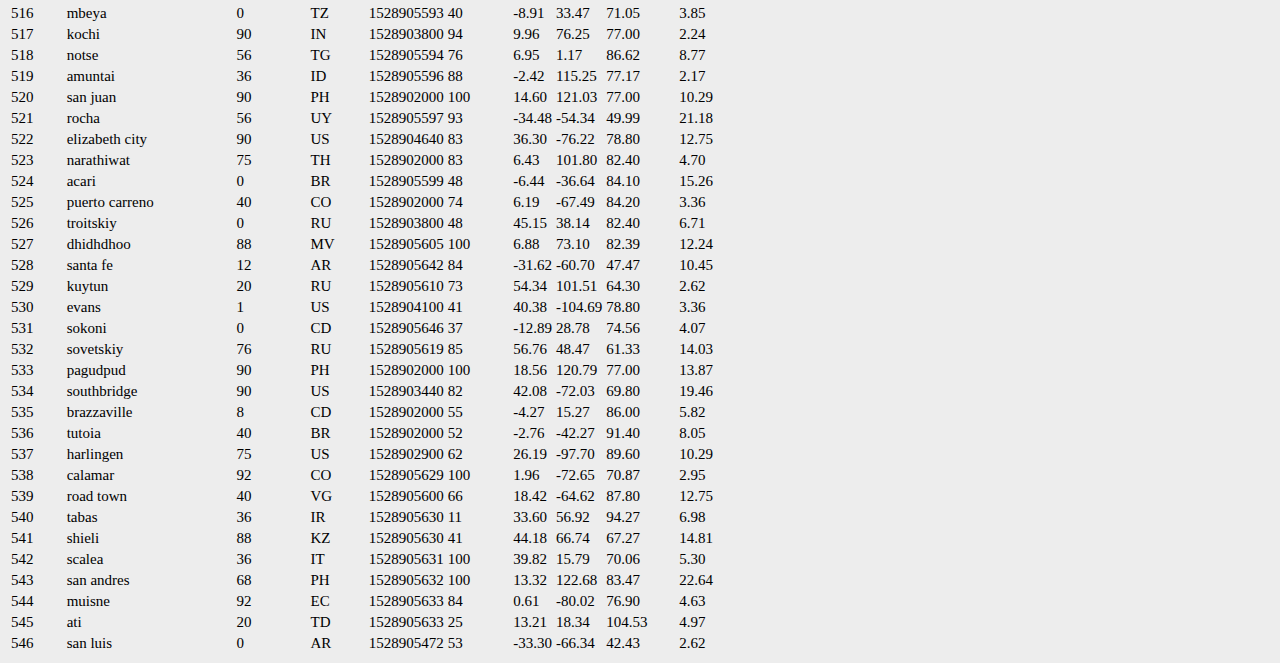
<file: srcdata.html>
<!DOCTYPE html>
<html lang="en">
<head>
    <meta charset="UTF-8">
    <meta http-equiv="X-UA-Compatible" content="IE=edge">
    <meta name="viewport" content="width=device-width, initial-scale=1.0">
    <title>data</title>
    <link rel="stylesheet" href="https://cdn.jsdelivr.net/npm/bootstrap@4.5.3/dist/css/bootstrap.min.css" integrity="sha384-TX8t27EcRE3e/ihU7zmQxVncDAy5uIKz4rEkgIXeMed4M0jlfIDPvg6uqKI2xXr2" crossorigin="anonymous">
    <link rel="stylesheet" href="style.css">
</head>



<body>
  <!--Navigation-->
  <div class="navigation">
  <nav class="navbar navbar-expand-lg navbar-light">
    <a class="navbar-brand" style="background-color: #0BADA6;" href="index.html">Latitude</a>
    <button class="navbar-toggler border border-white" type="button" data-toggle="collapse" data-target="#navbarsExample05" aria-controls="navbarsExample05" aria-expanded="false" aria-label="Toggle navigation">
      <span class="navbar-toggler-icon"></span>
    </button>
  
    <div class="collapse navbar-collapse" id="navbarsExample05">
      <ul class="navbar-nav ml-auto">
        <li class="nav-item dropdown">
            <a class="nav-link dropdown-toggle" href="#" id="dropdown05" data-toggle="dropdown" aria-haspopup="true" aria-expanded="false">Plots</a>
            <div class="dropdown-menu" aria-labelledby="dropdown05">
              <a class="dropdown-item" href="maxtemp.html">Max Temperature</a>
              <a class="dropdown-item" href="humidity.html">Humidity</a>
              <a class="dropdown-item" href="cloud.html">Cloudiness</a>
              <a class="dropdown-item" href="wind.html">Wind Speed</a>
            </div>
        </li>
        <li class="nav-item">
          <a class="nav-link" href="comparisons.html">Comparison</a>
        </li>
        <li class="nav-item">
            <a class="nav-link" href="srcdata.html">Data</a>
        </li>
      </ul>
    </div>
  </nav>
  </div>

  <!--Data Table-->

  <div class="container">
    <table class="box">
      <h3>Data</h3>
        <hr>
        <p>The following table includes all of the data used for plotting during this project.</p>
        <br>
        <div class="table-responsive" style="overflow-x:auto; overflow-y:auto; max-height:470px; max-width: auto;">

          <table class="table table-striped">
            <thead>
                <tr style="text-align: right;">
                  <th>City_ID</th>
                  <th>City</th>
                  <th>Cloudiness</th>
                  <th>Country</th>
                  <th>Date</th>
                  <th>Humidity</th>
                  <th>Lat</th>
                  <th>Lng</th>
                  <th>Max Temp</th>
                  <th>Wind Speed</th>
                </tr>
              </thead>
              <tbody>
                <tr>
                  <td>0</td>
                  <td>jacareacanga</td>
                  <td>0</td>
                  <td>BR</td>
                  <td>1528902000</td>
                  <td>62</td>
                  <td>-6.22</td>
                  <td>-57.76</td>
                  <td>89.60</td>
                  <td>6.93</td>
                </tr>
                <tr>
                  <td>1</td>
                  <td>kaitangata</td>
                  <td>100</td>
                  <td>NZ</td>
                  <td>1528905304</td>
                  <td>94</td>
                  <td>-46.28</td>
                  <td>169.85</td>
                  <td>42.61</td>
                  <td>5.64</td>
                </tr>
                <tr>
                  <td>2</td>
                  <td>goulburn</td>
                  <td>20</td>
                  <td>AU</td>
                  <td>1528905078</td>
                  <td>91</td>
                  <td>-34.75</td>
                  <td>149.72</td>
                  <td>44.32</td>
                  <td>10.11</td>
                </tr>
                <tr>
                  <td>3</td>
                  <td>lata</td>
                  <td>76</td>
                  <td>IN</td>
                  <td>1528905305</td>
                  <td>89</td>
                  <td>30.78</td>
                  <td>78.62</td>
                  <td>59.89</td>
                  <td>0.94</td>
                </tr>
                <tr>
                  <td>4</td>
                  <td>chokurdakh</td>
                  <td>0</td>
                  <td>RU</td>
                  <td>1528905306</td>
                  <td>88</td>
                  <td>70.62</td>
                  <td>147.90</td>
                  <td>32.17</td>
                  <td>2.95</td>
                </tr>
                <tr>
                  <td>5</td>
                  <td>martyush</td>
                  <td>92</td>
                  <td>RU</td>
                  <td>1528905306</td>
                  <td>94</td>
                  <td>56.40</td>
                  <td>61.89</td>
                  <td>55.03</td>
                  <td>9.33</td>
                </tr>
                <tr>
                  <td>6</td>
                  <td>hobart</td>
                  <td>20</td>
                  <td>AU</td>
                  <td>1528902000</td>
                  <td>87</td>
                  <td>-42.88</td>
                  <td>147.33</td>
                  <td>44.60</td>
                  <td>8.05</td>
                </tr>
                <tr>
                  <td>7</td>
                  <td>broken hill</td>
                  <td>0</td>
                  <td>AU</td>
                  <td>1528905311</td>
                  <td>88</td>
                  <td>-31.97</td>
                  <td>141.45</td>
                  <td>44.50</td>
                  <td>7.31</td>
                </tr>
                <tr>
                  <td>8</td>
                  <td>harnosand</td>
                  <td>0</td>
                  <td>SE</td>
                  <td>1528903200</td>
                  <td>44</td>
                  <td>62.63</td>
                  <td>17.94</td>
                  <td>60.80</td>
                  <td>13.87</td>
                </tr>
                <tr>
                  <td>9</td>
                  <td>tuatapere</td>
                  <td>0</td>
                  <td>NZ</td>
                  <td>1528905312</td>
                  <td>100</td>
                  <td>-46.13</td>
                  <td>167.69</td>
                  <td>38.92</td>
                  <td>3.40</td>
                </tr>
                <tr>
                  <td>10</td>
                  <td>puerto ayora</td>
                  <td>90</td>
                  <td>EC</td>
                  <td>1528902000</td>
                  <td>69</td>
                  <td>-0.74</td>
                  <td>-90.35</td>
                  <td>77.00</td>
                  <td>13.87</td>
                </tr>
                <tr>
                  <td>11</td>
                  <td>havre-saint-pierre</td>
                  <td>75</td>
                  <td>CA</td>
                  <td>1528902000</td>
                  <td>58</td>
                  <td>50.23</td>
                  <td>-63.60</td>
                  <td>53.60</td>
                  <td>19.46</td>
                </tr>
                <tr>
                  <td>12</td>
                  <td>punta arenas</td>
                  <td>0</td>
                  <td>CL</td>
                  <td>1528902000</td>
                  <td>100</td>
                  <td>-53.16</td>
                  <td>-70.91</td>
                  <td>35.60</td>
                  <td>9.17</td>
                </tr>
                <tr>
                  <td>13</td>
                  <td>tasiilaq</td>
                  <td>75</td>
                  <td>GL</td>
                  <td>1528901400</td>
                  <td>60</td>
                  <td>65.61</td>
                  <td>-37.64</td>
                  <td>39.20</td>
                  <td>2.24</td>
                </tr>
                <tr>
                  <td>14</td>
                  <td>chapais</td>
                  <td>40</td>
                  <td>CA</td>
                  <td>1528902000</td>
                  <td>38</td>
                  <td>49.78</td>
                  <td>-74.86</td>
                  <td>59.00</td>
                  <td>10.29</td>
                </tr>
                <tr>
                  <td>15</td>
                  <td>avarua</td>
                  <td>40</td>
                  <td>CK</td>
                  <td>1528902000</td>
                  <td>56</td>
                  <td>-21.21</td>
                  <td>-159.78</td>
                  <td>73.40</td>
                  <td>10.29</td>
                </tr>
                <tr>
                  <td>16</td>
                  <td>hofn</td>
                  <td>75</td>
                  <td>IS</td>
                  <td>1528902000</td>
                  <td>87</td>
                  <td>64.25</td>
                  <td>-15.21</td>
                  <td>51.80</td>
                  <td>8.05</td>
                </tr>
                <tr>
                  <td>17</td>
                  <td>yukamenskoye</td>
                  <td>92</td>
                  <td>RU</td>
                  <td>1528905315</td>
                  <td>98</td>
                  <td>57.89</td>
                  <td>52.24</td>
                  <td>56.65</td>
                  <td>10.22</td>
                </tr>
                <tr>
                  <td>18</td>
                  <td>khandbari</td>
                  <td>80</td>
                  <td>NP</td>
                  <td>1528905315</td>
                  <td>67</td>
                  <td>27.38</td>
                  <td>87.21</td>
                  <td>44.59</td>
                  <td>1.39</td>
                </tr>
                <tr>
                  <td>19</td>
                  <td>bethel</td>
                  <td>1</td>
                  <td>US</td>
                  <td>1528901580</td>
                  <td>93</td>
                  <td>60.79</td>
                  <td>-161.76</td>
                  <td>44.60</td>
                  <td>8.05</td>
                </tr>
                <tr>
                  <td>20</td>
                  <td>ushuaia</td>
                  <td>75</td>
                  <td>AR</td>
                  <td>1528902000</td>
                  <td>64</td>
                  <td>-54.81</td>
                  <td>-68.31</td>
                  <td>41.00</td>
                  <td>3.36</td>
                </tr>
                <tr>
                  <td>21</td>
                  <td>east london</td>
                  <td>0</td>
                  <td>ZA</td>
                  <td>1528902000</td>
                  <td>37</td>
                  <td>-33.02</td>
                  <td>27.91</td>
                  <td>69.80</td>
                  <td>5.82</td>
                </tr>
                <tr>
                  <td>22</td>
                  <td>bluff</td>
                  <td>76</td>
                  <td>AU</td>
                  <td>1528905321</td>
                  <td>76</td>
                  <td>-23.58</td>
                  <td>149.07</td>
                  <td>61.96</td>
                  <td>4.74</td>
                </tr>
                <tr>
                  <td>23</td>
                  <td>mount isa</td>
                  <td>75</td>
                  <td>AU</td>
                  <td>1528902000</td>
                  <td>100</td>
                  <td>-20.73</td>
                  <td>139.49</td>
                  <td>64.40</td>
                  <td>3.29</td>
                </tr>
                <tr>
                  <td>24</td>
                  <td>pevek</td>
                  <td>0</td>
                  <td>RU</td>
                  <td>1528905321</td>
                  <td>71</td>
                  <td>69.70</td>
                  <td>170.27</td>
                  <td>36.94</td>
                  <td>6.98</td>
                </tr>
                <tr>
                  <td>25</td>
                  <td>gao</td>
                  <td>24</td>
                  <td>ML</td>
                  <td>1528905321</td>
                  <td>16</td>
                  <td>16.28</td>
                  <td>-0.04</td>
                  <td>110.02</td>
                  <td>4.97</td>
                </tr>
                <tr>
                  <td>26</td>
                  <td>cabo san lucas</td>
                  <td>75</td>
                  <td>MX</td>
                  <td>1528901160</td>
                  <td>74</td>
                  <td>22.89</td>
                  <td>-109.91</td>
                  <td>84.20</td>
                  <td>10.29</td>
                </tr>
                <tr>
                  <td>27</td>
                  <td>sao filipe</td>
                  <td>0</td>
                  <td>CV</td>
                  <td>1528905323</td>
                  <td>88</td>
                  <td>14.90</td>
                  <td>-24.50</td>
                  <td>75.73</td>
                  <td>13.02</td>
                </tr>
                <tr>
                  <td>28</td>
                  <td>tiksi</td>
                  <td>44</td>
                  <td>RU</td>
                  <td>1528905298</td>
                  <td>58</td>
                  <td>71.64</td>
                  <td>128.87</td>
                  <td>57.73</td>
                  <td>10.11</td>
                </tr>
                <tr>
                  <td>29</td>
                  <td>busselton</td>
                  <td>92</td>
                  <td>AU</td>
                  <td>1528905323</td>
                  <td>100</td>
                  <td>-33.64</td>
                  <td>115.35</td>
                  <td>60.43</td>
                  <td>10.56</td>
                </tr>
                <tr>
                  <td>30</td>
                  <td>alofi</td>
                  <td>76</td>
                  <td>NU</td>
                  <td>1528902000</td>
                  <td>88</td>
                  <td>-19.06</td>
                  <td>-169.92</td>
                  <td>71.60</td>
                  <td>3.36</td>
                </tr>
                <tr>
                  <td>31</td>
                  <td>ola</td>
                  <td>75</td>
                  <td>RU</td>
                  <td>1528902000</td>
                  <td>100</td>
                  <td>59.58</td>
                  <td>151.30</td>
                  <td>42.80</td>
                  <td>7.76</td>
                </tr>
                <tr>
                  <td>32</td>
                  <td>atar</td>
                  <td>20</td>
                  <td>MR</td>
                  <td>1528902000</td>
                  <td>19</td>
                  <td>20.52</td>
                  <td>-13.05</td>
                  <td>91.40</td>
                  <td>9.17</td>
                </tr>
                <tr>
                  <td>33</td>
                  <td>rikitea</td>
                  <td>0</td>
                  <td>PF</td>
                  <td>1528905325</td>
                  <td>100</td>
                  <td>-23.12</td>
                  <td>-134.97</td>
                  <td>73.57</td>
                  <td>8.66</td>
                </tr>
                <tr>
                  <td>34</td>
                  <td>hermanus</td>
                  <td>0</td>
                  <td>ZA</td>
                  <td>1528905325</td>
                  <td>24</td>
                  <td>-34.42</td>
                  <td>19.24</td>
                  <td>77.17</td>
                  <td>8.66</td>
                </tr>
                <tr>
                  <td>35</td>
                  <td>ponta delgada</td>
                  <td>75</td>
                  <td>PT</td>
                  <td>1528903800</td>
                  <td>88</td>
                  <td>37.73</td>
                  <td>-25.67</td>
                  <td>71.60</td>
                  <td>12.75</td>
                </tr>
                <tr>
                  <td>36</td>
                  <td>bambari</td>
                  <td>24</td>
                  <td>CF</td>
                  <td>1528905326</td>
                  <td>84</td>
                  <td>5.77</td>
                  <td>20.68</td>
                  <td>81.85</td>
                  <td>7.65</td>
                </tr>
                <tr>
                  <td>37</td>
                  <td>cap malheureux</td>
                  <td>75</td>
                  <td>MU</td>
                  <td>1528902000</td>
                  <td>69</td>
                  <td>-19.98</td>
                  <td>57.61</td>
                  <td>75.20</td>
                  <td>14.99</td>
                </tr>
                <tr>
                  <td>38</td>
                  <td>puerto escondido</td>
                  <td>75</td>
                  <td>MX</td>
                  <td>1528901100</td>
                  <td>65</td>
                  <td>15.86</td>
                  <td>-97.07</td>
                  <td>80.60</td>
                  <td>3.36</td>
                </tr>
                <tr>
                  <td>39</td>
                  <td>qaanaaq</td>
                  <td>32</td>
                  <td>GL</td>
                  <td>1528905330</td>
                  <td>100</td>
                  <td>77.48</td>
                  <td>-69.36</td>
                  <td>31.45</td>
                  <td>6.31</td>
                </tr>
                <tr>
                  <td>40</td>
                  <td>new norfolk</td>
                  <td>20</td>
                  <td>AU</td>
                  <td>1528902000</td>
                  <td>87</td>
                  <td>-42.78</td>
                  <td>147.06</td>
                  <td>44.60</td>
                  <td>8.05</td>
                </tr>
                <tr>
                  <td>41</td>
                  <td>najran</td>
                  <td>40</td>
                  <td>SA</td>
                  <td>1528902000</td>
                  <td>13</td>
                  <td>17.54</td>
                  <td>44.22</td>
                  <td>98.60</td>
                  <td>11.41</td>
                </tr>
                <tr>
                  <td>42</td>
                  <td>isla mujeres</td>
                  <td>90</td>
                  <td>MX</td>
                  <td>1528904340</td>
                  <td>100</td>
                  <td>21.23</td>
                  <td>-86.73</td>
                  <td>75.20</td>
                  <td>16.11</td>
                </tr>
                <tr>
                  <td>43</td>
                  <td>mar del plata</td>
                  <td>0</td>
                  <td>AR</td>
                  <td>1528905297</td>
                  <td>100</td>
                  <td>-46.43</td>
                  <td>-67.52</td>
                  <td>32.53</td>
                  <td>7.31</td>
                </tr>
                <tr>
                  <td>44</td>
                  <td>provideniya</td>
                  <td>0</td>
                  <td>RU</td>
                  <td>1528905332</td>
                  <td>91</td>
                  <td>64.42</td>
                  <td>-173.23</td>
                  <td>40.63</td>
                  <td>10.78</td>
                </tr>
                <tr>
                  <td>45</td>
                  <td>jamestown</td>
                  <td>12</td>
                  <td>AU</td>
                  <td>1528905333</td>
                  <td>88</td>
                  <td>-33.21</td>
                  <td>138.60</td>
                  <td>43.15</td>
                  <td>10.89</td>
                </tr>
                <tr>
                  <td>46</td>
                  <td>medicine hat</td>
                  <td>20</td>
                  <td>CA</td>
                  <td>1528902000</td>
                  <td>34</td>
                  <td>50.04</td>
                  <td>-110.68</td>
                  <td>66.20</td>
                  <td>14.99</td>
                </tr>
                <tr>
                  <td>47</td>
                  <td>katsuura</td>
                  <td>8</td>
                  <td>JP</td>
                  <td>1528905334</td>
                  <td>88</td>
                  <td>33.93</td>
                  <td>134.50</td>
                  <td>62.05</td>
                  <td>7.54</td>
                </tr>
                <tr>
                  <td>48</td>
                  <td>aklavik</td>
                  <td>20</td>
                  <td>CA</td>
                  <td>1528902000</td>
                  <td>53</td>
                  <td>68.22</td>
                  <td>-135.01</td>
                  <td>51.80</td>
                  <td>11.41</td>
                </tr>
                <tr>
                  <td>49</td>
                  <td>tuktoyaktuk</td>
                  <td>20</td>
                  <td>CA</td>
                  <td>1528902000</td>
                  <td>61</td>
                  <td>69.44</td>
                  <td>-133.03</td>
                  <td>46.40</td>
                  <td>6.93</td>
                </tr>
                <tr>
                  <td>50</td>
                  <td>kapaa</td>
                  <td>90</td>
                  <td>US</td>
                  <td>1528901760</td>
                  <td>88</td>
                  <td>22.08</td>
                  <td>-159.32</td>
                  <td>75.20</td>
                  <td>14.99</td>
                </tr>
                <tr>
                  <td>51</td>
                  <td>mildura</td>
                  <td>0</td>
                  <td>AU</td>
                  <td>1528905300</td>
                  <td>92</td>
                  <td>-34.18</td>
                  <td>142.16</td>
                  <td>45.67</td>
                  <td>9.66</td>
                </tr>
                <tr>
                  <td>52</td>
                  <td>souillac</td>
                  <td>75</td>
                  <td>FR</td>
                  <td>1528903800</td>
                  <td>49</td>
                  <td>45.60</td>
                  <td>-0.60</td>
                  <td>73.40</td>
                  <td>10.29</td>
                </tr>
                <tr>
                  <td>53</td>
                  <td>lorengau</td>
                  <td>100</td>
                  <td>PG</td>
                  <td>1528905336</td>
                  <td>100</td>
                  <td>-2.02</td>
                  <td>147.27</td>
                  <td>80.59</td>
                  <td>3.85</td>
                </tr>
                <tr>
                  <td>54</td>
                  <td>praia</td>
                  <td>20</td>
                  <td>BR</td>
                  <td>1528902000</td>
                  <td>47</td>
                  <td>-20.25</td>
                  <td>-43.81</td>
                  <td>82.40</td>
                  <td>3.36</td>
                </tr>
                <tr>
                  <td>55</td>
                  <td>port alfred</td>
                  <td>0</td>
                  <td>ZA</td>
                  <td>1528905338</td>
                  <td>50</td>
                  <td>-33.59</td>
                  <td>26.89</td>
                  <td>76.54</td>
                  <td>7.20</td>
                </tr>
                <tr>
                  <td>56</td>
                  <td>barranca</td>
                  <td>0</td>
                  <td>PE</td>
                  <td>1528905339</td>
                  <td>98</td>
                  <td>-10.75</td>
                  <td>-77.76</td>
                  <td>61.87</td>
                  <td>9.89</td>
                </tr>
                <tr>
                  <td>57</td>
                  <td>nome</td>
                  <td>40</td>
                  <td>US</td>
                  <td>1528902900</td>
                  <td>70</td>
                  <td>30.04</td>
                  <td>-94.42</td>
                  <td>87.80</td>
                  <td>3.36</td>
                </tr>
                <tr>
                  <td>58</td>
                  <td>matay</td>
                  <td>0</td>
                  <td>EG</td>
                  <td>1528905339</td>
                  <td>23</td>
                  <td>28.42</td>
                  <td>30.79</td>
                  <td>97.69</td>
                  <td>6.98</td>
                </tr>
                <tr>
                  <td>59</td>
                  <td>saskylakh</td>
                  <td>48</td>
                  <td>RU</td>
                  <td>1528905339</td>
                  <td>55</td>
                  <td>71.97</td>
                  <td>114.09</td>
                  <td>59.53</td>
                  <td>5.86</td>
                </tr>
                <tr>
                  <td>60</td>
                  <td>itarema</td>
                  <td>0</td>
                  <td>BR</td>
                  <td>1528905340</td>
                  <td>61</td>
                  <td>-2.92</td>
                  <td>-39.92</td>
                  <td>88.33</td>
                  <td>12.57</td>
                </tr>
                <tr>
                  <td>61</td>
                  <td>butaritari</td>
                  <td>56</td>
                  <td>KI</td>
                  <td>1528905340</td>
                  <td>100</td>
                  <td>3.07</td>
                  <td>172.79</td>
                  <td>81.13</td>
                  <td>7.31</td>
                </tr>
                <tr>
                  <td>62</td>
                  <td>peniche</td>
                  <td>20</td>
                  <td>PT</td>
                  <td>1528903800</td>
                  <td>64</td>
                  <td>39.36</td>
                  <td>-9.38</td>
                  <td>75.20</td>
                  <td>12.75</td>
                </tr>
                <tr>
                  <td>63</td>
                  <td>beloha</td>
                  <td>0</td>
                  <td>MG</td>
                  <td>1528905340</td>
                  <td>57</td>
                  <td>-25.17</td>
                  <td>45.06</td>
                  <td>71.95</td>
                  <td>16.37</td>
                </tr>
                <tr>
                  <td>64</td>
                  <td>anadyr</td>
                  <td>0</td>
                  <td>RU</td>
                  <td>1528902000</td>
                  <td>57</td>
                  <td>64.73</td>
                  <td>177.51</td>
                  <td>48.20</td>
                  <td>4.47</td>
                </tr>
                <tr>
                  <td>65</td>
                  <td>luderitz</td>
                  <td>12</td>
                  <td>NaN</td>
                  <td>1528905342</td>
                  <td>64</td>
                  <td>-26.65</td>
                  <td>15.16</td>
                  <td>64.03</td>
                  <td>17.38</td>
                </tr>
                <tr>
                  <td>66</td>
                  <td>rochester</td>
                  <td>1</td>
                  <td>US</td>
                  <td>1528902960</td>
                  <td>37</td>
                  <td>44.02</td>
                  <td>-92.46</td>
                  <td>73.40</td>
                  <td>6.93</td>
                </tr>
                <tr>
                  <td>67</td>
                  <td>bosaso</td>
                  <td>0</td>
                  <td>SO</td>
                  <td>1528905347</td>
                  <td>86</td>
                  <td>11.28</td>
                  <td>49.18</td>
                  <td>89.77</td>
                  <td>3.96</td>
                </tr>
                <tr>
                  <td>68</td>
                  <td>faanui</td>
                  <td>0</td>
                  <td>PF</td>
                  <td>1528905347</td>
                  <td>100</td>
                  <td>-16.48</td>
                  <td>-151.75</td>
                  <td>79.96</td>
                  <td>11.79</td>
                </tr>
                <tr>
                  <td>69</td>
                  <td>grindavik</td>
                  <td>75</td>
                  <td>IS</td>
                  <td>1528902000</td>
                  <td>70</td>
                  <td>63.84</td>
                  <td>-22.43</td>
                  <td>48.20</td>
                  <td>5.82</td>
                </tr>
                <tr>
                  <td>70</td>
                  <td>margate</td>
                  <td>20</td>
                  <td>AU</td>
                  <td>1528902000</td>
                  <td>87</td>
                  <td>-43.03</td>
                  <td>147.26</td>
                  <td>44.60</td>
                  <td>8.05</td>
                </tr>
                <tr>
                  <td>71</td>
                  <td>marsh harbour</td>
                  <td>88</td>
                  <td>BS</td>
                  <td>1528905349</td>
                  <td>95</td>
                  <td>26.54</td>
                  <td>-77.06</td>
                  <td>82.39</td>
                  <td>10.00</td>
                </tr>
                <tr>
                  <td>72</td>
                  <td>comodoro rivadavia</td>
                  <td>40</td>
                  <td>AR</td>
                  <td>1528902000</td>
                  <td>60</td>
                  <td>-45.87</td>
                  <td>-67.48</td>
                  <td>42.80</td>
                  <td>9.17</td>
                </tr>
                <tr>
                  <td>73</td>
                  <td>upernavik</td>
                  <td>92</td>
                  <td>GL</td>
                  <td>1528905350</td>
                  <td>100</td>
                  <td>72.79</td>
                  <td>-56.15</td>
                  <td>29.29</td>
                  <td>3.74</td>
                </tr>
                <tr>
                  <td>74</td>
                  <td>uige</td>
                  <td>0</td>
                  <td>AO</td>
                  <td>1528905350</td>
                  <td>29</td>
                  <td>-7.61</td>
                  <td>15.06</td>
                  <td>86.80</td>
                  <td>3.18</td>
                </tr>
                <tr>
                  <td>75</td>
                  <td>bredasdorp</td>
                  <td>0</td>
                  <td>ZA</td>
                  <td>1528902000</td>
                  <td>23</td>
                  <td>-34.53</td>
                  <td>20.04</td>
                  <td>82.40</td>
                  <td>5.82</td>
                </tr>
                <tr>
                  <td>76</td>
                  <td>bodden town</td>
                  <td>40</td>
                  <td>KY</td>
                  <td>1528902000</td>
                  <td>78</td>
                  <td>19.28</td>
                  <td>-81.25</td>
                  <td>80.60</td>
                  <td>16.11</td>
                </tr>
                <tr>
                  <td>77</td>
                  <td>guerrero negro</td>
                  <td>44</td>
                  <td>MX</td>
                  <td>1528905350</td>
                  <td>88</td>
                  <td>27.97</td>
                  <td>-114.04</td>
                  <td>63.85</td>
                  <td>3.74</td>
                </tr>
                <tr>
                  <td>78</td>
                  <td>bilma</td>
                  <td>0</td>
                  <td>NE</td>
                  <td>1528905351</td>
                  <td>12</td>
                  <td>18.69</td>
                  <td>12.92</td>
                  <td>110.47</td>
                  <td>4.63</td>
                </tr>
                <tr>
                  <td>79</td>
                  <td>carnarvon</td>
                  <td>0</td>
                  <td>ZA</td>
                  <td>1528905351</td>
                  <td>30</td>
                  <td>-30.97</td>
                  <td>22.13</td>
                  <td>60.43</td>
                  <td>14.25</td>
                </tr>
                <tr>
                  <td>80</td>
                  <td>ponta do sol</td>
                  <td>12</td>
                  <td>BR</td>
                  <td>1528905352</td>
                  <td>72</td>
                  <td>-20.63</td>
                  <td>-46.00</td>
                  <td>78.25</td>
                  <td>3.96</td>
                </tr>
                <tr>
                  <td>81</td>
                  <td>vila franca do campo</td>
                  <td>75</td>
                  <td>PT</td>
                  <td>1528903800</td>
                  <td>88</td>
                  <td>37.72</td>
                  <td>-25.43</td>
                  <td>71.60</td>
                  <td>12.75</td>
                </tr>
                <tr>
                  <td>82</td>
                  <td>puerto del rosario</td>
                  <td>20</td>
                  <td>ES</td>
                  <td>1528903800</td>
                  <td>60</td>
                  <td>28.50</td>
                  <td>-13.86</td>
                  <td>73.40</td>
                  <td>17.22</td>
                </tr>
                <tr>
                  <td>83</td>
                  <td>sitka</td>
                  <td>20</td>
                  <td>US</td>
                  <td>1528905353</td>
                  <td>92</td>
                  <td>37.17</td>
                  <td>-99.65</td>
                  <td>74.02</td>
                  <td>5.97</td>
                </tr>
                <tr>
                  <td>84</td>
                  <td>camacha</td>
                  <td>75</td>
                  <td>PT</td>
                  <td>1528903800</td>
                  <td>72</td>
                  <td>33.08</td>
                  <td>-16.33</td>
                  <td>68.00</td>
                  <td>16.11</td>
                </tr>
                <tr>
                  <td>85</td>
                  <td>saint-philippe</td>
                  <td>1</td>
                  <td>CA</td>
                  <td>1528902900</td>
                  <td>54</td>
                  <td>45.36</td>
                  <td>-73.48</td>
                  <td>78.80</td>
                  <td>11.41</td>
                </tr>
                <tr>
                  <td>86</td>
                  <td>port blair</td>
                  <td>92</td>
                  <td>IN</td>
                  <td>1528905357</td>
                  <td>97</td>
                  <td>11.67</td>
                  <td>92.75</td>
                  <td>84.37</td>
                  <td>25.10</td>
                </tr>
                <tr>
                  <td>87</td>
                  <td>albany</td>
                  <td>90</td>
                  <td>US</td>
                  <td>1528903860</td>
                  <td>68</td>
                  <td>42.65</td>
                  <td>-73.75</td>
                  <td>69.80</td>
                  <td>3.36</td>
                </tr>
                <tr>
                  <td>88</td>
                  <td>barrow</td>
                  <td>88</td>
                  <td>AR</td>
                  <td>1528905182</td>
                  <td>72</td>
                  <td>-38.31</td>
                  <td>-60.23</td>
                  <td>50.26</td>
                  <td>8.21</td>
                </tr>
                <tr>
                  <td>89</td>
                  <td>qorveh</td>
                  <td>92</td>
                  <td>IR</td>
                  <td>1528905357</td>
                  <td>22</td>
                  <td>35.17</td>
                  <td>47.80</td>
                  <td>76.72</td>
                  <td>3.18</td>
                </tr>
                <tr>
                  <td>90</td>
                  <td>san jeronimo</td>
                  <td>90</td>
                  <td>PE</td>
                  <td>1528902000</td>
                  <td>81</td>
                  <td>-13.65</td>
                  <td>-73.37</td>
                  <td>46.40</td>
                  <td>2.39</td>
                </tr>
                <tr>
                  <td>91</td>
                  <td>mataura</td>
                  <td>24</td>
                  <td>NZ</td>
                  <td>1528905299</td>
                  <td>79</td>
                  <td>-46.19</td>
                  <td>168.86</td>
                  <td>25.69</td>
                  <td>3.18</td>
                </tr>
                <tr>
                  <td>92</td>
                  <td>buala</td>
                  <td>64</td>
                  <td>SB</td>
                  <td>1528905359</td>
                  <td>100</td>
                  <td>-8.15</td>
                  <td>159.59</td>
                  <td>78.70</td>
                  <td>4.18</td>
                </tr>
                <tr>
                  <td>93</td>
                  <td>eyl</td>
                  <td>20</td>
                  <td>SO</td>
                  <td>1528905359</td>
                  <td>57</td>
                  <td>7.98</td>
                  <td>49.82</td>
                  <td>86.62</td>
                  <td>22.41</td>
                </tr>
                <tr>
                  <td>94</td>
                  <td>abu dhabi</td>
                  <td>0</td>
                  <td>AE</td>
                  <td>1528902000</td>
                  <td>29</td>
                  <td>24.47</td>
                  <td>54.37</td>
                  <td>98.60</td>
                  <td>16.11</td>
                </tr>
                <tr>
                  <td>95</td>
                  <td>tahe</td>
                  <td>92</td>
                  <td>CN</td>
                  <td>1528905359</td>
                  <td>98</td>
                  <td>52.34</td>
                  <td>124.71</td>
                  <td>51.43</td>
                  <td>2.17</td>
                </tr>
                <tr>
                  <td>96</td>
                  <td>chuy</td>
                  <td>80</td>
                  <td>UY</td>
                  <td>1528905099</td>
                  <td>93</td>
                  <td>-33.69</td>
                  <td>-53.46</td>
                  <td>52.87</td>
                  <td>28.90</td>
                </tr>
                <tr>
                  <td>97</td>
                  <td>dzerzhinskoye</td>
                  <td>8</td>
                  <td>RU</td>
                  <td>1528905360</td>
                  <td>69</td>
                  <td>56.84</td>
                  <td>95.22</td>
                  <td>65.11</td>
                  <td>3.85</td>
                </tr>
                <tr>
                  <td>98</td>
                  <td>vanavara</td>
                  <td>0</td>
                  <td>RU</td>
                  <td>1528905360</td>
                  <td>50</td>
                  <td>60.35</td>
                  <td>102.28</td>
                  <td>64.21</td>
                  <td>5.64</td>
                </tr>
                <tr>
                  <td>99</td>
                  <td>muros</td>
                  <td>40</td>
                  <td>ES</td>
                  <td>1528903800</td>
                  <td>72</td>
                  <td>42.77</td>
                  <td>-9.06</td>
                  <td>66.20</td>
                  <td>10.29</td>
                </tr>
                <tr>
                  <td>100</td>
                  <td>auchel</td>
                  <td>0</td>
                  <td>FR</td>
                  <td>1528903800</td>
                  <td>49</td>
                  <td>50.51</td>
                  <td>2.47</td>
                  <td>68.00</td>
                  <td>3.36</td>
                </tr>
                <tr>
                  <td>101</td>
                  <td>bubaque</td>
                  <td>40</td>
                  <td>GW</td>
                  <td>1528902000</td>
                  <td>55</td>
                  <td>11.28</td>
                  <td>-15.83</td>
                  <td>91.40</td>
                  <td>11.41</td>
                </tr>
                <tr>
                  <td>102</td>
                  <td>khatanga</td>
                  <td>8</td>
                  <td>RU</td>
                  <td>1528905361</td>
                  <td>65</td>
                  <td>71.98</td>
                  <td>102.47</td>
                  <td>60.97</td>
                  <td>4.63</td>
                </tr>
                <tr>
                  <td>103</td>
                  <td>los banos</td>
                  <td>1</td>
                  <td>US</td>
                  <td>1528904100</td>
                  <td>67</td>
                  <td>37.06</td>
                  <td>-120.85</td>
                  <td>75.20</td>
                  <td>4.74</td>
                </tr>
                <tr>
                  <td>104</td>
                  <td>labuhan</td>
                  <td>12</td>
                  <td>ID</td>
                  <td>1528905361</td>
                  <td>95</td>
                  <td>-2.54</td>
                  <td>115.51</td>
                  <td>72.94</td>
                  <td>1.83</td>
                </tr>
                <tr>
                  <td>105</td>
                  <td>saint-paul</td>
                  <td>75</td>
                  <td>FR</td>
                  <td>1528903800</td>
                  <td>56</td>
                  <td>45.22</td>
                  <td>1.90</td>
                  <td>68.00</td>
                  <td>14.99</td>
                </tr>
                <tr>
                  <td>106</td>
                  <td>petatlan</td>
                  <td>90</td>
                  <td>MX</td>
                  <td>1528901220</td>
                  <td>74</td>
                  <td>17.52</td>
                  <td>-101.27</td>
                  <td>84.20</td>
                  <td>1.83</td>
                </tr>
                <tr>
                  <td>107</td>
                  <td>baykit</td>
                  <td>36</td>
                  <td>RU</td>
                  <td>1528905366</td>
                  <td>68</td>
                  <td>61.68</td>
                  <td>96.39</td>
                  <td>63.94</td>
                  <td>4.29</td>
                </tr>
                <tr>
                  <td>108</td>
                  <td>dalby</td>
                  <td>75</td>
                  <td>AU</td>
                  <td>1528902000</td>
                  <td>93</td>
                  <td>-27.18</td>
                  <td>151.26</td>
                  <td>53.60</td>
                  <td>2.24</td>
                </tr>
                <tr>
                  <td>109</td>
                  <td>yellowknife</td>
                  <td>90</td>
                  <td>CA</td>
                  <td>1528902540</td>
                  <td>93</td>
                  <td>62.45</td>
                  <td>-114.38</td>
                  <td>46.40</td>
                  <td>8.05</td>
                </tr>
                <tr>
                  <td>110</td>
                  <td>hilo</td>
                  <td>75</td>
                  <td>US</td>
                  <td>1528901580</td>
                  <td>88</td>
                  <td>19.71</td>
                  <td>-155.08</td>
                  <td>66.20</td>
                  <td>5.82</td>
                </tr>
                <tr>
                  <td>111</td>
                  <td>turukhansk</td>
                  <td>36</td>
                  <td>RU</td>
                  <td>1528905297</td>
                  <td>76</td>
                  <td>65.80</td>
                  <td>87.96</td>
                  <td>66.37</td>
                  <td>6.42</td>
                </tr>
                <tr>
                  <td>112</td>
                  <td>dingle</td>
                  <td>68</td>
                  <td>PH</td>
                  <td>1528905368</td>
                  <td>82</td>
                  <td>11.00</td>
                  <td>122.67</td>
                  <td>79.96</td>
                  <td>8.21</td>
                </tr>
                <tr>
                  <td>113</td>
                  <td>dillon</td>
                  <td>1</td>
                  <td>US</td>
                  <td>1528901580</td>
                  <td>44</td>
                  <td>45.22</td>
                  <td>-112.64</td>
                  <td>57.20</td>
                  <td>5.82</td>
                </tr>
                <tr>
                  <td>114</td>
                  <td>labytnangi</td>
                  <td>64</td>
                  <td>RU</td>
                  <td>1528905370</td>
                  <td>75</td>
                  <td>66.66</td>
                  <td>66.39</td>
                  <td>47.11</td>
                  <td>17.49</td>
                </tr>
                <tr>
                  <td>115</td>
                  <td>gigmoto</td>
                  <td>36</td>
                  <td>PH</td>
                  <td>1528905370</td>
                  <td>98</td>
                  <td>13.78</td>
                  <td>124.39</td>
                  <td>83.56</td>
                  <td>17.60</td>
                </tr>
                <tr>
                  <td>116</td>
                  <td>nouakchott</td>
                  <td>68</td>
                  <td>MR</td>
                  <td>1528905371</td>
                  <td>76</td>
                  <td>18.08</td>
                  <td>-15.98</td>
                  <td>76.72</td>
                  <td>1.39</td>
                </tr>
                <tr>
                  <td>117</td>
                  <td>rumoi</td>
                  <td>92</td>
                  <td>JP</td>
                  <td>1528905371</td>
                  <td>100</td>
                  <td>43.93</td>
                  <td>141.67</td>
                  <td>44.41</td>
                  <td>8.10</td>
                </tr>
                <tr>
                  <td>118</td>
                  <td>dikson</td>
                  <td>32</td>
                  <td>RU</td>
                  <td>1528905373</td>
                  <td>100</td>
                  <td>73.51</td>
                  <td>80.55</td>
                  <td>31.09</td>
                  <td>13.13</td>
                </tr>
                <tr>
                  <td>119</td>
                  <td>chinsali</td>
                  <td>0</td>
                  <td>ZM</td>
                  <td>1528905377</td>
                  <td>36</td>
                  <td>-10.55</td>
                  <td>32.07</td>
                  <td>73.39</td>
                  <td>9.22</td>
                </tr>
                <tr>
                  <td>120</td>
                  <td>georgetown</td>
                  <td>75</td>
                  <td>GY</td>
                  <td>1528902000</td>
                  <td>78</td>
                  <td>6.80</td>
                  <td>-58.16</td>
                  <td>82.40</td>
                  <td>9.17</td>
                </tr>
                <tr>
                  <td>121</td>
                  <td>tooele</td>
                  <td>1</td>
                  <td>US</td>
                  <td>1528902900</td>
                  <td>35</td>
                  <td>40.53</td>
                  <td>-112.30</td>
                  <td>73.40</td>
                  <td>9.17</td>
                </tr>
                <tr>
                  <td>122</td>
                  <td>nikolskoye</td>
                  <td>40</td>
                  <td>RU</td>
                  <td>1528902000</td>
                  <td>41</td>
                  <td>59.70</td>
                  <td>30.79</td>
                  <td>60.80</td>
                  <td>4.47</td>
                </tr>
                <tr>
                  <td>123</td>
                  <td>bodo</td>
                  <td>80</td>
                  <td>CI</td>
                  <td>1528905379</td>
                  <td>66</td>
                  <td>5.91</td>
                  <td>-4.68</td>
                  <td>87.70</td>
                  <td>8.21</td>
                </tr>
                <tr>
                  <td>124</td>
                  <td>minador do negrao</td>
                  <td>32</td>
                  <td>BR</td>
                  <td>1528905379</td>
                  <td>80</td>
                  <td>-9.31</td>
                  <td>-36.86</td>
                  <td>76.81</td>
                  <td>13.24</td>
                </tr>
                <tr>
                  <td>125</td>
                  <td>sambava</td>
                  <td>88</td>
                  <td>MG</td>
                  <td>1528905379</td>
                  <td>100</td>
                  <td>-14.27</td>
                  <td>50.17</td>
                  <td>77.35</td>
                  <td>19.73</td>
                </tr>
                <tr>
                  <td>126</td>
                  <td>yerbogachen</td>
                  <td>0</td>
                  <td>RU</td>
                  <td>1528905380</td>
                  <td>44</td>
                  <td>61.28</td>
                  <td>108.01</td>
                  <td>64.93</td>
                  <td>7.43</td>
                </tr>
                <tr>
                  <td>127</td>
                  <td>kahului</td>
                  <td>1</td>
                  <td>US</td>
                  <td>1528901760</td>
                  <td>93</td>
                  <td>20.89</td>
                  <td>-156.47</td>
                  <td>66.20</td>
                  <td>3.36</td>
                </tr>
                <tr>
                  <td>128</td>
                  <td>clyde river</td>
                  <td>75</td>
                  <td>CA</td>
                  <td>1528902660</td>
                  <td>100</td>
                  <td>70.47</td>
                  <td>-68.59</td>
                  <td>35.60</td>
                  <td>21.92</td>
                </tr>
                <tr>
                  <td>129</td>
                  <td>ancud</td>
                  <td>20</td>
                  <td>CL</td>
                  <td>1528905381</td>
                  <td>90</td>
                  <td>-41.87</td>
                  <td>-73.83</td>
                  <td>39.10</td>
                  <td>2.73</td>
                </tr>
                <tr>
                  <td>130</td>
                  <td>beringovskiy</td>
                  <td>0</td>
                  <td>RU</td>
                  <td>1528905381</td>
                  <td>88</td>
                  <td>63.05</td>
                  <td>179.32</td>
                  <td>39.37</td>
                  <td>3.40</td>
                </tr>
                <tr>
                  <td>131</td>
                  <td>majene</td>
                  <td>32</td>
                  <td>ID</td>
                  <td>1528905382</td>
                  <td>100</td>
                  <td>-3.54</td>
                  <td>118.97</td>
                  <td>81.85</td>
                  <td>11.01</td>
                </tr>
                <tr>
                  <td>132</td>
                  <td>ahar</td>
                  <td>36</td>
                  <td>IR</td>
                  <td>1528905382</td>
                  <td>62</td>
                  <td>38.48</td>
                  <td>47.07</td>
                  <td>62.77</td>
                  <td>3.74</td>
                </tr>
                <tr>
                  <td>133</td>
                  <td>ilhabela</td>
                  <td>80</td>
                  <td>BR</td>
                  <td>1528905382</td>
                  <td>98</td>
                  <td>-23.78</td>
                  <td>-45.36</td>
                  <td>72.85</td>
                  <td>2.28</td>
                </tr>
                <tr>
                  <td>134</td>
                  <td>listvyagi</td>
                  <td>0</td>
                  <td>RU</td>
                  <td>1528905382</td>
                  <td>78</td>
                  <td>53.68</td>
                  <td>86.95</td>
                  <td>65.11</td>
                  <td>2.06</td>
                </tr>
                <tr>
                  <td>135</td>
                  <td>skjervoy</td>
                  <td>40</td>
                  <td>NO</td>
                  <td>1528903200</td>
                  <td>65</td>
                  <td>70.03</td>
                  <td>20.97</td>
                  <td>44.60</td>
                  <td>10.29</td>
                </tr>
                <tr>
                  <td>136</td>
                  <td>cape town</td>
                  <td>0</td>
                  <td>ZA</td>
                  <td>1528902000</td>
                  <td>35</td>
                  <td>-33.93</td>
                  <td>18.42</td>
                  <td>73.40</td>
                  <td>9.17</td>
                </tr>
                <tr>
                  <td>137</td>
                  <td>iqaluit</td>
                  <td>90</td>
                  <td>CA</td>
                  <td>1528902000</td>
                  <td>96</td>
                  <td>63.75</td>
                  <td>-68.52</td>
                  <td>35.60</td>
                  <td>20.80</td>
                </tr>
                <tr>
                  <td>138</td>
                  <td>fort-shevchenko</td>
                  <td>0</td>
                  <td>KZ</td>
                  <td>1528905387</td>
                  <td>59</td>
                  <td>44.51</td>
                  <td>50.26</td>
                  <td>74.20</td>
                  <td>3.62</td>
                </tr>
                <tr>
                  <td>139</td>
                  <td>severo-kurilsk</td>
                  <td>92</td>
                  <td>RU</td>
                  <td>1528905387</td>
                  <td>100</td>
                  <td>50.68</td>
                  <td>156.12</td>
                  <td>38.02</td>
                  <td>16.26</td>
                </tr>
                <tr>
                  <td>140</td>
                  <td>arraial do cabo</td>
                  <td>0</td>
                  <td>BR</td>
                  <td>1528905600</td>
                  <td>65</td>
                  <td>-22.97</td>
                  <td>-42.02</td>
                  <td>80.60</td>
                  <td>4.70</td>
                </tr>
                <tr>
                  <td>141</td>
                  <td>torbay</td>
                  <td>90</td>
                  <td>CA</td>
                  <td>1528903560</td>
                  <td>93</td>
                  <td>47.66</td>
                  <td>-52.73</td>
                  <td>50.00</td>
                  <td>19.46</td>
                </tr>
                <tr>
                  <td>142</td>
                  <td>ahipara</td>
                  <td>88</td>
                  <td>NZ</td>
                  <td>1528905388</td>
                  <td>91</td>
                  <td>-35.17</td>
                  <td>173.16</td>
                  <td>56.65</td>
                  <td>9.66</td>
                </tr>
                <tr>
                  <td>143</td>
                  <td>bandarbeyla</td>
                  <td>0</td>
                  <td>SO</td>
                  <td>1528905389</td>
                  <td>79</td>
                  <td>9.49</td>
                  <td>50.81</td>
                  <td>79.15</td>
                  <td>32.93</td>
                </tr>
                <tr>
                  <td>144</td>
                  <td>vuktyl</td>
                  <td>92</td>
                  <td>RU</td>
                  <td>1528905389</td>
                  <td>96</td>
                  <td>63.86</td>
                  <td>57.31</td>
                  <td>52.60</td>
                  <td>7.43</td>
                </tr>
                <tr>
                  <td>145</td>
                  <td>caravelas</td>
                  <td>0</td>
                  <td>BR</td>
                  <td>1528905390</td>
                  <td>98</td>
                  <td>-17.73</td>
                  <td>-39.27</td>
                  <td>77.62</td>
                  <td>10.45</td>
                </tr>
                <tr>
                  <td>146</td>
                  <td>waipawa</td>
                  <td>92</td>
                  <td>NZ</td>
                  <td>1528905390</td>
                  <td>94</td>
                  <td>-39.94</td>
                  <td>176.59</td>
                  <td>50.89</td>
                  <td>9.44</td>
                </tr>
                <tr>
                  <td>147</td>
                  <td>khomutovo</td>
                  <td>0</td>
                  <td>RU</td>
                  <td>1528905390</td>
                  <td>65</td>
                  <td>52.85</td>
                  <td>37.45</td>
                  <td>72.31</td>
                  <td>5.97</td>
                </tr>
                <tr>
                  <td>148</td>
                  <td>acajutla</td>
                  <td>40</td>
                  <td>SV</td>
                  <td>1528901400</td>
                  <td>79</td>
                  <td>13.59</td>
                  <td>-89.83</td>
                  <td>84.20</td>
                  <td>1.12</td>
                </tr>
                <tr>
                  <td>149</td>
                  <td>buritis</td>
                  <td>0</td>
                  <td>BR</td>
                  <td>1528905391</td>
                  <td>53</td>
                  <td>-15.62</td>
                  <td>-46.42</td>
                  <td>83.74</td>
                  <td>6.87</td>
                </tr>
                <tr>
                  <td>150</td>
                  <td>meulaboh</td>
                  <td>48</td>
                  <td>ID</td>
                  <td>1528905392</td>
                  <td>100</td>
                  <td>4.14</td>
                  <td>96.13</td>
                  <td>82.03</td>
                  <td>3.40</td>
                </tr>
                <tr>
                  <td>151</td>
                  <td>vaini</td>
                  <td>100</td>
                  <td>IN</td>
                  <td>1528905392</td>
                  <td>98</td>
                  <td>15.34</td>
                  <td>74.49</td>
                  <td>70.42</td>
                  <td>4.29</td>
                </tr>
                <tr>
                  <td>152</td>
                  <td>teya</td>
                  <td>75</td>
                  <td>MX</td>
                  <td>1528901400</td>
                  <td>66</td>
                  <td>21.05</td>
                  <td>-89.07</td>
                  <td>86.00</td>
                  <td>13.87</td>
                </tr>
                <tr>
                  <td>153</td>
                  <td>bambous virieux</td>
                  <td>75</td>
                  <td>MU</td>
                  <td>1528902000</td>
                  <td>69</td>
                  <td>-20.34</td>
                  <td>57.76</td>
                  <td>75.20</td>
                  <td>14.99</td>
                </tr>
                <tr>
                  <td>154</td>
                  <td>zaragoza</td>
                  <td>20</td>
                  <td>ES</td>
                  <td>1528903800</td>
                  <td>49</td>
                  <td>41.65</td>
                  <td>-0.88</td>
                  <td>77.00</td>
                  <td>28.86</td>
                </tr>
                <tr>
                  <td>155</td>
                  <td>thompson</td>
                  <td>75</td>
                  <td>CA</td>
                  <td>1528902600</td>
                  <td>76</td>
                  <td>55.74</td>
                  <td>-97.86</td>
                  <td>57.20</td>
                  <td>3.36</td>
                </tr>
                <tr>
                  <td>156</td>
                  <td>kodiak</td>
                  <td>1</td>
                  <td>US</td>
                  <td>1528901580</td>
                  <td>50</td>
                  <td>39.95</td>
                  <td>-94.76</td>
                  <td>75.20</td>
                  <td>13.87</td>
                </tr>
                <tr>
                  <td>157</td>
                  <td>nsanje</td>
                  <td>92</td>
                  <td>MZ</td>
                  <td>1528905397</td>
                  <td>84</td>
                  <td>-16.92</td>
                  <td>35.26</td>
                  <td>70.33</td>
                  <td>4.18</td>
                </tr>
                <tr>
                  <td>158</td>
                  <td>the pas</td>
                  <td>1</td>
                  <td>CA</td>
                  <td>1528902000</td>
                  <td>63</td>
                  <td>53.82</td>
                  <td>-101.24</td>
                  <td>60.80</td>
                  <td>10.29</td>
                </tr>
                <tr>
                  <td>159</td>
                  <td>masalli</td>
                  <td>12</td>
                  <td>KR</td>
                  <td>1528902000</td>
                  <td>77</td>
                  <td>34.80</td>
                  <td>126.66</td>
                  <td>68.00</td>
                  <td>9.17</td>
                </tr>
                <tr>
                  <td>160</td>
                  <td>talnakh</td>
                  <td>20</td>
                  <td>RU</td>
                  <td>1528905398</td>
                  <td>100</td>
                  <td>69.49</td>
                  <td>88.39</td>
                  <td>42.79</td>
                  <td>3.18</td>
                </tr>
                <tr>
                  <td>161</td>
                  <td>ilulissat</td>
                  <td>90</td>
                  <td>GL</td>
                  <td>1528901400</td>
                  <td>97</td>
                  <td>69.22</td>
                  <td>-51.10</td>
                  <td>32.00</td>
                  <td>4.70</td>
                </tr>
                <tr>
                  <td>162</td>
                  <td>vallenar</td>
                  <td>0</td>
                  <td>CL</td>
                  <td>1528905399</td>
                  <td>56</td>
                  <td>-28.58</td>
                  <td>-70.76</td>
                  <td>54.40</td>
                  <td>1.28</td>
                </tr>
                <tr>
                  <td>163</td>
                  <td>cap-aux-meules</td>
                  <td>40</td>
                  <td>CA</td>
                  <td>1528902000</td>
                  <td>62</td>
                  <td>47.38</td>
                  <td>-61.86</td>
                  <td>51.80</td>
                  <td>20.80</td>
                </tr>
                <tr>
                  <td>164</td>
                  <td>san quintin</td>
                  <td>90</td>
                  <td>PH</td>
                  <td>1528902000</td>
                  <td>100</td>
                  <td>17.54</td>
                  <td>120.52</td>
                  <td>77.00</td>
                  <td>13.87</td>
                </tr>
                <tr>
                  <td>165</td>
                  <td>victoria</td>
                  <td>75</td>
                  <td>BN</td>
                  <td>1528902000</td>
                  <td>94</td>
                  <td>5.28</td>
                  <td>115.24</td>
                  <td>80.60</td>
                  <td>1.12</td>
                </tr>
                <tr>
                  <td>166</td>
                  <td>okhotsk</td>
                  <td>12</td>
                  <td>RU</td>
                  <td>1528905400</td>
                  <td>100</td>
                  <td>59.36</td>
                  <td>143.24</td>
                  <td>38.02</td>
                  <td>2.17</td>
                </tr>
                <tr>
                  <td>167</td>
                  <td>bonavista</td>
                  <td>92</td>
                  <td>CA</td>
                  <td>1528905401</td>
                  <td>82</td>
                  <td>48.65</td>
                  <td>-53.11</td>
                  <td>46.57</td>
                  <td>22.97</td>
                </tr>
                <tr>
                  <td>168</td>
                  <td>manokwari</td>
                  <td>80</td>
                  <td>ID</td>
                  <td>1528905401</td>
                  <td>100</td>
                  <td>-0.87</td>
                  <td>134.08</td>
                  <td>78.07</td>
                  <td>8.10</td>
                </tr>
                <tr>
                  <td>169</td>
                  <td>lebu</td>
                  <td>92</td>
                  <td>ET</td>
                  <td>1528905404</td>
                  <td>100</td>
                  <td>8.96</td>
                  <td>38.73</td>
                  <td>55.30</td>
                  <td>0.72</td>
                </tr>
                <tr>
                  <td>170</td>
                  <td>qostanay</td>
                  <td>75</td>
                  <td>KZ</td>
                  <td>1528902000</td>
                  <td>54</td>
                  <td>53.17</td>
                  <td>63.58</td>
                  <td>59.00</td>
                  <td>6.71</td>
                </tr>
                <tr>
                  <td>171</td>
                  <td>victor harbor</td>
                  <td>75</td>
                  <td>AU</td>
                  <td>1528902000</td>
                  <td>82</td>
                  <td>-35.55</td>
                  <td>138.62</td>
                  <td>55.40</td>
                  <td>17.22</td>
                </tr>
                <tr>
                  <td>172</td>
                  <td>kamenka</td>
                  <td>12</td>
                  <td>RU</td>
                  <td>1528905405</td>
                  <td>98</td>
                  <td>53.19</td>
                  <td>44.05</td>
                  <td>61.60</td>
                  <td>9.44</td>
                </tr>
                <tr>
                  <td>173</td>
                  <td>cherskiy</td>
                  <td>8</td>
                  <td>RU</td>
                  <td>1528905405</td>
                  <td>48</td>
                  <td>68.75</td>
                  <td>161.30</td>
                  <td>55.21</td>
                  <td>3.18</td>
                </tr>
                <tr>
                  <td>174</td>
                  <td>kimbe</td>
                  <td>92</td>
                  <td>PG</td>
                  <td>1528905405</td>
                  <td>100</td>
                  <td>-5.56</td>
                  <td>150.15</td>
                  <td>78.43</td>
                  <td>6.64</td>
                </tr>
                <tr>
                  <td>175</td>
                  <td>guba</td>
                  <td>75</td>
                  <td>PH</td>
                  <td>1528902000</td>
                  <td>74</td>
                  <td>10.43</td>
                  <td>123.89</td>
                  <td>84.20</td>
                  <td>8.05</td>
                </tr>
                <tr>
                  <td>176</td>
                  <td>inuvik</td>
                  <td>40</td>
                  <td>CA</td>
                  <td>1528902000</td>
                  <td>53</td>
                  <td>68.36</td>
                  <td>-133.71</td>
                  <td>51.80</td>
                  <td>3.36</td>
                </tr>
                <tr>
                  <td>177</td>
                  <td>jiazi</td>
                  <td>20</td>
                  <td>CN</td>
                  <td>1528902000</td>
                  <td>78</td>
                  <td>19.61</td>
                  <td>110.49</td>
                  <td>82.40</td>
                  <td>4.47</td>
                </tr>
                <tr>
                  <td>178</td>
                  <td>namatanai</td>
                  <td>76</td>
                  <td>PG</td>
                  <td>1528905407</td>
                  <td>100</td>
                  <td>-3.66</td>
                  <td>152.44</td>
                  <td>78.07</td>
                  <td>11.68</td>
                </tr>
                <tr>
                  <td>179</td>
                  <td>port elizabeth</td>
                  <td>90</td>
                  <td>US</td>
                  <td>1528903500</td>
                  <td>83</td>
                  <td>39.31</td>
                  <td>-74.98</td>
                  <td>75.20</td>
                  <td>9.17</td>
                </tr>
                <tr>
                  <td>180</td>
                  <td>chilca</td>
                  <td>75</td>
                  <td>PE</td>
                  <td>1528903800</td>
                  <td>47</td>
                  <td>-13.22</td>
                  <td>-72.34</td>
                  <td>55.40</td>
                  <td>3.36</td>
                </tr>
                <tr>
                  <td>181</td>
                  <td>tual</td>
                  <td>68</td>
                  <td>ID</td>
                  <td>1528905408</td>
                  <td>100</td>
                  <td>-5.67</td>
                  <td>132.75</td>
                  <td>79.78</td>
                  <td>12.12</td>
                </tr>
                <tr>
                  <td>182</td>
                  <td>puerto colombia</td>
                  <td>40</td>
                  <td>CO</td>
                  <td>1528902000</td>
                  <td>74</td>
                  <td>10.99</td>
                  <td>-74.96</td>
                  <td>87.80</td>
                  <td>6.93</td>
                </tr>
                <tr>
                  <td>183</td>
                  <td>muzhi</td>
                  <td>0</td>
                  <td>RU</td>
                  <td>1528905409</td>
                  <td>63</td>
                  <td>65.40</td>
                  <td>64.70</td>
                  <td>55.57</td>
                  <td>10.67</td>
                </tr>
                <tr>
                  <td>184</td>
                  <td>tabuk</td>
                  <td>92</td>
                  <td>PH</td>
                  <td>1528905413</td>
                  <td>86</td>
                  <td>17.41</td>
                  <td>121.44</td>
                  <td>72.40</td>
                  <td>1.83</td>
                </tr>
                <tr>
                  <td>185</td>
                  <td>palauig</td>
                  <td>92</td>
                  <td>PH</td>
                  <td>1528905413</td>
                  <td>100</td>
                  <td>15.44</td>
                  <td>119.90</td>
                  <td>74.11</td>
                  <td>10.67</td>
                </tr>
                <tr>
                  <td>186</td>
                  <td>komsomolskiy</td>
                  <td>0</td>
                  <td>RU</td>
                  <td>1528905413</td>
                  <td>84</td>
                  <td>67.55</td>
                  <td>63.78</td>
                  <td>37.39</td>
                  <td>9.22</td>
                </tr>
                <tr>
                  <td>187</td>
                  <td>atuona</td>
                  <td>44</td>
                  <td>PF</td>
                  <td>1528905298</td>
                  <td>100</td>
                  <td>-9.80</td>
                  <td>-139.03</td>
                  <td>79.60</td>
                  <td>12.91</td>
                </tr>
                <tr>
                  <td>188</td>
                  <td>sinnamary</td>
                  <td>92</td>
                  <td>GF</td>
                  <td>1528905414</td>
                  <td>100</td>
                  <td>5.38</td>
                  <td>-52.96</td>
                  <td>75.19</td>
                  <td>3.40</td>
                </tr>
                <tr>
                  <td>189</td>
                  <td>kavieng</td>
                  <td>92</td>
                  <td>PG</td>
                  <td>1528905414</td>
                  <td>100</td>
                  <td>-2.57</td>
                  <td>150.80</td>
                  <td>78.97</td>
                  <td>5.41</td>
                </tr>
                <tr>
                  <td>190</td>
                  <td>moron</td>
                  <td>0</td>
                  <td>VE</td>
                  <td>1528905415</td>
                  <td>70</td>
                  <td>10.49</td>
                  <td>-68.20</td>
                  <td>81.67</td>
                  <td>3.06</td>
                </tr>
                <tr>
                  <td>191</td>
                  <td>fortuna</td>
                  <td>20</td>
                  <td>ES</td>
                  <td>1528903800</td>
                  <td>64</td>
                  <td>38.18</td>
                  <td>-1.13</td>
                  <td>86.00</td>
                  <td>12.75</td>
                </tr>
                <tr>
                  <td>192</td>
                  <td>pangnirtung</td>
                  <td>90</td>
                  <td>CA</td>
                  <td>1528902000</td>
                  <td>93</td>
                  <td>66.15</td>
                  <td>-65.72</td>
                  <td>35.60</td>
                  <td>4.70</td>
                </tr>
                <tr>
                  <td>193</td>
                  <td>paamiut</td>
                  <td>68</td>
                  <td>GL</td>
                  <td>1528905416</td>
                  <td>100</td>
                  <td>61.99</td>
                  <td>-49.67</td>
                  <td>35.32</td>
                  <td>12.46</td>
                </tr>
                <tr>
                  <td>194</td>
                  <td>juegang</td>
                  <td>36</td>
                  <td>CN</td>
                  <td>1528905417</td>
                  <td>76</td>
                  <td>32.31</td>
                  <td>121.18</td>
                  <td>75.28</td>
                  <td>16.60</td>
                </tr>
                <tr>
                  <td>195</td>
                  <td>kiama</td>
                  <td>0</td>
                  <td>AU</td>
                  <td>1528905418</td>
                  <td>86</td>
                  <td>-34.67</td>
                  <td>150.86</td>
                  <td>50.44</td>
                  <td>6.87</td>
                </tr>
                <tr>
                  <td>196</td>
                  <td>yamada</td>
                  <td>20</td>
                  <td>JP</td>
                  <td>1528902000</td>
                  <td>72</td>
                  <td>36.58</td>
                  <td>137.08</td>
                  <td>60.80</td>
                  <td>14.99</td>
                </tr>
                <tr>
                  <td>197</td>
                  <td>russell</td>
                  <td>0</td>
                  <td>AR</td>
                  <td>1528902000</td>
                  <td>48</td>
                  <td>-33.01</td>
                  <td>-68.80</td>
                  <td>42.80</td>
                  <td>3.36</td>
                </tr>
                <tr>
                  <td>198</td>
                  <td>port hawkesbury</td>
                  <td>1</td>
                  <td>CA</td>
                  <td>1528902000</td>
                  <td>63</td>
                  <td>45.62</td>
                  <td>-61.36</td>
                  <td>64.40</td>
                  <td>16.11</td>
                </tr>
                <tr>
                  <td>199</td>
                  <td>naze</td>
                  <td>75</td>
                  <td>NG</td>
                  <td>1528902000</td>
                  <td>62</td>
                  <td>5.43</td>
                  <td>7.07</td>
                  <td>89.60</td>
                  <td>9.17</td>
                </tr>
                <tr>
                  <td>200</td>
                  <td>namibe</td>
                  <td>0</td>
                  <td>AO</td>
                  <td>1528905419</td>
                  <td>89</td>
                  <td>-15.19</td>
                  <td>12.15</td>
                  <td>74.02</td>
                  <td>17.49</td>
                </tr>
                <tr>
                  <td>201</td>
                  <td>lodja</td>
                  <td>0</td>
                  <td>CD</td>
                  <td>1528905419</td>
                  <td>20</td>
                  <td>-3.52</td>
                  <td>23.60</td>
                  <td>94.36</td>
                  <td>4.97</td>
                </tr>
                <tr>
                  <td>202</td>
                  <td>basco</td>
                  <td>1</td>
                  <td>US</td>
                  <td>1528904100</td>
                  <td>44</td>
                  <td>40.33</td>
                  <td>-91.20</td>
                  <td>77.00</td>
                  <td>13.87</td>
                </tr>
                <tr>
                  <td>203</td>
                  <td>suleja</td>
                  <td>20</td>
                  <td>NG</td>
                  <td>1528905420</td>
                  <td>74</td>
                  <td>9.18</td>
                  <td>7.18</td>
                  <td>87.34</td>
                  <td>2.95</td>
                </tr>
                <tr>
                  <td>204</td>
                  <td>tazovskiy</td>
                  <td>12</td>
                  <td>RU</td>
                  <td>1528905420</td>
                  <td>60</td>
                  <td>67.47</td>
                  <td>78.70</td>
                  <td>67.72</td>
                  <td>14.81</td>
                </tr>
                <tr>
                  <td>205</td>
                  <td>waterloo</td>
                  <td>75</td>
                  <td>CA</td>
                  <td>1528902000</td>
                  <td>78</td>
                  <td>43.47</td>
                  <td>-80.52</td>
                  <td>75.20</td>
                  <td>12.75</td>
                </tr>
                <tr>
                  <td>206</td>
                  <td>kruisfontein</td>
                  <td>0</td>
                  <td>ZA</td>
                  <td>1528905421</td>
                  <td>47</td>
                  <td>-34.00</td>
                  <td>24.73</td>
                  <td>75.82</td>
                  <td>8.43</td>
                </tr>
                <tr>
                  <td>207</td>
                  <td>hithadhoo</td>
                  <td>12</td>
                  <td>MV</td>
                  <td>1528905421</td>
                  <td>100</td>
                  <td>-0.60</td>
                  <td>73.08</td>
                  <td>83.65</td>
                  <td>6.42</td>
                </tr>
                <tr>
                  <td>208</td>
                  <td>aqtobe</td>
                  <td>0</td>
                  <td>KZ</td>
                  <td>1528902000</td>
                  <td>24</td>
                  <td>50.28</td>
                  <td>57.21</td>
                  <td>71.60</td>
                  <td>6.71</td>
                </tr>
                <tr>
                  <td>209</td>
                  <td>trinidad</td>
                  <td>75</td>
                  <td>UY</td>
                  <td>1528902000</td>
                  <td>76</td>
                  <td>-33.52</td>
                  <td>-56.90</td>
                  <td>50.00</td>
                  <td>17.22</td>
                </tr>
                <tr>
                  <td>210</td>
                  <td>jasper</td>
                  <td>12</td>
                  <td>US</td>
                  <td>1528904100</td>
                  <td>83</td>
                  <td>33.83</td>
                  <td>-87.28</td>
                  <td>78.80</td>
                  <td>5.19</td>
                </tr>
                <tr>
                  <td>211</td>
                  <td>tempio pausania</td>
                  <td>40</td>
                  <td>IT</td>
                  <td>1528903800</td>
                  <td>77</td>
                  <td>40.90</td>
                  <td>9.10</td>
                  <td>69.80</td>
                  <td>11.41</td>
                </tr>
                <tr>
                  <td>212</td>
                  <td>kununurra</td>
                  <td>75</td>
                  <td>AU</td>
                  <td>1528902000</td>
                  <td>73</td>
                  <td>-15.77</td>
                  <td>128.74</td>
                  <td>73.40</td>
                  <td>5.82</td>
                </tr>
                <tr>
                  <td>213</td>
                  <td>zhob</td>
                  <td>0</td>
                  <td>PK</td>
                  <td>1528905423</td>
                  <td>10</td>
                  <td>31.34</td>
                  <td>69.45</td>
                  <td>80.95</td>
                  <td>5.64</td>
                </tr>
                <tr>
                  <td>214</td>
                  <td>los llanos de aridane</td>
                  <td>20</td>
                  <td>ES</td>
                  <td>1528903800</td>
                  <td>60</td>
                  <td>28.66</td>
                  <td>-17.92</td>
                  <td>73.40</td>
                  <td>12.75</td>
                </tr>
                <tr>
                  <td>215</td>
                  <td>nohar</td>
                  <td>0</td>
                  <td>IN</td>
                  <td>1528905423</td>
                  <td>22</td>
                  <td>29.18</td>
                  <td>74.77</td>
                  <td>98.50</td>
                  <td>9.55</td>
                </tr>
                <tr>
                  <td>216</td>
                  <td>sainte-suzanne</td>
                  <td>76</td>
                  <td>CH</td>
                  <td>1528903800</td>
                  <td>48</td>
                  <td>47.51</td>
                  <td>6.77</td>
                  <td>66.20</td>
                  <td>10.29</td>
                </tr>
                <tr>
                  <td>217</td>
                  <td>crotone</td>
                  <td>0</td>
                  <td>IT</td>
                  <td>1528901400</td>
                  <td>42</td>
                  <td>39.09</td>
                  <td>17.12</td>
                  <td>82.40</td>
                  <td>23.04</td>
                </tr>
                <tr>
                  <td>218</td>
                  <td>gambela</td>
                  <td>92</td>
                  <td>ET</td>
                  <td>1528905424</td>
                  <td>94</td>
                  <td>8.25</td>
                  <td>34.59</td>
                  <td>68.62</td>
                  <td>2.95</td>
                </tr>
                <tr>
                  <td>219</td>
                  <td>kavaratti</td>
                  <td>80</td>
                  <td>IN</td>
                  <td>1528905424</td>
                  <td>100</td>
                  <td>10.57</td>
                  <td>72.64</td>
                  <td>81.67</td>
                  <td>22.64</td>
                </tr>
                <tr>
                  <td>220</td>
                  <td>ust-ilimsk</td>
                  <td>12</td>
                  <td>RU</td>
                  <td>1528905425</td>
                  <td>87</td>
                  <td>57.96</td>
                  <td>102.73</td>
                  <td>60.61</td>
                  <td>1.95</td>
                </tr>
                <tr>
                  <td>221</td>
                  <td>leo</td>
                  <td>0</td>
                  <td>BF</td>
                  <td>1528905429</td>
                  <td>66</td>
                  <td>11.10</td>
                  <td>-2.10</td>
                  <td>94.72</td>
                  <td>4.63</td>
                </tr>
                <tr>
                  <td>222</td>
                  <td>totolapan</td>
                  <td>75</td>
                  <td>MX</td>
                  <td>1528902840</td>
                  <td>77</td>
                  <td>18.99</td>
                  <td>-98.92</td>
                  <td>59.00</td>
                  <td>5.82</td>
                </tr>
                <tr>
                  <td>223</td>
                  <td>funtua</td>
                  <td>44</td>
                  <td>NG</td>
                  <td>1528905429</td>
                  <td>50</td>
                  <td>11.52</td>
                  <td>7.31</td>
                  <td>90.67</td>
                  <td>2.17</td>
                </tr>
                <tr>
                  <td>224</td>
                  <td>salalah</td>
                  <td>75</td>
                  <td>OM</td>
                  <td>1528901400</td>
                  <td>89</td>
                  <td>17.01</td>
                  <td>54.10</td>
                  <td>84.20</td>
                  <td>10.29</td>
                </tr>
                <tr>
                  <td>225</td>
                  <td>burnie</td>
                  <td>92</td>
                  <td>AU</td>
                  <td>1528905430</td>
                  <td>100</td>
                  <td>-41.05</td>
                  <td>145.91</td>
                  <td>51.88</td>
                  <td>21.07</td>
                </tr>
                <tr>
                  <td>226</td>
                  <td>boulder city</td>
                  <td>1</td>
                  <td>US</td>
                  <td>1528902900</td>
                  <td>11</td>
                  <td>35.98</td>
                  <td>-114.83</td>
                  <td>89.60</td>
                  <td>3.51</td>
                </tr>
                <tr>
                  <td>227</td>
                  <td>massakory</td>
                  <td>0</td>
                  <td>TD</td>
                  <td>1528905431</td>
                  <td>46</td>
                  <td>13.00</td>
                  <td>15.73</td>
                  <td>100.21</td>
                  <td>6.98</td>
                </tr>
                <tr>
                  <td>228</td>
                  <td>arlit</td>
                  <td>0</td>
                  <td>NE</td>
                  <td>1528905432</td>
                  <td>14</td>
                  <td>18.74</td>
                  <td>7.39</td>
                  <td>110.92</td>
                  <td>4.74</td>
                </tr>
                <tr>
                  <td>229</td>
                  <td>zhigansk</td>
                  <td>0</td>
                  <td>RU</td>
                  <td>1528905432</td>
                  <td>56</td>
                  <td>66.77</td>
                  <td>123.37</td>
                  <td>56.83</td>
                  <td>4.97</td>
                </tr>
                <tr>
                  <td>230</td>
                  <td>florianopolis</td>
                  <td>40</td>
                  <td>BR</td>
                  <td>1528902000</td>
                  <td>64</td>
                  <td>-27.60</td>
                  <td>-48.55</td>
                  <td>69.80</td>
                  <td>3.36</td>
                </tr>
                <tr>
                  <td>231</td>
                  <td>lavrentiya</td>
                  <td>0</td>
                  <td>RU</td>
                  <td>1528905432</td>
                  <td>76</td>
                  <td>65.58</td>
                  <td>-170.99</td>
                  <td>35.95</td>
                  <td>8.43</td>
                </tr>
                <tr>
                  <td>232</td>
                  <td>bluefield</td>
                  <td>90</td>
                  <td>US</td>
                  <td>1528902900</td>
                  <td>78</td>
                  <td>37.27</td>
                  <td>-81.22</td>
                  <td>78.80</td>
                  <td>11.41</td>
                </tr>
                <tr>
                  <td>233</td>
                  <td>te anau</td>
                  <td>8</td>
                  <td>NZ</td>
                  <td>1528905433</td>
                  <td>80</td>
                  <td>-45.41</td>
                  <td>167.72</td>
                  <td>27.22</td>
                  <td>2.84</td>
                </tr>
                <tr>
                  <td>234</td>
                  <td>marawi</td>
                  <td>44</td>
                  <td>PH</td>
                  <td>1528905433</td>
                  <td>99</td>
                  <td>8.00</td>
                  <td>124.29</td>
                  <td>66.73</td>
                  <td>2.28</td>
                </tr>
                <tr>
                  <td>235</td>
                  <td>amapa</td>
                  <td>75</td>
                  <td>HN</td>
                  <td>1528905600</td>
                  <td>83</td>
                  <td>15.09</td>
                  <td>-87.97</td>
                  <td>84.20</td>
                  <td>4.70</td>
                </tr>
                <tr>
                  <td>236</td>
                  <td>palmer</td>
                  <td>75</td>
                  <td>AU</td>
                  <td>1528902000</td>
                  <td>82</td>
                  <td>-34.85</td>
                  <td>139.16</td>
                  <td>55.40</td>
                  <td>17.22</td>
                </tr>
                <tr>
                  <td>237</td>
                  <td>cidreira</td>
                  <td>0</td>
                  <td>BR</td>
                  <td>1528905434</td>
                  <td>81</td>
                  <td>-30.17</td>
                  <td>-50.22</td>
                  <td>51.97</td>
                  <td>26.33</td>
                </tr>
                <tr>
                  <td>238</td>
                  <td>saint-pierre</td>
                  <td>90</td>
                  <td>FR</td>
                  <td>1528903800</td>
                  <td>67</td>
                  <td>48.95</td>
                  <td>4.24</td>
                  <td>66.20</td>
                  <td>12.75</td>
                </tr>
                <tr>
                  <td>239</td>
                  <td>aykhal</td>
                  <td>32</td>
                  <td>RU</td>
                  <td>1528905439</td>
                  <td>57</td>
                  <td>65.95</td>
                  <td>111.51</td>
                  <td>62.23</td>
                  <td>4.74</td>
                </tr>
                <tr>
                  <td>240</td>
                  <td>ondangwa</td>
                  <td>0</td>
                  <td>NaN</td>
                  <td>1528902000</td>
                  <td>13</td>
                  <td>-17.91</td>
                  <td>15.98</td>
                  <td>84.20</td>
                  <td>2.24</td>
                </tr>
                <tr>
                  <td>241</td>
                  <td>pitimbu</td>
                  <td>40</td>
                  <td>BR</td>
                  <td>1528902000</td>
                  <td>54</td>
                  <td>-7.47</td>
                  <td>-34.81</td>
                  <td>84.20</td>
                  <td>17.22</td>
                </tr>
                <tr>
                  <td>242</td>
                  <td>grandview</td>
                  <td>1</td>
                  <td>US</td>
                  <td>1528905300</td>
                  <td>65</td>
                  <td>38.89</td>
                  <td>-94.53</td>
                  <td>80.60</td>
                  <td>10.29</td>
                </tr>
                <tr>
                  <td>243</td>
                  <td>williston</td>
                  <td>1</td>
                  <td>US</td>
                  <td>1528902900</td>
                  <td>36</td>
                  <td>48.15</td>
                  <td>-103.62</td>
                  <td>71.60</td>
                  <td>8.05</td>
                </tr>
                <tr>
                  <td>244</td>
                  <td>maniitsoq</td>
                  <td>68</td>
                  <td>GL</td>
                  <td>1528905442</td>
                  <td>97</td>
                  <td>65.42</td>
                  <td>-52.90</td>
                  <td>36.31</td>
                  <td>5.53</td>
                </tr>
                <tr>
                  <td>245</td>
                  <td>krasnyy yar</td>
                  <td>92</td>
                  <td>RU</td>
                  <td>1528905443</td>
                  <td>86</td>
                  <td>50.70</td>
                  <td>44.73</td>
                  <td>64.03</td>
                  <td>8.21</td>
                </tr>
                <tr>
                  <td>246</td>
                  <td>nouadhibou</td>
                  <td>20</td>
                  <td>MR</td>
                  <td>1528902000</td>
                  <td>47</td>
                  <td>20.93</td>
                  <td>-17.03</td>
                  <td>80.60</td>
                  <td>14.99</td>
                </tr>
                <tr>
                  <td>247</td>
                  <td>buritama</td>
                  <td>68</td>
                  <td>BR</td>
                  <td>1528905444</td>
                  <td>95</td>
                  <td>-21.07</td>
                  <td>-50.14</td>
                  <td>75.10</td>
                  <td>6.31</td>
                </tr>
                <tr>
                  <td>248</td>
                  <td>longyearbyen</td>
                  <td>90</td>
                  <td>NO</td>
                  <td>1528901400</td>
                  <td>86</td>
                  <td>78.22</td>
                  <td>15.63</td>
                  <td>33.80</td>
                  <td>18.34</td>
                </tr>
                <tr>
                  <td>249</td>
                  <td>lasa</td>
                  <td>20</td>
                  <td>CY</td>
                  <td>1528903800</td>
                  <td>74</td>
                  <td>34.92</td>
                  <td>32.53</td>
                  <td>80.60</td>
                  <td>6.93</td>
                </tr>
                <tr>
                  <td>250</td>
                  <td>college</td>
                  <td>1</td>
                  <td>US</td>
                  <td>1528901880</td>
                  <td>75</td>
                  <td>64.86</td>
                  <td>-147.80</td>
                  <td>42.80</td>
                  <td>3.36</td>
                </tr>
                <tr>
                  <td>251</td>
                  <td>ust-tsilma</td>
                  <td>12</td>
                  <td>RU</td>
                  <td>1528905445</td>
                  <td>84</td>
                  <td>65.44</td>
                  <td>52.15</td>
                  <td>54.40</td>
                  <td>3.62</td>
                </tr>
                <tr>
                  <td>252</td>
                  <td>saint-augustin</td>
                  <td>64</td>
                  <td>FR</td>
                  <td>1528903800</td>
                  <td>82</td>
                  <td>44.83</td>
                  <td>-0.61</td>
                  <td>69.80</td>
                  <td>12.75</td>
                </tr>
                <tr>
                  <td>253</td>
                  <td>berlevag</td>
                  <td>75</td>
                  <td>NO</td>
                  <td>1528901400</td>
                  <td>70</td>
                  <td>70.86</td>
                  <td>29.09</td>
                  <td>42.80</td>
                  <td>13.87</td>
                </tr>
                <tr>
                  <td>254</td>
                  <td>havoysund</td>
                  <td>75</td>
                  <td>NO</td>
                  <td>1528903200</td>
                  <td>87</td>
                  <td>71.00</td>
                  <td>24.66</td>
                  <td>42.80</td>
                  <td>13.87</td>
                </tr>
                <tr>
                  <td>255</td>
                  <td>kamina</td>
                  <td>0</td>
                  <td>CD</td>
                  <td>1528905450</td>
                  <td>23</td>
                  <td>-8.74</td>
                  <td>25.00</td>
                  <td>85.00</td>
                  <td>7.99</td>
                </tr>
                <tr>
                  <td>256</td>
                  <td>yaan</td>
                  <td>48</td>
                  <td>NG</td>
                  <td>1528905450</td>
                  <td>100</td>
                  <td>7.38</td>
                  <td>8.57</td>
                  <td>85.90</td>
                  <td>7.09</td>
                </tr>
                <tr>
                  <td>257</td>
                  <td>makakilo city</td>
                  <td>1</td>
                  <td>US</td>
                  <td>1528901820</td>
                  <td>83</td>
                  <td>21.35</td>
                  <td>-158.09</td>
                  <td>77.00</td>
                  <td>4.70</td>
                </tr>
                <tr>
                  <td>258</td>
                  <td>along</td>
                  <td>100</td>
                  <td>IN</td>
                  <td>1528905450</td>
                  <td>98</td>
                  <td>28.17</td>
                  <td>94.80</td>
                  <td>68.89</td>
                  <td>1.50</td>
                </tr>
                <tr>
                  <td>259</td>
                  <td>vanimo</td>
                  <td>88</td>
                  <td>PG</td>
                  <td>1528905451</td>
                  <td>100</td>
                  <td>-2.67</td>
                  <td>141.30</td>
                  <td>83.65</td>
                  <td>4.29</td>
                </tr>
                <tr>
                  <td>260</td>
                  <td>hovd</td>
                  <td>75</td>
                  <td>NO</td>
                  <td>1528903200</td>
                  <td>48</td>
                  <td>63.83</td>
                  <td>10.70</td>
                  <td>62.60</td>
                  <td>4.70</td>
                </tr>
                <tr>
                  <td>261</td>
                  <td>la maddalena</td>
                  <td>40</td>
                  <td>IT</td>
                  <td>1528903200</td>
                  <td>57</td>
                  <td>39.15</td>
                  <td>9.02</td>
                  <td>75.20</td>
                  <td>17.22</td>
                </tr>
                <tr>
                  <td>262</td>
                  <td>grand gaube</td>
                  <td>75</td>
                  <td>MU</td>
                  <td>1528902000</td>
                  <td>69</td>
                  <td>-20.01</td>
                  <td>57.66</td>
                  <td>75.20</td>
                  <td>14.99</td>
                </tr>
                <tr>
                  <td>263</td>
                  <td>novoagansk</td>
                  <td>20</td>
                  <td>RU</td>
                  <td>1528905453</td>
                  <td>37</td>
                  <td>61.94</td>
                  <td>76.66</td>
                  <td>67.81</td>
                  <td>8.43</td>
                </tr>
                <tr>
                  <td>264</td>
                  <td>kearney</td>
                  <td>90</td>
                  <td>US</td>
                  <td>1528902900</td>
                  <td>64</td>
                  <td>40.70</td>
                  <td>-99.08</td>
                  <td>71.60</td>
                  <td>14.99</td>
                </tr>
                <tr>
                  <td>265</td>
                  <td>geraldton</td>
                  <td>75</td>
                  <td>CA</td>
                  <td>1528902000</td>
                  <td>63</td>
                  <td>49.72</td>
                  <td>-86.95</td>
                  <td>62.60</td>
                  <td>8.05</td>
                </tr>
                <tr>
                  <td>266</td>
                  <td>castro</td>
                  <td>0</td>
                  <td>CL</td>
                  <td>1528905454</td>
                  <td>99</td>
                  <td>-42.48</td>
                  <td>-73.76</td>
                  <td>39.73</td>
                  <td>2.73</td>
                </tr>
                <tr>
                  <td>267</td>
                  <td>luganville</td>
                  <td>92</td>
                  <td>VU</td>
                  <td>1528905455</td>
                  <td>100</td>
                  <td>-15.51</td>
                  <td>167.18</td>
                  <td>75.19</td>
                  <td>4.85</td>
                </tr>
                <tr>
                  <td>268</td>
                  <td>mahebourg</td>
                  <td>75</td>
                  <td>MU</td>
                  <td>1528902000</td>
                  <td>69</td>
                  <td>-20.41</td>
                  <td>57.70</td>
                  <td>75.20</td>
                  <td>14.99</td>
                </tr>
                <tr>
                  <td>269</td>
                  <td>vostok</td>
                  <td>44</td>
                  <td>RU</td>
                  <td>1528905455</td>
                  <td>83</td>
                  <td>46.45</td>
                  <td>135.83</td>
                  <td>45.04</td>
                  <td>1.95</td>
                </tr>
                <tr>
                  <td>270</td>
                  <td>esperance</td>
                  <td>75</td>
                  <td>TT</td>
                  <td>1528902000</td>
                  <td>88</td>
                  <td>10.24</td>
                  <td>-61.45</td>
                  <td>80.60</td>
                  <td>12.75</td>
                </tr>
                <tr>
                  <td>271</td>
                  <td>fare</td>
                  <td>0</td>
                  <td>PF</td>
                  <td>1528905456</td>
                  <td>100</td>
                  <td>-16.70</td>
                  <td>-151.02</td>
                  <td>79.42</td>
                  <td>13.91</td>
                </tr>
                <tr>
                  <td>272</td>
                  <td>toora-khem</td>
                  <td>92</td>
                  <td>RU</td>
                  <td>1528905456</td>
                  <td>83</td>
                  <td>52.47</td>
                  <td>96.11</td>
                  <td>57.82</td>
                  <td>2.84</td>
                </tr>
                <tr>
                  <td>273</td>
                  <td>santa rita</td>
                  <td>36</td>
                  <td>VE</td>
                  <td>1528905458</td>
                  <td>64</td>
                  <td>10.21</td>
                  <td>-67.56</td>
                  <td>83.65</td>
                  <td>2.73</td>
                </tr>
                <tr>
                  <td>274</td>
                  <td>west bay</td>
                  <td>40</td>
                  <td>GB</td>
                  <td>1528903200</td>
                  <td>77</td>
                  <td>50.71</td>
                  <td>-2.76</td>
                  <td>68.00</td>
                  <td>12.75</td>
                </tr>
                <tr>
                  <td>275</td>
                  <td>gamba</td>
                  <td>92</td>
                  <td>CN</td>
                  <td>1528905459</td>
                  <td>91</td>
                  <td>28.28</td>
                  <td>88.52</td>
                  <td>32.35</td>
                  <td>2.28</td>
                </tr>
                <tr>
                  <td>276</td>
                  <td>rudnya</td>
                  <td>92</td>
                  <td>RU</td>
                  <td>1528905459</td>
                  <td>88</td>
                  <td>50.80</td>
                  <td>44.56</td>
                  <td>63.31</td>
                  <td>7.65</td>
                </tr>
                <tr>
                  <td>277</td>
                  <td>norman wells</td>
                  <td>90</td>
                  <td>CA</td>
                  <td>1528902000</td>
                  <td>65</td>
                  <td>65.28</td>
                  <td>-126.83</td>
                  <td>44.60</td>
                  <td>5.82</td>
                </tr>
                <tr>
                  <td>278</td>
                  <td>salinas</td>
                  <td>1</td>
                  <td>US</td>
                  <td>1528904100</td>
                  <td>67</td>
                  <td>36.67</td>
                  <td>-121.66</td>
                  <td>60.80</td>
                  <td>3.62</td>
                </tr>
                <tr>
                  <td>279</td>
                  <td>ugoofaaru</td>
                  <td>80</td>
                  <td>MV</td>
                  <td>1528905461</td>
                  <td>100</td>
                  <td>5.67</td>
                  <td>73.00</td>
                  <td>82.93</td>
                  <td>8.77</td>
                </tr>
                <tr>
                  <td>280</td>
                  <td>kiunga</td>
                  <td>88</td>
                  <td>PG</td>
                  <td>1528905464</td>
                  <td>94</td>
                  <td>-6.12</td>
                  <td>141.30</td>
                  <td>74.29</td>
                  <td>2.06</td>
                </tr>
                <tr>
                  <td>281</td>
                  <td>koumac</td>
                  <td>76</td>
                  <td>NC</td>
                  <td>1528905465</td>
                  <td>96</td>
                  <td>-20.56</td>
                  <td>164.28</td>
                  <td>67.90</td>
                  <td>4.07</td>
                </tr>
                <tr>
                  <td>282</td>
                  <td>adre</td>
                  <td>20</td>
                  <td>TD</td>
                  <td>1528905465</td>
                  <td>16</td>
                  <td>13.47</td>
                  <td>22.20</td>
                  <td>103.27</td>
                  <td>8.66</td>
                </tr>
                <tr>
                  <td>283</td>
                  <td>ahtopol</td>
                  <td>0</td>
                  <td>BG</td>
                  <td>1528903800</td>
                  <td>57</td>
                  <td>42.10</td>
                  <td>27.94</td>
                  <td>77.00</td>
                  <td>13.87</td>
                </tr>
                <tr>
                  <td>284</td>
                  <td>slantsy</td>
                  <td>0</td>
                  <td>RU</td>
                  <td>1528905466</td>
                  <td>55</td>
                  <td>59.12</td>
                  <td>28.09</td>
                  <td>62.50</td>
                  <td>4.18</td>
                </tr>
                <tr>
                  <td>285</td>
                  <td>mallaig</td>
                  <td>92</td>
                  <td>GB</td>
                  <td>1528905466</td>
                  <td>99</td>
                  <td>57.01</td>
                  <td>-5.83</td>
                  <td>53.95</td>
                  <td>24.09</td>
                </tr>
                <tr>
                  <td>286</td>
                  <td>auch</td>
                  <td>40</td>
                  <td>FR</td>
                  <td>1528903800</td>
                  <td>56</td>
                  <td>43.65</td>
                  <td>0.59</td>
                  <td>73.40</td>
                  <td>10.29</td>
                </tr>
                <tr>
                  <td>287</td>
                  <td>pathein</td>
                  <td>92</td>
                  <td>MM</td>
                  <td>1528905467</td>
                  <td>96</td>
                  <td>16.78</td>
                  <td>94.73</td>
                  <td>76.90</td>
                  <td>14.81</td>
                </tr>
                <tr>
                  <td>288</td>
                  <td>maceio</td>
                  <td>75</td>
                  <td>BR</td>
                  <td>1528905600</td>
                  <td>88</td>
                  <td>-9.67</td>
                  <td>-35.74</td>
                  <td>75.20</td>
                  <td>6.93</td>
                </tr>
                <tr>
                  <td>289</td>
                  <td>oloron-sainte-marie</td>
                  <td>88</td>
                  <td>FR</td>
                  <td>1528903800</td>
                  <td>93</td>
                  <td>43.19</td>
                  <td>-0.61</td>
                  <td>68.00</td>
                  <td>11.41</td>
                </tr>
                <tr>
                  <td>290</td>
                  <td>isangel</td>
                  <td>68</td>
                  <td>VU</td>
                  <td>1528905468</td>
                  <td>100</td>
                  <td>-19.55</td>
                  <td>169.27</td>
                  <td>74.20</td>
                  <td>14.36</td>
                </tr>
                <tr>
                  <td>291</td>
                  <td>manglaur</td>
                  <td>0</td>
                  <td>IN</td>
                  <td>1528905468</td>
                  <td>64</td>
                  <td>29.79</td>
                  <td>77.88</td>
                  <td>82.57</td>
                  <td>2.39</td>
                </tr>
                <tr>
                  <td>292</td>
                  <td>wenling</td>
                  <td>92</td>
                  <td>CN</td>
                  <td>1528905468</td>
                  <td>95</td>
                  <td>28.38</td>
                  <td>121.38</td>
                  <td>74.56</td>
                  <td>3.96</td>
                </tr>
                <tr>
                  <td>293</td>
                  <td>pak phanang</td>
                  <td>48</td>
                  <td>TH</td>
                  <td>1528905469</td>
                  <td>93</td>
                  <td>8.35</td>
                  <td>100.20</td>
                  <td>85.99</td>
                  <td>10.22</td>
                </tr>
                <tr>
                  <td>294</td>
                  <td>aksay</td>
                  <td>0</td>
                  <td>RU</td>
                  <td>1528905469</td>
                  <td>21</td>
                  <td>47.27</td>
                  <td>39.86</td>
                  <td>87.43</td>
                  <td>3.74</td>
                </tr>
                <tr>
                  <td>295</td>
                  <td>baghdad</td>
                  <td>0</td>
                  <td>IQ</td>
                  <td>1528902000</td>
                  <td>14</td>
                  <td>33.30</td>
                  <td>44.38</td>
                  <td>104.00</td>
                  <td>4.70</td>
                </tr>
                <tr>
                  <td>296</td>
                  <td>fort nelson</td>
                  <td>90</td>
                  <td>CA</td>
                  <td>1528902000</td>
                  <td>86</td>
                  <td>58.81</td>
                  <td>-122.69</td>
                  <td>41.00</td>
                  <td>9.17</td>
                </tr>
                <tr>
                  <td>297</td>
                  <td>fuerte olimpo</td>
                  <td>92</td>
                  <td>BR</td>
                  <td>1528905470</td>
                  <td>75</td>
                  <td>-21.04</td>
                  <td>-57.87</td>
                  <td>60.97</td>
                  <td>12.80</td>
                </tr>
                <tr>
                  <td>298</td>
                  <td>bandarban</td>
                  <td>90</td>
                  <td>BD</td>
                  <td>1528902000</td>
                  <td>94</td>
                  <td>22.20</td>
                  <td>92.22</td>
                  <td>80.60</td>
                  <td>13.87</td>
                </tr>
                <tr>
                  <td>299</td>
                  <td>mao</td>
                  <td>40</td>
                  <td>DO</td>
                  <td>1528902000</td>
                  <td>62</td>
                  <td>19.55</td>
                  <td>-71.08</td>
                  <td>89.60</td>
                  <td>12.75</td>
                </tr>
                <tr>
                  <td>300</td>
                  <td>christchurch</td>
                  <td>100</td>
                  <td>NZ</td>
                  <td>1528903800</td>
                  <td>93</td>
                  <td>-43.53</td>
                  <td>172.64</td>
                  <td>48.20</td>
                  <td>8.05</td>
                </tr>
                <tr>
                  <td>301</td>
                  <td>goderich</td>
                  <td>32</td>
                  <td>CA</td>
                  <td>1528905435</td>
                  <td>88</td>
                  <td>43.74</td>
                  <td>-81.71</td>
                  <td>68.17</td>
                  <td>11.45</td>
                </tr>
                <tr>
                  <td>302</td>
                  <td>kizema</td>
                  <td>56</td>
                  <td>RU</td>
                  <td>1528905476</td>
                  <td>66</td>
                  <td>61.11</td>
                  <td>44.83</td>
                  <td>53.86</td>
                  <td>18.39</td>
                </tr>
                <tr>
                  <td>303</td>
                  <td>quatre cocos</td>
                  <td>75</td>
                  <td>MU</td>
                  <td>1528902000</td>
                  <td>69</td>
                  <td>-20.21</td>
                  <td>57.76</td>
                  <td>75.20</td>
                  <td>14.99</td>
                </tr>
                <tr>
                  <td>304</td>
                  <td>kalur kot</td>
                  <td>44</td>
                  <td>PK</td>
                  <td>1528905476</td>
                  <td>41</td>
                  <td>32.16</td>
                  <td>71.27</td>
                  <td>91.03</td>
                  <td>1.95</td>
                </tr>
                <tr>
                  <td>305</td>
                  <td>singaraja</td>
                  <td>64</td>
                  <td>ID</td>
                  <td>1528905476</td>
                  <td>100</td>
                  <td>-8.11</td>
                  <td>115.08</td>
                  <td>66.73</td>
                  <td>1.95</td>
                </tr>
                <tr>
                  <td>306</td>
                  <td>coquimbo</td>
                  <td>0</td>
                  <td>CL</td>
                  <td>1528902000</td>
                  <td>62</td>
                  <td>-29.95</td>
                  <td>-71.34</td>
                  <td>53.60</td>
                  <td>8.05</td>
                </tr>
                <tr>
                  <td>307</td>
                  <td>urengoy</td>
                  <td>12</td>
                  <td>RU</td>
                  <td>1528905477</td>
                  <td>59</td>
                  <td>65.96</td>
                  <td>78.37</td>
                  <td>69.25</td>
                  <td>12.24</td>
                </tr>
                <tr>
                  <td>308</td>
                  <td>yaypan</td>
                  <td>24</td>
                  <td>UZ</td>
                  <td>1528905477</td>
                  <td>43</td>
                  <td>40.38</td>
                  <td>70.82</td>
                  <td>76.54</td>
                  <td>3.62</td>
                </tr>
                <tr>
                  <td>309</td>
                  <td>seoul</td>
                  <td>75</td>
                  <td>KR</td>
                  <td>1528902000</td>
                  <td>68</td>
                  <td>37.57</td>
                  <td>126.98</td>
                  <td>71.60</td>
                  <td>3.36</td>
                </tr>
                <tr>
                  <td>310</td>
                  <td>acopiara</td>
                  <td>0</td>
                  <td>BR</td>
                  <td>1528905477</td>
                  <td>51</td>
                  <td>-6.09</td>
                  <td>-39.45</td>
                  <td>83.20</td>
                  <td>11.23</td>
                </tr>
                <tr>
                  <td>311</td>
                  <td>warrnambool</td>
                  <td>76</td>
                  <td>AU</td>
                  <td>1528905363</td>
                  <td>100</td>
                  <td>-38.38</td>
                  <td>142.48</td>
                  <td>51.43</td>
                  <td>17.72</td>
                </tr>
                <tr>
                  <td>312</td>
                  <td>phan thiet</td>
                  <td>36</td>
                  <td>VN</td>
                  <td>1528905478</td>
                  <td>100</td>
                  <td>10.93</td>
                  <td>108.10</td>
                  <td>78.61</td>
                  <td>10.00</td>
                </tr>
                <tr>
                  <td>313</td>
                  <td>ilebo</td>
                  <td>12</td>
                  <td>CD</td>
                  <td>1528905478</td>
                  <td>22</td>
                  <td>-4.33</td>
                  <td>20.59</td>
                  <td>94.72</td>
                  <td>5.19</td>
                </tr>
                <tr>
                  <td>314</td>
                  <td>kijang</td>
                  <td>40</td>
                  <td>KR</td>
                  <td>1528902000</td>
                  <td>72</td>
                  <td>35.24</td>
                  <td>129.21</td>
                  <td>68.00</td>
                  <td>13.87</td>
                </tr>
                <tr>
                  <td>315</td>
                  <td>krasnogorsk</td>
                  <td>75</td>
                  <td>RU</td>
                  <td>1528902000</td>
                  <td>59</td>
                  <td>55.82</td>
                  <td>37.34</td>
                  <td>69.80</td>
                  <td>13.42</td>
                </tr>
                <tr>
                  <td>316</td>
                  <td>husavik</td>
                  <td>44</td>
                  <td>CA</td>
                  <td>1528905479</td>
                  <td>72</td>
                  <td>50.56</td>
                  <td>-96.99</td>
                  <td>67.27</td>
                  <td>7.31</td>
                </tr>
                <tr>
                  <td>317</td>
                  <td>araouane</td>
                  <td>0</td>
                  <td>ML</td>
                  <td>1528905479</td>
                  <td>15</td>
                  <td>18.90</td>
                  <td>-3.53</td>
                  <td>111.46</td>
                  <td>5.75</td>
                </tr>
                <tr>
                  <td>318</td>
                  <td>tilichiki</td>
                  <td>0</td>
                  <td>RU</td>
                  <td>1528905480</td>
                  <td>88</td>
                  <td>60.47</td>
                  <td>166.10</td>
                  <td>37.93</td>
                  <td>2.62</td>
                </tr>
                <tr>
                  <td>319</td>
                  <td>bosobolo</td>
                  <td>20</td>
                  <td>CD</td>
                  <td>1528905481</td>
                  <td>70</td>
                  <td>4.19</td>
                  <td>19.88</td>
                  <td>84.19</td>
                  <td>6.42</td>
                </tr>
                <tr>
                  <td>320</td>
                  <td>villarrobledo</td>
                  <td>0</td>
                  <td>ES</td>
                  <td>1528905482</td>
                  <td>28</td>
                  <td>39.27</td>
                  <td>-2.60</td>
                  <td>76.99</td>
                  <td>12.01</td>
                </tr>
                <tr>
                  <td>321</td>
                  <td>ribeira grande</td>
                  <td>40</td>
                  <td>PT</td>
                  <td>1528903800</td>
                  <td>83</td>
                  <td>38.52</td>
                  <td>-28.70</td>
                  <td>75.20</td>
                  <td>11.41</td>
                </tr>
                <tr>
                  <td>322</td>
                  <td>shakawe</td>
                  <td>0</td>
                  <td>BW</td>
                  <td>1528905485</td>
                  <td>23</td>
                  <td>-18.36</td>
                  <td>21.84</td>
                  <td>73.93</td>
                  <td>5.19</td>
                </tr>
                <tr>
                  <td>323</td>
                  <td>nemuro</td>
                  <td>80</td>
                  <td>JP</td>
                  <td>1528905486</td>
                  <td>100</td>
                  <td>43.32</td>
                  <td>145.57</td>
                  <td>48.64</td>
                  <td>17.83</td>
                </tr>
                <tr>
                  <td>324</td>
                  <td>miramar</td>
                  <td>0</td>
                  <td>CR</td>
                  <td>1528902000</td>
                  <td>61</td>
                  <td>10.09</td>
                  <td>-84.73</td>
                  <td>80.60</td>
                  <td>3.36</td>
                </tr>
                <tr>
                  <td>325</td>
                  <td>kerman</td>
                  <td>20</td>
                  <td>IR</td>
                  <td>1528902000</td>
                  <td>5</td>
                  <td>30.29</td>
                  <td>57.06</td>
                  <td>91.40</td>
                  <td>13.87</td>
                </tr>
                <tr>
                  <td>326</td>
                  <td>davidson</td>
                  <td>40</td>
                  <td>US</td>
                  <td>1528905600</td>
                  <td>65</td>
                  <td>35.50</td>
                  <td>-80.85</td>
                  <td>78.80</td>
                  <td>4.70</td>
                </tr>
                <tr>
                  <td>327</td>
                  <td>oksfjord</td>
                  <td>40</td>
                  <td>NO</td>
                  <td>1528903200</td>
                  <td>65</td>
                  <td>70.24</td>
                  <td>22.35</td>
                  <td>46.40</td>
                  <td>10.29</td>
                </tr>
                <tr>
                  <td>328</td>
                  <td>wattegama</td>
                  <td>92</td>
                  <td>LK</td>
                  <td>1528905487</td>
                  <td>97</td>
                  <td>7.35</td>
                  <td>80.68</td>
                  <td>71.41</td>
                  <td>5.75</td>
                </tr>
                <tr>
                  <td>329</td>
                  <td>inyonga</td>
                  <td>0</td>
                  <td>TZ</td>
                  <td>1528905487</td>
                  <td>32</td>
                  <td>-6.72</td>
                  <td>32.06</td>
                  <td>79.42</td>
                  <td>3.18</td>
                </tr>
                <tr>
                  <td>330</td>
                  <td>saint george</td>
                  <td>40</td>
                  <td>GR</td>
                  <td>1528903200</td>
                  <td>54</td>
                  <td>39.45</td>
                  <td>22.34</td>
                  <td>80.60</td>
                  <td>8.05</td>
                </tr>
                <tr>
                  <td>331</td>
                  <td>jabinyanah</td>
                  <td>0</td>
                  <td>TN</td>
                  <td>1528902000</td>
                  <td>47</td>
                  <td>35.03</td>
                  <td>10.91</td>
                  <td>80.60</td>
                  <td>13.87</td>
                </tr>
                <tr>
                  <td>332</td>
                  <td>siddipet</td>
                  <td>56</td>
                  <td>IN</td>
                  <td>1528905488</td>
                  <td>58</td>
                  <td>18.10</td>
                  <td>78.85</td>
                  <td>84.10</td>
                  <td>11.68</td>
                </tr>
                <tr>
                  <td>333</td>
                  <td>praia da vitoria</td>
                  <td>40</td>
                  <td>PT</td>
                  <td>1528902000</td>
                  <td>78</td>
                  <td>38.73</td>
                  <td>-27.07</td>
                  <td>75.20</td>
                  <td>10.22</td>
                </tr>
                <tr>
                  <td>334</td>
                  <td>duluth</td>
                  <td>1</td>
                  <td>US</td>
                  <td>1528904100</td>
                  <td>46</td>
                  <td>46.77</td>
                  <td>-92.13</td>
                  <td>73.40</td>
                  <td>8.05</td>
                </tr>
                <tr>
                  <td>335</td>
                  <td>oistins</td>
                  <td>20</td>
                  <td>BB</td>
                  <td>1528902000</td>
                  <td>66</td>
                  <td>13.07</td>
                  <td>-59.53</td>
                  <td>86.00</td>
                  <td>25.28</td>
                </tr>
                <tr>
                  <td>336</td>
                  <td>san onofre</td>
                  <td>0</td>
                  <td>CO</td>
                  <td>1528905495</td>
                  <td>93</td>
                  <td>9.74</td>
                  <td>-75.52</td>
                  <td>86.44</td>
                  <td>5.30</td>
                </tr>
                <tr>
                  <td>337</td>
                  <td>avera</td>
                  <td>90</td>
                  <td>US</td>
                  <td>1528904100</td>
                  <td>83</td>
                  <td>33.19</td>
                  <td>-82.53</td>
                  <td>78.80</td>
                  <td>3.74</td>
                </tr>
                <tr>
                  <td>338</td>
                  <td>alizai</td>
                  <td>0</td>
                  <td>PK</td>
                  <td>1528905496</td>
                  <td>30</td>
                  <td>33.94</td>
                  <td>71.55</td>
                  <td>89.77</td>
                  <td>3.29</td>
                </tr>
                <tr>
                  <td>339</td>
                  <td>bela</td>
                  <td>36</td>
                  <td>PK</td>
                  <td>1528905496</td>
                  <td>29</td>
                  <td>26.23</td>
                  <td>66.31</td>
                  <td>93.37</td>
                  <td>10.33</td>
                </tr>
                <tr>
                  <td>340</td>
                  <td>kalas</td>
                  <td>0</td>
                  <td>PK</td>
                  <td>1528903800</td>
                  <td>25</td>
                  <td>33.49</td>
                  <td>72.96</td>
                  <td>98.60</td>
                  <td>4.97</td>
                </tr>
                <tr>
                  <td>341</td>
                  <td>gisborne</td>
                  <td>12</td>
                  <td>NZ</td>
                  <td>1528905498</td>
                  <td>86</td>
                  <td>-38.66</td>
                  <td>178.02</td>
                  <td>52.60</td>
                  <td>10.67</td>
                </tr>
                <tr>
                  <td>342</td>
                  <td>yuryevets</td>
                  <td>24</td>
                  <td>RU</td>
                  <td>1528905498</td>
                  <td>69</td>
                  <td>57.32</td>
                  <td>43.11</td>
                  <td>60.70</td>
                  <td>15.03</td>
                </tr>
                <tr>
                  <td>343</td>
                  <td>bundaberg</td>
                  <td>88</td>
                  <td>AU</td>
                  <td>1528905498</td>
                  <td>100</td>
                  <td>-24.87</td>
                  <td>152.35</td>
                  <td>64.66</td>
                  <td>12.01</td>
                </tr>
                <tr>
                  <td>344</td>
                  <td>griffith</td>
                  <td>80</td>
                  <td>AU</td>
                  <td>1528905499</td>
                  <td>90</td>
                  <td>-34.29</td>
                  <td>146.06</td>
                  <td>50.62</td>
                  <td>8.88</td>
                </tr>
                <tr>
                  <td>345</td>
                  <td>raudeberg</td>
                  <td>75</td>
                  <td>NO</td>
                  <td>1528903200</td>
                  <td>71</td>
                  <td>61.99</td>
                  <td>5.14</td>
                  <td>60.80</td>
                  <td>11.41</td>
                </tr>
                <tr>
                  <td>346</td>
                  <td>rio gallegos</td>
                  <td>20</td>
                  <td>AR</td>
                  <td>1528902000</td>
                  <td>86</td>
                  <td>-51.62</td>
                  <td>-69.22</td>
                  <td>33.80</td>
                  <td>5.82</td>
                </tr>
                <tr>
                  <td>347</td>
                  <td>antalaha</td>
                  <td>88</td>
                  <td>MG</td>
                  <td>1528905500</td>
                  <td>85</td>
                  <td>-14.90</td>
                  <td>50.28</td>
                  <td>75.01</td>
                  <td>14.14</td>
                </tr>
                <tr>
                  <td>348</td>
                  <td>houma</td>
                  <td>0</td>
                  <td>CN</td>
                  <td>1528905500</td>
                  <td>58</td>
                  <td>35.63</td>
                  <td>111.36</td>
                  <td>62.32</td>
                  <td>2.51</td>
                </tr>
                <tr>
                  <td>349</td>
                  <td>verkhoyansk</td>
                  <td>0</td>
                  <td>RU</td>
                  <td>1528905500</td>
                  <td>63</td>
                  <td>67.55</td>
                  <td>133.39</td>
                  <td>56.29</td>
                  <td>2.62</td>
                </tr>
                <tr>
                  <td>350</td>
                  <td>donskoye</td>
                  <td>0</td>
                  <td>RU</td>
                  <td>1528902000</td>
                  <td>30</td>
                  <td>45.45</td>
                  <td>41.98</td>
                  <td>80.60</td>
                  <td>6.71</td>
                </tr>
                <tr>
                  <td>351</td>
                  <td>mogadishu</td>
                  <td>64</td>
                  <td>SO</td>
                  <td>1528905402</td>
                  <td>100</td>
                  <td>2.04</td>
                  <td>45.34</td>
                  <td>78.25</td>
                  <td>22.08</td>
                </tr>
                <tr>
                  <td>352</td>
                  <td>lewistown</td>
                  <td>1</td>
                  <td>US</td>
                  <td>1528904100</td>
                  <td>53</td>
                  <td>40.39</td>
                  <td>-90.15</td>
                  <td>78.80</td>
                  <td>12.75</td>
                </tr>
                <tr>
                  <td>353</td>
                  <td>leningradskiy</td>
                  <td>0</td>
                  <td>RU</td>
                  <td>1528905501</td>
                  <td>88</td>
                  <td>69.38</td>
                  <td>178.42</td>
                  <td>33.79</td>
                  <td>21.74</td>
                </tr>
                <tr>
                  <td>354</td>
                  <td>airai</td>
                  <td>76</td>
                  <td>TL</td>
                  <td>1528905503</td>
                  <td>93</td>
                  <td>-8.93</td>
                  <td>125.41</td>
                  <td>68.98</td>
                  <td>1.72</td>
                </tr>
                <tr>
                  <td>355</td>
                  <td>nantucket</td>
                  <td>90</td>
                  <td>US</td>
                  <td>1528904100</td>
                  <td>77</td>
                  <td>41.28</td>
                  <td>-70.10</td>
                  <td>69.80</td>
                  <td>17.22</td>
                </tr>
                <tr>
                  <td>356</td>
                  <td>mount gambier</td>
                  <td>92</td>
                  <td>AU</td>
                  <td>1528905506</td>
                  <td>81</td>
                  <td>-37.83</td>
                  <td>140.78</td>
                  <td>49.72</td>
                  <td>6.87</td>
                </tr>
                <tr>
                  <td>357</td>
                  <td>katobu</td>
                  <td>24</td>
                  <td>ID</td>
                  <td>1528905506</td>
                  <td>100</td>
                  <td>-4.94</td>
                  <td>122.53</td>
                  <td>77.98</td>
                  <td>2.62</td>
                </tr>
                <tr>
                  <td>358</td>
                  <td>baiyin</td>
                  <td>0</td>
                  <td>CN</td>
                  <td>1528902000</td>
                  <td>31</td>
                  <td>36.55</td>
                  <td>104.13</td>
                  <td>60.80</td>
                  <td>4.47</td>
                </tr>
                <tr>
                  <td>359</td>
                  <td>jumla</td>
                  <td>88</td>
                  <td>NP</td>
                  <td>1528905507</td>
                  <td>95</td>
                  <td>29.28</td>
                  <td>82.18</td>
                  <td>37.75</td>
                  <td>2.51</td>
                </tr>
                <tr>
                  <td>360</td>
                  <td>voh</td>
                  <td>8</td>
                  <td>NC</td>
                  <td>1528905507</td>
                  <td>100</td>
                  <td>-20.95</td>
                  <td>164.69</td>
                  <td>71.59</td>
                  <td>14.81</td>
                </tr>
                <tr>
                  <td>361</td>
                  <td>kamaishi</td>
                  <td>0</td>
                  <td>JP</td>
                  <td>1528905507</td>
                  <td>78</td>
                  <td>39.28</td>
                  <td>141.86</td>
                  <td>53.95</td>
                  <td>12.80</td>
                </tr>
                <tr>
                  <td>362</td>
                  <td>jurm</td>
                  <td>56</td>
                  <td>AF</td>
                  <td>1528905508</td>
                  <td>100</td>
                  <td>36.86</td>
                  <td>70.83</td>
                  <td>40.09</td>
                  <td>1.61</td>
                </tr>
                <tr>
                  <td>363</td>
                  <td>la ronge</td>
                  <td>75</td>
                  <td>CA</td>
                  <td>1528902000</td>
                  <td>76</td>
                  <td>55.10</td>
                  <td>-105.30</td>
                  <td>53.60</td>
                  <td>8.05</td>
                </tr>
                <tr>
                  <td>364</td>
                  <td>paragominas</td>
                  <td>20</td>
                  <td>BR</td>
                  <td>1528905508</td>
                  <td>56</td>
                  <td>-3.00</td>
                  <td>-47.35</td>
                  <td>91.93</td>
                  <td>5.41</td>
                </tr>
                <tr>
                  <td>365</td>
                  <td>fairbanks</td>
                  <td>1</td>
                  <td>US</td>
                  <td>1528901880</td>
                  <td>75</td>
                  <td>64.84</td>
                  <td>-147.72</td>
                  <td>42.80</td>
                  <td>3.36</td>
                </tr>
                <tr>
                  <td>366</td>
                  <td>poum</td>
                  <td>40</td>
                  <td>MK</td>
                  <td>1528903800</td>
                  <td>47</td>
                  <td>41.28</td>
                  <td>20.71</td>
                  <td>78.80</td>
                  <td>8.05</td>
                </tr>
                <tr>
                  <td>367</td>
                  <td>boyle</td>
                  <td>75</td>
                  <td>IE</td>
                  <td>1528902000</td>
                  <td>100</td>
                  <td>53.97</td>
                  <td>-8.30</td>
                  <td>55.40</td>
                  <td>18.34</td>
                </tr>
                <tr>
                  <td>368</td>
                  <td>klaksvik</td>
                  <td>92</td>
                  <td>FO</td>
                  <td>1528903200</td>
                  <td>93</td>
                  <td>62.23</td>
                  <td>-6.59</td>
                  <td>48.20</td>
                  <td>19.46</td>
                </tr>
                <tr>
                  <td>369</td>
                  <td>aleksandro-nevskiy</td>
                  <td>0</td>
                  <td>RU</td>
                  <td>1528905510</td>
                  <td>49</td>
                  <td>53.48</td>
                  <td>40.21</td>
                  <td>74.20</td>
                  <td>9.78</td>
                </tr>
                <tr>
                  <td>370</td>
                  <td>graham</td>
                  <td>75</td>
                  <td>US</td>
                  <td>1528905240</td>
                  <td>78</td>
                  <td>36.07</td>
                  <td>-79.40</td>
                  <td>75.20</td>
                  <td>9.17</td>
                </tr>
                <tr>
                  <td>371</td>
                  <td>paraiso</td>
                  <td>75</td>
                  <td>MX</td>
                  <td>1528901040</td>
                  <td>68</td>
                  <td>24.01</td>
                  <td>-104.61</td>
                  <td>66.20</td>
                  <td>3.36</td>
                </tr>
                <tr>
                  <td>372</td>
                  <td>nishihara</td>
                  <td>75</td>
                  <td>JP</td>
                  <td>1528902000</td>
                  <td>68</td>
                  <td>35.74</td>
                  <td>139.53</td>
                  <td>69.80</td>
                  <td>3.36</td>
                </tr>
                <tr>
                  <td>373</td>
                  <td>charyshskoye</td>
                  <td>8</td>
                  <td>RU</td>
                  <td>1528905511</td>
                  <td>37</td>
                  <td>51.40</td>
                  <td>83.56</td>
                  <td>69.70</td>
                  <td>3.40</td>
                </tr>
                <tr>
                  <td>374</td>
                  <td>struer</td>
                  <td>8</td>
                  <td>DK</td>
                  <td>1528903200</td>
                  <td>63</td>
                  <td>56.48</td>
                  <td>8.60</td>
                  <td>60.80</td>
                  <td>17.22</td>
                </tr>
                <tr>
                  <td>375</td>
                  <td>hualmay</td>
                  <td>12</td>
                  <td>PE</td>
                  <td>1528905511</td>
                  <td>77</td>
                  <td>-11.10</td>
                  <td>-77.61</td>
                  <td>65.02</td>
                  <td>3.62</td>
                </tr>
                <tr>
                  <td>376</td>
                  <td>ystad</td>
                  <td>75</td>
                  <td>SE</td>
                  <td>1528903200</td>
                  <td>60</td>
                  <td>55.43</td>
                  <td>13.82</td>
                  <td>68.00</td>
                  <td>13.87</td>
                </tr>
                <tr>
                  <td>377</td>
                  <td>buin</td>
                  <td>0</td>
                  <td>CL</td>
                  <td>1528905600</td>
                  <td>65</td>
                  <td>-33.73</td>
                  <td>-70.74</td>
                  <td>46.40</td>
                  <td>3.36</td>
                </tr>
                <tr>
                  <td>378</td>
                  <td>gamboma</td>
                  <td>0</td>
                  <td>CG</td>
                  <td>1528905516</td>
                  <td>64</td>
                  <td>-1.87</td>
                  <td>15.88</td>
                  <td>87.34</td>
                  <td>6.53</td>
                </tr>
                <tr>
                  <td>379</td>
                  <td>bristol</td>
                  <td>75</td>
                  <td>GB</td>
                  <td>1528903200</td>
                  <td>77</td>
                  <td>51.45</td>
                  <td>-2.60</td>
                  <td>68.00</td>
                  <td>10.29</td>
                </tr>
                <tr>
                  <td>380</td>
                  <td>imbituba</td>
                  <td>40</td>
                  <td>BR</td>
                  <td>1528902000</td>
                  <td>64</td>
                  <td>-28.24</td>
                  <td>-48.67</td>
                  <td>69.80</td>
                  <td>3.36</td>
                </tr>
                <tr>
                  <td>381</td>
                  <td>comrie</td>
                  <td>40</td>
                  <td>GB</td>
                  <td>1528903200</td>
                  <td>72</td>
                  <td>56.09</td>
                  <td>-3.58</td>
                  <td>60.80</td>
                  <td>14.99</td>
                </tr>
                <tr>
                  <td>382</td>
                  <td>esil</td>
                  <td>0</td>
                  <td>KZ</td>
                  <td>1528905517</td>
                  <td>50</td>
                  <td>51.96</td>
                  <td>66.41</td>
                  <td>60.25</td>
                  <td>7.65</td>
                </tr>
                <tr>
                  <td>383</td>
                  <td>lompoc</td>
                  <td>1</td>
                  <td>US</td>
                  <td>1528904100</td>
                  <td>63</td>
                  <td>34.64</td>
                  <td>-120.46</td>
                  <td>62.60</td>
                  <td>2.51</td>
                </tr>
                <tr>
                  <td>384</td>
                  <td>coihaique</td>
                  <td>80</td>
                  <td>CL</td>
                  <td>1528902000</td>
                  <td>85</td>
                  <td>-45.58</td>
                  <td>-72.07</td>
                  <td>33.80</td>
                  <td>2.24</td>
                </tr>
                <tr>
                  <td>385</td>
                  <td>hamilton</td>
                  <td>40</td>
                  <td>BM</td>
                  <td>1528901700</td>
                  <td>73</td>
                  <td>32.30</td>
                  <td>-64.78</td>
                  <td>77.00</td>
                  <td>10.29</td>
                </tr>
                <tr>
                  <td>386</td>
                  <td>hasaki</td>
                  <td>75</td>
                  <td>JP</td>
                  <td>1528902000</td>
                  <td>93</td>
                  <td>35.73</td>
                  <td>140.83</td>
                  <td>64.40</td>
                  <td>3.36</td>
                </tr>
                <tr>
                  <td>387</td>
                  <td>kajaani</td>
                  <td>0</td>
                  <td>FI</td>
                  <td>1528903200</td>
                  <td>52</td>
                  <td>64.22</td>
                  <td>27.73</td>
                  <td>53.60</td>
                  <td>4.70</td>
                </tr>
                <tr>
                  <td>388</td>
                  <td>tupik</td>
                  <td>0</td>
                  <td>RU</td>
                  <td>1528905520</td>
                  <td>63</td>
                  <td>54.43</td>
                  <td>119.94</td>
                  <td>51.25</td>
                  <td>4.63</td>
                </tr>
                <tr>
                  <td>389</td>
                  <td>kloulklubed</td>
                  <td>90</td>
                  <td>PW</td>
                  <td>1528901700</td>
                  <td>83</td>
                  <td>7.04</td>
                  <td>134.26</td>
                  <td>82.40</td>
                  <td>9.17</td>
                </tr>
                <tr>
                  <td>390</td>
                  <td>kieta</td>
                  <td>32</td>
                  <td>PG</td>
                  <td>1528905520</td>
                  <td>100</td>
                  <td>-6.22</td>
                  <td>155.63</td>
                  <td>76.81</td>
                  <td>2.73</td>
                </tr>
                <tr>
                  <td>391</td>
                  <td>maldonado</td>
                  <td>75</td>
                  <td>UY</td>
                  <td>1528902000</td>
                  <td>76</td>
                  <td>-34.91</td>
                  <td>-54.96</td>
                  <td>51.80</td>
                  <td>19.46</td>
                </tr>
                <tr>
                  <td>392</td>
                  <td>smithers</td>
                  <td>75</td>
                  <td>CA</td>
                  <td>1528902000</td>
                  <td>81</td>
                  <td>54.78</td>
                  <td>-127.17</td>
                  <td>48.20</td>
                  <td>2.62</td>
                </tr>
                <tr>
                  <td>393</td>
                  <td>mareeba</td>
                  <td>0</td>
                  <td>AU</td>
                  <td>1528902000</td>
                  <td>93</td>
                  <td>-16.99</td>
                  <td>145.42</td>
                  <td>60.80</td>
                  <td>3.40</td>
                </tr>
                <tr>
                  <td>394</td>
                  <td>kaputa</td>
                  <td>0</td>
                  <td>ZM</td>
                  <td>1528905521</td>
                  <td>29</td>
                  <td>-8.47</td>
                  <td>29.66</td>
                  <td>78.88</td>
                  <td>3.62</td>
                </tr>
                <tr>
                  <td>395</td>
                  <td>lira</td>
                  <td>68</td>
                  <td>UG</td>
                  <td>1528905521</td>
                  <td>45</td>
                  <td>2.25</td>
                  <td>32.90</td>
                  <td>82.39</td>
                  <td>8.21</td>
                </tr>
                <tr>
                  <td>396</td>
                  <td>constitucion</td>
                  <td>75</td>
                  <td>MX</td>
                  <td>1528901040</td>
                  <td>68</td>
                  <td>23.99</td>
                  <td>-104.67</td>
                  <td>66.20</td>
                  <td>3.36</td>
                </tr>
                <tr>
                  <td>397</td>
                  <td>ternate</td>
                  <td>90</td>
                  <td>PH</td>
                  <td>1528902000</td>
                  <td>100</td>
                  <td>14.29</td>
                  <td>120.72</td>
                  <td>77.00</td>
                  <td>10.29</td>
                </tr>
                <tr>
                  <td>398</td>
                  <td>haines junction</td>
                  <td>68</td>
                  <td>CA</td>
                  <td>1528905526</td>
                  <td>52</td>
                  <td>60.75</td>
                  <td>-137.51</td>
                  <td>42.79</td>
                  <td>2.62</td>
                </tr>
                <tr>
                  <td>399</td>
                  <td>zagora</td>
                  <td>75</td>
                  <td>HR</td>
                  <td>1528903800</td>
                  <td>73</td>
                  <td>46.19</td>
                  <td>15.87</td>
                  <td>71.60</td>
                  <td>2.24</td>
                </tr>
                <tr>
                  <td>400</td>
                  <td>zhongxing</td>
                  <td>8</td>
                  <td>CN</td>
                  <td>1528905527</td>
                  <td>69</td>
                  <td>32.02</td>
                  <td>116.14</td>
                  <td>74.29</td>
                  <td>7.99</td>
                </tr>
                <tr>
                  <td>401</td>
                  <td>snezhnogorsk</td>
                  <td>75</td>
                  <td>RU</td>
                  <td>1528903800</td>
                  <td>70</td>
                  <td>69.19</td>
                  <td>33.23</td>
                  <td>42.80</td>
                  <td>2.24</td>
                </tr>
                <tr>
                  <td>402</td>
                  <td>sola</td>
                  <td>75</td>
                  <td>FI</td>
                  <td>1528903200</td>
                  <td>76</td>
                  <td>62.78</td>
                  <td>29.36</td>
                  <td>50.00</td>
                  <td>10.29</td>
                </tr>
                <tr>
                  <td>403</td>
                  <td>sioux lookout</td>
                  <td>20</td>
                  <td>CA</td>
                  <td>1528902000</td>
                  <td>59</td>
                  <td>50.10</td>
                  <td>-91.92</td>
                  <td>66.20</td>
                  <td>4.70</td>
                </tr>
                <tr>
                  <td>404</td>
                  <td>sur</td>
                  <td>0</td>
                  <td>OM</td>
                  <td>1528905530</td>
                  <td>82</td>
                  <td>22.57</td>
                  <td>59.53</td>
                  <td>89.32</td>
                  <td>4.85</td>
                </tr>
                <tr>
                  <td>405</td>
                  <td>utete</td>
                  <td>12</td>
                  <td>TZ</td>
                  <td>1528905531</td>
                  <td>51</td>
                  <td>-7.99</td>
                  <td>38.76</td>
                  <td>81.76</td>
                  <td>6.08</td>
                </tr>
                <tr>
                  <td>406</td>
                  <td>saint-joseph</td>
                  <td>75</td>
                  <td>FR</td>
                  <td>1528903800</td>
                  <td>60</td>
                  <td>43.56</td>
                  <td>6.97</td>
                  <td>71.60</td>
                  <td>4.70</td>
                </tr>
                <tr>
                  <td>407</td>
                  <td>sadao</td>
                  <td>75</td>
                  <td>TH</td>
                  <td>1528902000</td>
                  <td>83</td>
                  <td>6.63</td>
                  <td>100.42</td>
                  <td>82.40</td>
                  <td>2.24</td>
                </tr>
                <tr>
                  <td>408</td>
                  <td>petropavlovsk-kamchatskiy</td>
                  <td>90</td>
                  <td>RU</td>
                  <td>1528902000</td>
                  <td>86</td>
                  <td>53.05</td>
                  <td>158.65</td>
                  <td>41.00</td>
                  <td>2.24</td>
                </tr>
                <tr>
                  <td>409</td>
                  <td>vestmanna</td>
                  <td>92</td>
                  <td>FO</td>
                  <td>1528903200</td>
                  <td>93</td>
                  <td>62.16</td>
                  <td>-7.17</td>
                  <td>48.20</td>
                  <td>19.46</td>
                </tr>
                <tr>
                  <td>410</td>
                  <td>chifeng</td>
                  <td>8</td>
                  <td>CN</td>
                  <td>1528905536</td>
                  <td>90</td>
                  <td>42.27</td>
                  <td>118.96</td>
                  <td>52.42</td>
                  <td>0.72</td>
                </tr>
                <tr>
                  <td>411</td>
                  <td>grants pass</td>
                  <td>90</td>
                  <td>US</td>
                  <td>1528901760</td>
                  <td>50</td>
                  <td>42.44</td>
                  <td>-123.33</td>
                  <td>59.00</td>
                  <td>2.62</td>
                </tr>
                <tr>
                  <td>412</td>
                  <td>lampazos de naranjo</td>
                  <td>0</td>
                  <td>MX</td>
                  <td>1528905536</td>
                  <td>57</td>
                  <td>27.02</td>
                  <td>-100.51</td>
                  <td>82.93</td>
                  <td>6.76</td>
                </tr>
                <tr>
                  <td>413</td>
                  <td>salym</td>
                  <td>48</td>
                  <td>RU</td>
                  <td>1528905536</td>
                  <td>51</td>
                  <td>60.06</td>
                  <td>71.48</td>
                  <td>60.61</td>
                  <td>5.08</td>
                </tr>
                <tr>
                  <td>414</td>
                  <td>verkh-chebula</td>
                  <td>0</td>
                  <td>RU</td>
                  <td>1528905536</td>
                  <td>75</td>
                  <td>56.03</td>
                  <td>87.61</td>
                  <td>67.36</td>
                  <td>2.73</td>
                </tr>
                <tr>
                  <td>415</td>
                  <td>tsiroanomandidy</td>
                  <td>64</td>
                  <td>MG</td>
                  <td>1528905537</td>
                  <td>36</td>
                  <td>-18.77</td>
                  <td>46.05</td>
                  <td>71.86</td>
                  <td>4.97</td>
                </tr>
                <tr>
                  <td>416</td>
                  <td>lagoa</td>
                  <td>20</td>
                  <td>PT</td>
                  <td>1528903800</td>
                  <td>56</td>
                  <td>37.14</td>
                  <td>-8.45</td>
                  <td>71.60</td>
                  <td>10.29</td>
                </tr>
                <tr>
                  <td>417</td>
                  <td>les cayes</td>
                  <td>88</td>
                  <td>HT</td>
                  <td>1528905538</td>
                  <td>92</td>
                  <td>18.19</td>
                  <td>-73.75</td>
                  <td>82.93</td>
                  <td>22.41</td>
                </tr>
                <tr>
                  <td>418</td>
                  <td>mackay</td>
                  <td>75</td>
                  <td>CA</td>
                  <td>1528902000</td>
                  <td>81</td>
                  <td>53.65</td>
                  <td>-115.58</td>
                  <td>50.00</td>
                  <td>3.36</td>
                </tr>
                <tr>
                  <td>419</td>
                  <td>treuchtlingen</td>
                  <td>75</td>
                  <td>DE</td>
                  <td>1528903200</td>
                  <td>67</td>
                  <td>48.96</td>
                  <td>10.91</td>
                  <td>60.80</td>
                  <td>8.05</td>
                </tr>
                <tr>
                  <td>420</td>
                  <td>witney</td>
                  <td>40</td>
                  <td>GB</td>
                  <td>1528903200</td>
                  <td>56</td>
                  <td>51.78</td>
                  <td>-1.49</td>
                  <td>69.80</td>
                  <td>16.11</td>
                </tr>
                <tr>
                  <td>421</td>
                  <td>tabou</td>
                  <td>0</td>
                  <td>CI</td>
                  <td>1528905538</td>
                  <td>100</td>
                  <td>4.42</td>
                  <td>-7.36</td>
                  <td>80.86</td>
                  <td>9.78</td>
                </tr>
                <tr>
                  <td>422</td>
                  <td>koson</td>
                  <td>0</td>
                  <td>UZ</td>
                  <td>1528902000</td>
                  <td>19</td>
                  <td>39.04</td>
                  <td>65.59</td>
                  <td>89.60</td>
                  <td>9.17</td>
                </tr>
                <tr>
                  <td>423</td>
                  <td>burewala</td>
                  <td>0</td>
                  <td>PK</td>
                  <td>1528905539</td>
                  <td>34</td>
                  <td>30.16</td>
                  <td>72.68</td>
                  <td>95.62</td>
                  <td>7.20</td>
                </tr>
                <tr>
                  <td>424</td>
                  <td>aksum</td>
                  <td>80</td>
                  <td>ET</td>
                  <td>1528905539</td>
                  <td>94</td>
                  <td>14.12</td>
                  <td>38.72</td>
                  <td>61.15</td>
                  <td>3.40</td>
                </tr>
                <tr>
                  <td>425</td>
                  <td>iquitos</td>
                  <td>20</td>
                  <td>PE</td>
                  <td>1528902000</td>
                  <td>74</td>
                  <td>-3.75</td>
                  <td>-73.25</td>
                  <td>84.20</td>
                  <td>4.70</td>
                </tr>
                <tr>
                  <td>426</td>
                  <td>bealanana</td>
                  <td>20</td>
                  <td>MG</td>
                  <td>1528905541</td>
                  <td>53</td>
                  <td>-14.54</td>
                  <td>48.75</td>
                  <td>69.07</td>
                  <td>6.98</td>
                </tr>
                <tr>
                  <td>427</td>
                  <td>linqiong</td>
                  <td>92</td>
                  <td>CN</td>
                  <td>1528902000</td>
                  <td>83</td>
                  <td>30.42</td>
                  <td>103.46</td>
                  <td>75.20</td>
                  <td>6.71</td>
                </tr>
                <tr>
                  <td>428</td>
                  <td>bonaventure</td>
                  <td>75</td>
                  <td>CA</td>
                  <td>1528902000</td>
                  <td>32</td>
                  <td>48.04</td>
                  <td>-65.49</td>
                  <td>66.20</td>
                  <td>8.05</td>
                </tr>
                <tr>
                  <td>429</td>
                  <td>ostrovnoy</td>
                  <td>92</td>
                  <td>RU</td>
                  <td>1528905546</td>
                  <td>82</td>
                  <td>68.05</td>
                  <td>39.51</td>
                  <td>36.58</td>
                  <td>18.28</td>
                </tr>
                <tr>
                  <td>430</td>
                  <td>narsaq</td>
                  <td>40</td>
                  <td>GL</td>
                  <td>1528905000</td>
                  <td>43</td>
                  <td>60.91</td>
                  <td>-46.05</td>
                  <td>55.40</td>
                  <td>9.17</td>
                </tr>
                <tr>
                  <td>431</td>
                  <td>richards bay</td>
                  <td>0</td>
                  <td>ZA</td>
                  <td>1528905547</td>
                  <td>75</td>
                  <td>-28.77</td>
                  <td>32.06</td>
                  <td>68.53</td>
                  <td>1.72</td>
                </tr>
                <tr>
                  <td>432</td>
                  <td>antofagasta</td>
                  <td>40</td>
                  <td>CL</td>
                  <td>1528902000</td>
                  <td>67</td>
                  <td>-23.65</td>
                  <td>-70.40</td>
                  <td>57.20</td>
                  <td>8.05</td>
                </tr>
                <tr>
                  <td>433</td>
                  <td>yeniseysk</td>
                  <td>8</td>
                  <td>RU</td>
                  <td>1528905547</td>
                  <td>71</td>
                  <td>58.45</td>
                  <td>92.17</td>
                  <td>63.49</td>
                  <td>2.84</td>
                </tr>
                <tr>
                  <td>434</td>
                  <td>taguatinga</td>
                  <td>20</td>
                  <td>BR</td>
                  <td>1528902000</td>
                  <td>36</td>
                  <td>-15.83</td>
                  <td>-48.06</td>
                  <td>78.80</td>
                  <td>5.82</td>
                </tr>
                <tr>
                  <td>435</td>
                  <td>port-gentil</td>
                  <td>20</td>
                  <td>GA</td>
                  <td>1528902000</td>
                  <td>78</td>
                  <td>-0.72</td>
                  <td>8.78</td>
                  <td>82.40</td>
                  <td>16.11</td>
                </tr>
                <tr>
                  <td>436</td>
                  <td>yulara</td>
                  <td>0</td>
                  <td>AU</td>
                  <td>1528902000</td>
                  <td>56</td>
                  <td>-25.24</td>
                  <td>130.99</td>
                  <td>41.00</td>
                  <td>4.70</td>
                </tr>
                <tr>
                  <td>437</td>
                  <td>adrar</td>
                  <td>0</td>
                  <td>DZ</td>
                  <td>1528902000</td>
                  <td>12</td>
                  <td>27.87</td>
                  <td>-0.29</td>
                  <td>109.40</td>
                  <td>11.41</td>
                </tr>
                <tr>
                  <td>438</td>
                  <td>samur</td>
                  <td>0</td>
                  <td>RU</td>
                  <td>1528905549</td>
                  <td>84</td>
                  <td>41.83</td>
                  <td>48.49</td>
                  <td>71.23</td>
                  <td>13.13</td>
                </tr>
                <tr>
                  <td>439</td>
                  <td>chicla</td>
                  <td>20</td>
                  <td>PE</td>
                  <td>1528905550</td>
                  <td>74</td>
                  <td>-11.71</td>
                  <td>-76.27</td>
                  <td>43.69</td>
                  <td>2.39</td>
                </tr>
                <tr>
                  <td>440</td>
                  <td>tombouctou</td>
                  <td>24</td>
                  <td>ML</td>
                  <td>1528905550</td>
                  <td>18</td>
                  <td>16.77</td>
                  <td>-3.01</td>
                  <td>110.65</td>
                  <td>4.74</td>
                </tr>
                <tr>
                  <td>441</td>
                  <td>pyaozerskiy</td>
                  <td>48</td>
                  <td>RU</td>
                  <td>1528905550</td>
                  <td>57</td>
                  <td>65.83</td>
                  <td>31.17</td>
                  <td>49.00</td>
                  <td>3.96</td>
                </tr>
                <tr>
                  <td>442</td>
                  <td>vagur</td>
                  <td>92</td>
                  <td>FO</td>
                  <td>1528905550</td>
                  <td>97</td>
                  <td>61.47</td>
                  <td>-6.81</td>
                  <td>49.63</td>
                  <td>27.89</td>
                </tr>
                <tr>
                  <td>443</td>
                  <td>yar-sale</td>
                  <td>76</td>
                  <td>RU</td>
                  <td>1528905551</td>
                  <td>89</td>
                  <td>66.83</td>
                  <td>70.83</td>
                  <td>36.22</td>
                  <td>14.81</td>
                </tr>
                <tr>
                  <td>444</td>
                  <td>ust-nera</td>
                  <td>48</td>
                  <td>RU</td>
                  <td>1528905551</td>
                  <td>65</td>
                  <td>64.57</td>
                  <td>143.24</td>
                  <td>46.93</td>
                  <td>1.72</td>
                </tr>
                <tr>
                  <td>445</td>
                  <td>solnechnyy</td>
                  <td>0</td>
                  <td>RU</td>
                  <td>1528905551</td>
                  <td>78</td>
                  <td>50.72</td>
                  <td>136.64</td>
                  <td>51.52</td>
                  <td>4.18</td>
                </tr>
                <tr>
                  <td>446</td>
                  <td>san patricio</td>
                  <td>0</td>
                  <td>PY</td>
                  <td>1528905551</td>
                  <td>74</td>
                  <td>-26.98</td>
                  <td>-56.83</td>
                  <td>51.79</td>
                  <td>4.63</td>
                </tr>
                <tr>
                  <td>447</td>
                  <td>angoram</td>
                  <td>88</td>
                  <td>PG</td>
                  <td>1528905555</td>
                  <td>100</td>
                  <td>-4.06</td>
                  <td>144.07</td>
                  <td>74.47</td>
                  <td>1.95</td>
                </tr>
                <tr>
                  <td>448</td>
                  <td>champerico</td>
                  <td>90</td>
                  <td>MX</td>
                  <td>1528900860</td>
                  <td>94</td>
                  <td>16.38</td>
                  <td>-93.60</td>
                  <td>71.60</td>
                  <td>2.62</td>
                </tr>
                <tr>
                  <td>449</td>
                  <td>san policarpo</td>
                  <td>80</td>
                  <td>PH</td>
                  <td>1528905556</td>
                  <td>100</td>
                  <td>12.18</td>
                  <td>125.51</td>
                  <td>78.43</td>
                  <td>7.76</td>
                </tr>
                <tr>
                  <td>450</td>
                  <td>port-cartier</td>
                  <td>40</td>
                  <td>CA</td>
                  <td>1528902000</td>
                  <td>47</td>
                  <td>50.03</td>
                  <td>-66.88</td>
                  <td>55.40</td>
                  <td>16.11</td>
                </tr>
                <tr>
                  <td>451</td>
                  <td>tateyama</td>
                  <td>12</td>
                  <td>JP</td>
                  <td>1528905556</td>
                  <td>100</td>
                  <td>36.66</td>
                  <td>137.31</td>
                  <td>49.45</td>
                  <td>1.95</td>
                </tr>
                <tr>
                  <td>452</td>
                  <td>mandalgovi</td>
                  <td>8</td>
                  <td>MN</td>
                  <td>1528905556</td>
                  <td>35</td>
                  <td>45.76</td>
                  <td>106.27</td>
                  <td>62.59</td>
                  <td>6.64</td>
                </tr>
                <tr>
                  <td>453</td>
                  <td>bartica</td>
                  <td>75</td>
                  <td>GY</td>
                  <td>1528902000</td>
                  <td>78</td>
                  <td>6.41</td>
                  <td>-58.62</td>
                  <td>82.40</td>
                  <td>9.17</td>
                </tr>
                <tr>
                  <td>454</td>
                  <td>bathsheba</td>
                  <td>20</td>
                  <td>BB</td>
                  <td>1528902000</td>
                  <td>66</td>
                  <td>13.22</td>
                  <td>-59.52</td>
                  <td>86.00</td>
                  <td>25.28</td>
                </tr>
                <tr>
                  <td>455</td>
                  <td>bueu</td>
                  <td>0</td>
                  <td>ES</td>
                  <td>1528903800</td>
                  <td>53</td>
                  <td>42.33</td>
                  <td>-8.79</td>
                  <td>71.60</td>
                  <td>16.11</td>
                </tr>
                <tr>
                  <td>456</td>
                  <td>chaltyr</td>
                  <td>0</td>
                  <td>RU</td>
                  <td>1528905557</td>
                  <td>21</td>
                  <td>47.28</td>
                  <td>39.48</td>
                  <td>87.43</td>
                  <td>3.74</td>
                </tr>
                <tr>
                  <td>457</td>
                  <td>prince rupert</td>
                  <td>90</td>
                  <td>CA</td>
                  <td>1528902000</td>
                  <td>93</td>
                  <td>54.32</td>
                  <td>-130.32</td>
                  <td>53.60</td>
                  <td>6.93</td>
                </tr>
                <tr>
                  <td>458</td>
                  <td>plouzane</td>
                  <td>90</td>
                  <td>FR</td>
                  <td>1528903800</td>
                  <td>63</td>
                  <td>48.38</td>
                  <td>-4.62</td>
                  <td>66.20</td>
                  <td>8.05</td>
                </tr>
                <tr>
                  <td>459</td>
                  <td>belaya gora</td>
                  <td>36</td>
                  <td>RU</td>
                  <td>1528905558</td>
                  <td>35</td>
                  <td>68.54</td>
                  <td>146.19</td>
                  <td>62.77</td>
                  <td>4.07</td>
                </tr>
                <tr>
                  <td>460</td>
                  <td>tongren</td>
                  <td>12</td>
                  <td>CN</td>
                  <td>1528905558</td>
                  <td>85</td>
                  <td>27.72</td>
                  <td>109.18</td>
                  <td>67.90</td>
                  <td>1.95</td>
                </tr>
                <tr>
                  <td>461</td>
                  <td>narsimhapur</td>
                  <td>88</td>
                  <td>IN</td>
                  <td>1528905558</td>
                  <td>78</td>
                  <td>17.14</td>
                  <td>74.26</td>
                  <td>76.00</td>
                  <td>9.22</td>
                </tr>
                <tr>
                  <td>462</td>
                  <td>sao joao da barra</td>
                  <td>0</td>
                  <td>BR</td>
                  <td>1528902000</td>
                  <td>43</td>
                  <td>-21.64</td>
                  <td>-41.05</td>
                  <td>87.80</td>
                  <td>5.82</td>
                </tr>
                <tr>
                  <td>463</td>
                  <td>mamakan</td>
                  <td>32</td>
                  <td>RU</td>
                  <td>1528905559</td>
                  <td>83</td>
                  <td>57.82</td>
                  <td>114.02</td>
                  <td>51.70</td>
                  <td>2.06</td>
                </tr>
                <tr>
                  <td>464</td>
                  <td>inirida</td>
                  <td>80</td>
                  <td>CO</td>
                  <td>1528905559</td>
                  <td>84</td>
                  <td>3.87</td>
                  <td>-67.92</td>
                  <td>80.32</td>
                  <td>2.95</td>
                </tr>
                <tr>
                  <td>465</td>
                  <td>payo</td>
                  <td>56</td>
                  <td>ID</td>
                  <td>1528905559</td>
                  <td>84</td>
                  <td>-3.75</td>
                  <td>103.64</td>
                  <td>77.98</td>
                  <td>4.74</td>
                </tr>
                <tr>
                  <td>466</td>
                  <td>san carlos de bariloche</td>
                  <td>75</td>
                  <td>AR</td>
                  <td>1528902000</td>
                  <td>86</td>
                  <td>-41.13</td>
                  <td>-71.31</td>
                  <td>26.60</td>
                  <td>10.29</td>
                </tr>
                <tr>
                  <td>467</td>
                  <td>piacabucu</td>
                  <td>44</td>
                  <td>BR</td>
                  <td>1528905560</td>
                  <td>57</td>
                  <td>-10.41</td>
                  <td>-36.43</td>
                  <td>84.37</td>
                  <td>15.48</td>
                </tr>
                <tr>
                  <td>468</td>
                  <td>auki</td>
                  <td>44</td>
                  <td>NG</td>
                  <td>1528905560</td>
                  <td>55</td>
                  <td>12.18</td>
                  <td>6.51</td>
                  <td>94.81</td>
                  <td>1.61</td>
                </tr>
                <tr>
                  <td>469</td>
                  <td>ambon</td>
                  <td>90</td>
                  <td>FR</td>
                  <td>1528903800</td>
                  <td>64</td>
                  <td>47.55</td>
                  <td>-2.56</td>
                  <td>69.80</td>
                  <td>8.05</td>
                </tr>
                <tr>
                  <td>470</td>
                  <td>bilibino</td>
                  <td>0</td>
                  <td>RU</td>
                  <td>1528905560</td>
                  <td>60</td>
                  <td>68.06</td>
                  <td>166.44</td>
                  <td>52.33</td>
                  <td>1.95</td>
                </tr>
                <tr>
                  <td>471</td>
                  <td>jiangyou</td>
                  <td>92</td>
                  <td>CN</td>
                  <td>1528905561</td>
                  <td>64</td>
                  <td>31.78</td>
                  <td>104.73</td>
                  <td>73.30</td>
                  <td>4.18</td>
                </tr>
                <tr>
                  <td>472</td>
                  <td>ambilobe</td>
                  <td>8</td>
                  <td>MG</td>
                  <td>1528905561</td>
                  <td>44</td>
                  <td>-13.19</td>
                  <td>49.05</td>
                  <td>80.95</td>
                  <td>13.80</td>
                </tr>
                <tr>
                  <td>473</td>
                  <td>shebunino</td>
                  <td>0</td>
                  <td>RU</td>
                  <td>1528905561</td>
                  <td>69</td>
                  <td>57.66</td>
                  <td>40.04</td>
                  <td>59.98</td>
                  <td>14.14</td>
                </tr>
                <tr>
                  <td>474</td>
                  <td>broome</td>
                  <td>20</td>
                  <td>GB</td>
                  <td>1528903200</td>
                  <td>52</td>
                  <td>52.47</td>
                  <td>1.45</td>
                  <td>71.60</td>
                  <td>11.41</td>
                </tr>
                <tr>
                  <td>475</td>
                  <td>biedenkopf</td>
                  <td>75</td>
                  <td>DE</td>
                  <td>1528903200</td>
                  <td>71</td>
                  <td>50.92</td>
                  <td>8.53</td>
                  <td>59.00</td>
                  <td>6.93</td>
                </tr>
                <tr>
                  <td>476</td>
                  <td>aquiraz</td>
                  <td>20</td>
                  <td>BR</td>
                  <td>1528905600</td>
                  <td>52</td>
                  <td>-3.90</td>
                  <td>-38.39</td>
                  <td>87.80</td>
                  <td>19.46</td>
                </tr>
                <tr>
                  <td>477</td>
                  <td>karangasem</td>
                  <td>20</td>
                  <td>ID</td>
                  <td>1528905563</td>
                  <td>100</td>
                  <td>-6.70</td>
                  <td>108.49</td>
                  <td>81.40</td>
                  <td>15.70</td>
                </tr>
                <tr>
                  <td>478</td>
                  <td>boca do acre</td>
                  <td>76</td>
                  <td>BR</td>
                  <td>1528905563</td>
                  <td>77</td>
                  <td>-8.76</td>
                  <td>-67.39</td>
                  <td>83.56</td>
                  <td>2.84</td>
                </tr>
                <tr>
                  <td>479</td>
                  <td>la antigua</td>
                  <td>48</td>
                  <td>CO</td>
                  <td>1528905564</td>
                  <td>94</td>
                  <td>6.72</td>
                  <td>-76.08</td>
                  <td>68.35</td>
                  <td>1.50</td>
                </tr>
                <tr>
                  <td>480</td>
                  <td>sibolga</td>
                  <td>76</td>
                  <td>ID</td>
                  <td>1528905564</td>
                  <td>94</td>
                  <td>1.74</td>
                  <td>98.78</td>
                  <td>74.56</td>
                  <td>1.95</td>
                </tr>
                <tr>
                  <td>481</td>
                  <td>glebychevo</td>
                  <td>68</td>
                  <td>RU</td>
                  <td>1528905564</td>
                  <td>46</td>
                  <td>60.44</td>
                  <td>28.72</td>
                  <td>60.79</td>
                  <td>4.63</td>
                </tr>
                <tr>
                  <td>482</td>
                  <td>campos altos</td>
                  <td>0</td>
                  <td>BR</td>
                  <td>1528905564</td>
                  <td>62</td>
                  <td>-19.70</td>
                  <td>-46.17</td>
                  <td>79.69</td>
                  <td>6.42</td>
                </tr>
                <tr>
                  <td>483</td>
                  <td>santiago del estero</td>
                  <td>0</td>
                  <td>AR</td>
                  <td>1528905565</td>
                  <td>49</td>
                  <td>-27.80</td>
                  <td>-64.26</td>
                  <td>52.33</td>
                  <td>6.20</td>
                </tr>
                <tr>
                  <td>484</td>
                  <td>banff</td>
                  <td>24</td>
                  <td>CA</td>
                  <td>1528905565</td>
                  <td>36</td>
                  <td>51.18</td>
                  <td>-115.57</td>
                  <td>48.01</td>
                  <td>2.17</td>
                </tr>
                <tr>
                  <td>485</td>
                  <td>santa helena</td>
                  <td>36</td>
                  <td>BR</td>
                  <td>1528905565</td>
                  <td>71</td>
                  <td>-2.23</td>
                  <td>-45.30</td>
                  <td>88.51</td>
                  <td>6.53</td>
                </tr>
                <tr>
                  <td>486</td>
                  <td>lewiston</td>
                  <td>1</td>
                  <td>US</td>
                  <td>1528901760</td>
                  <td>55</td>
                  <td>46.42</td>
                  <td>-117.02</td>
                  <td>64.40</td>
                  <td>4.70</td>
                </tr>
                <tr>
                  <td>487</td>
                  <td>bouna</td>
                  <td>0</td>
                  <td>CI</td>
                  <td>1528905567</td>
                  <td>78</td>
                  <td>9.27</td>
                  <td>-3.00</td>
                  <td>89.86</td>
                  <td>4.18</td>
                </tr>
                <tr>
                  <td>488</td>
                  <td>upington</td>
                  <td>0</td>
                  <td>ZA</td>
                  <td>1528902000</td>
                  <td>19</td>
                  <td>-28.46</td>
                  <td>21.24</td>
                  <td>69.80</td>
                  <td>5.82</td>
                </tr>
                <tr>
                  <td>489</td>
                  <td>acaponeta</td>
                  <td>68</td>
                  <td>MX</td>
                  <td>1528905567</td>
                  <td>100</td>
                  <td>22.49</td>
                  <td>-105.36</td>
                  <td>77.35</td>
                  <td>4.29</td>
                </tr>
                <tr>
                  <td>490</td>
                  <td>orito</td>
                  <td>88</td>
                  <td>CO</td>
                  <td>1528905567</td>
                  <td>97</td>
                  <td>0.67</td>
                  <td>-76.88</td>
                  <td>70.42</td>
                  <td>2.73</td>
                </tr>
                <tr>
                  <td>491</td>
                  <td>vao</td>
                  <td>0</td>
                  <td>EE</td>
                  <td>1528905567</td>
                  <td>45</td>
                  <td>59.10</td>
                  <td>26.19</td>
                  <td>62.95</td>
                  <td>5.41</td>
                </tr>
                <tr>
                  <td>492</td>
                  <td>nkhotakota</td>
                  <td>0</td>
                  <td>MW</td>
                  <td>1528905568</td>
                  <td>74</td>
                  <td>-12.93</td>
                  <td>34.30</td>
                  <td>70.69</td>
                  <td>6.08</td>
                </tr>
                <tr>
                  <td>493</td>
                  <td>boyuibe</td>
                  <td>90</td>
                  <td>BO</td>
                  <td>1528902000</td>
                  <td>47</td>
                  <td>-20.43</td>
                  <td>-63.28</td>
                  <td>55.40</td>
                  <td>5.82</td>
                </tr>
                <tr>
                  <td>494</td>
                  <td>necochea</td>
                  <td>80</td>
                  <td>AR</td>
                  <td>1528905573</td>
                  <td>81</td>
                  <td>-38.55</td>
                  <td>-58.74</td>
                  <td>50.26</td>
                  <td>14.03</td>
                </tr>
                <tr>
                  <td>495</td>
                  <td>paitan</td>
                  <td>0</td>
                  <td>CN</td>
                  <td>1528902000</td>
                  <td>78</td>
                  <td>23.49</td>
                  <td>113.78</td>
                  <td>77.00</td>
                  <td>11.18</td>
                </tr>
                <tr>
                  <td>496</td>
                  <td>claresholm</td>
                  <td>1</td>
                  <td>CA</td>
                  <td>1528902000</td>
                  <td>31</td>
                  <td>50.02</td>
                  <td>-113.58</td>
                  <td>60.80</td>
                  <td>23.04</td>
                </tr>
                <tr>
                  <td>497</td>
                  <td>sabha</td>
                  <td>24</td>
                  <td>LY</td>
                  <td>1528905575</td>
                  <td>10</td>
                  <td>27.03</td>
                  <td>14.43</td>
                  <td>112.45</td>
                  <td>9.66</td>
                </tr>
                <tr>
                  <td>498</td>
                  <td>northam</td>
                  <td>40</td>
                  <td>GB</td>
                  <td>1528903200</td>
                  <td>77</td>
                  <td>51.04</td>
                  <td>-4.21</td>
                  <td>66.20</td>
                  <td>12.75</td>
                </tr>
                <tr>
                  <td>499</td>
                  <td>sarakhs</td>
                  <td>80</td>
                  <td>TM</td>
                  <td>1528902000</td>
                  <td>37</td>
                  <td>36.54</td>
                  <td>61.16</td>
                  <td>82.40</td>
                  <td>6.93</td>
                </tr>
                <tr>
                  <td>500</td>
                  <td>moroni</td>
                  <td>0</td>
                  <td>US</td>
                  <td>1528905577</td>
                  <td>19</td>
                  <td>39.52</td>
                  <td>-111.59</td>
                  <td>70.69</td>
                  <td>3.06</td>
                </tr>
                <tr>
                  <td>501</td>
                  <td>nisia floresta</td>
                  <td>75</td>
                  <td>BR</td>
                  <td>1528905600</td>
                  <td>51</td>
                  <td>-6.09</td>
                  <td>-35.21</td>
                  <td>86.00</td>
                  <td>24.16</td>
                </tr>
                <tr>
                  <td>502</td>
                  <td>yantarnyy</td>
                  <td>20</td>
                  <td>RU</td>
                  <td>1528903800</td>
                  <td>72</td>
                  <td>54.87</td>
                  <td>19.94</td>
                  <td>64.40</td>
                  <td>6.71</td>
                </tr>
                <tr>
                  <td>503</td>
                  <td>banjar</td>
                  <td>12</td>
                  <td>ID</td>
                  <td>1528905582</td>
                  <td>88</td>
                  <td>-7.37</td>
                  <td>108.54</td>
                  <td>71.50</td>
                  <td>3.62</td>
                </tr>
                <tr>
                  <td>504</td>
                  <td>khandyga</td>
                  <td>48</td>
                  <td>RU</td>
                  <td>1528905583</td>
                  <td>47</td>
                  <td>62.65</td>
                  <td>135.58</td>
                  <td>54.85</td>
                  <td>6.20</td>
                </tr>
                <tr>
                  <td>505</td>
                  <td>heinola</td>
                  <td>0</td>
                  <td>FI</td>
                  <td>1528903200</td>
                  <td>33</td>
                  <td>61.20</td>
                  <td>26.03</td>
                  <td>62.60</td>
                  <td>3.36</td>
                </tr>
                <tr>
                  <td>506</td>
                  <td>sept-iles</td>
                  <td>40</td>
                  <td>CA</td>
                  <td>1528902000</td>
                  <td>47</td>
                  <td>50.20</td>
                  <td>-66.38</td>
                  <td>55.40</td>
                  <td>16.11</td>
                </tr>
                <tr>
                  <td>507</td>
                  <td>yenagoa</td>
                  <td>92</td>
                  <td>NG</td>
                  <td>1528905584</td>
                  <td>80</td>
                  <td>4.92</td>
                  <td>6.26</td>
                  <td>81.94</td>
                  <td>11.01</td>
                </tr>
                <tr>
                  <td>508</td>
                  <td>pontianak</td>
                  <td>44</td>
                  <td>ID</td>
                  <td>1528905585</td>
                  <td>99</td>
                  <td>-0.02</td>
                  <td>109.34</td>
                  <td>77.89</td>
                  <td>3.40</td>
                </tr>
                <tr>
                  <td>509</td>
                  <td>okha</td>
                  <td>80</td>
                  <td>RU</td>
                  <td>1528905585</td>
                  <td>90</td>
                  <td>53.59</td>
                  <td>142.95</td>
                  <td>40.09</td>
                  <td>10.78</td>
                </tr>
                <tr>
                  <td>510</td>
                  <td>bismarck</td>
                  <td>1</td>
                  <td>US</td>
                  <td>1528905300</td>
                  <td>30</td>
                  <td>46.81</td>
                  <td>-100.78</td>
                  <td>71.60</td>
                  <td>12.75</td>
                </tr>
                <tr>
                  <td>511</td>
                  <td>dunedin</td>
                  <td>92</td>
                  <td>NZ</td>
                  <td>1528905434</td>
                  <td>100</td>
                  <td>-45.87</td>
                  <td>170.50</td>
                  <td>43.33</td>
                  <td>2.95</td>
                </tr>
                <tr>
                  <td>512</td>
                  <td>dabakala</td>
                  <td>24</td>
                  <td>CI</td>
                  <td>1528905587</td>
                  <td>74</td>
                  <td>8.36</td>
                  <td>-4.43</td>
                  <td>88.78</td>
                  <td>4.52</td>
                </tr>
                <tr>
                  <td>513</td>
                  <td>pitelino</td>
                  <td>64</td>
                  <td>RU</td>
                  <td>1528905589</td>
                  <td>66</td>
                  <td>54.58</td>
                  <td>41.81</td>
                  <td>69.70</td>
                  <td>11.23</td>
                </tr>
                <tr>
                  <td>514</td>
                  <td>egvekinot</td>
                  <td>0</td>
                  <td>RU</td>
                  <td>1528905592</td>
                  <td>71</td>
                  <td>66.32</td>
                  <td>-179.17</td>
                  <td>37.30</td>
                  <td>2.51</td>
                </tr>
                <tr>
                  <td>515</td>
                  <td>melo</td>
                  <td>56</td>
                  <td>UY</td>
                  <td>1528905592</td>
                  <td>78</td>
                  <td>-32.37</td>
                  <td>-54.17</td>
                  <td>50.08</td>
                  <td>22.08</td>
                </tr>
                <tr>
                  <td>516</td>
                  <td>mbeya</td>
                  <td>0</td>
                  <td>TZ</td>
                  <td>1528905593</td>
                  <td>40</td>
                  <td>-8.91</td>
                  <td>33.47</td>
                  <td>71.05</td>
                  <td>3.85</td>
                </tr>
                <tr>
                  <td>517</td>
                  <td>kochi</td>
                  <td>90</td>
                  <td>IN</td>
                  <td>1528903800</td>
                  <td>94</td>
                  <td>9.96</td>
                  <td>76.25</td>
                  <td>77.00</td>
                  <td>2.24</td>
                </tr>
                <tr>
                  <td>518</td>
                  <td>notse</td>
                  <td>56</td>
                  <td>TG</td>
                  <td>1528905594</td>
                  <td>76</td>
                  <td>6.95</td>
                  <td>1.17</td>
                  <td>86.62</td>
                  <td>8.77</td>
                </tr>
                <tr>
                  <td>519</td>
                  <td>amuntai</td>
                  <td>36</td>
                  <td>ID</td>
                  <td>1528905596</td>
                  <td>88</td>
                  <td>-2.42</td>
                  <td>115.25</td>
                  <td>77.17</td>
                  <td>2.17</td>
                </tr>
                <tr>
                  <td>520</td>
                  <td>san juan</td>
                  <td>90</td>
                  <td>PH</td>
                  <td>1528902000</td>
                  <td>100</td>
                  <td>14.60</td>
                  <td>121.03</td>
                  <td>77.00</td>
                  <td>10.29</td>
                </tr>
                <tr>
                  <td>521</td>
                  <td>rocha</td>
                  <td>56</td>
                  <td>UY</td>
                  <td>1528905597</td>
                  <td>93</td>
                  <td>-34.48</td>
                  <td>-54.34</td>
                  <td>49.99</td>
                  <td>21.18</td>
                </tr>
                <tr>
                  <td>522</td>
                  <td>elizabeth city</td>
                  <td>90</td>
                  <td>US</td>
                  <td>1528904640</td>
                  <td>83</td>
                  <td>36.30</td>
                  <td>-76.22</td>
                  <td>78.80</td>
                  <td>12.75</td>
                </tr>
                <tr>
                  <td>523</td>
                  <td>narathiwat</td>
                  <td>75</td>
                  <td>TH</td>
                  <td>1528902000</td>
                  <td>83</td>
                  <td>6.43</td>
                  <td>101.80</td>
                  <td>82.40</td>
                  <td>4.70</td>
                </tr>
                <tr>
                  <td>524</td>
                  <td>acari</td>
                  <td>0</td>
                  <td>BR</td>
                  <td>1528905599</td>
                  <td>48</td>
                  <td>-6.44</td>
                  <td>-36.64</td>
                  <td>84.10</td>
                  <td>15.26</td>
                </tr>
                <tr>
                  <td>525</td>
                  <td>puerto carreno</td>
                  <td>40</td>
                  <td>CO</td>
                  <td>1528902000</td>
                  <td>74</td>
                  <td>6.19</td>
                  <td>-67.49</td>
                  <td>84.20</td>
                  <td>3.36</td>
                </tr>
                <tr>
                  <td>526</td>
                  <td>troitskiy</td>
                  <td>0</td>
                  <td>RU</td>
                  <td>1528903800</td>
                  <td>48</td>
                  <td>45.15</td>
                  <td>38.14</td>
                  <td>82.40</td>
                  <td>6.71</td>
                </tr>
                <tr>
                  <td>527</td>
                  <td>dhidhdhoo</td>
                  <td>88</td>
                  <td>MV</td>
                  <td>1528905605</td>
                  <td>100</td>
                  <td>6.88</td>
                  <td>73.10</td>
                  <td>82.39</td>
                  <td>12.24</td>
                </tr>
                <tr>
                  <td>528</td>
                  <td>santa fe</td>
                  <td>12</td>
                  <td>AR</td>
                  <td>1528905642</td>
                  <td>84</td>
                  <td>-31.62</td>
                  <td>-60.70</td>
                  <td>47.47</td>
                  <td>10.45</td>
                </tr>
                <tr>
                  <td>529</td>
                  <td>kuytun</td>
                  <td>20</td>
                  <td>RU</td>
                  <td>1528905610</td>
                  <td>73</td>
                  <td>54.34</td>
                  <td>101.51</td>
                  <td>64.30</td>
                  <td>2.62</td>
                </tr>
                <tr>
                  <td>530</td>
                  <td>evans</td>
                  <td>1</td>
                  <td>US</td>
                  <td>1528904100</td>
                  <td>41</td>
                  <td>40.38</td>
                  <td>-104.69</td>
                  <td>78.80</td>
                  <td>3.36</td>
                </tr>
                <tr>
                  <td>531</td>
                  <td>sokoni</td>
                  <td>0</td>
                  <td>CD</td>
                  <td>1528905646</td>
                  <td>37</td>
                  <td>-12.89</td>
                  <td>28.78</td>
                  <td>74.56</td>
                  <td>4.07</td>
                </tr>
                <tr>
                  <td>532</td>
                  <td>sovetskiy</td>
                  <td>76</td>
                  <td>RU</td>
                  <td>1528905619</td>
                  <td>85</td>
                  <td>56.76</td>
                  <td>48.47</td>
                  <td>61.33</td>
                  <td>14.03</td>
                </tr>
                <tr>
                  <td>533</td>
                  <td>pagudpud</td>
                  <td>90</td>
                  <td>PH</td>
                  <td>1528902000</td>
                  <td>100</td>
                  <td>18.56</td>
                  <td>120.79</td>
                  <td>77.00</td>
                  <td>13.87</td>
                </tr>
                <tr>
                  <td>534</td>
                  <td>southbridge</td>
                  <td>90</td>
                  <td>US</td>
                  <td>1528903440</td>
                  <td>82</td>
                  <td>42.08</td>
                  <td>-72.03</td>
                  <td>69.80</td>
                  <td>19.46</td>
                </tr>
                <tr>
                  <td>535</td>
                  <td>brazzaville</td>
                  <td>8</td>
                  <td>CD</td>
                  <td>1528902000</td>
                  <td>55</td>
                  <td>-4.27</td>
                  <td>15.27</td>
                  <td>86.00</td>
                  <td>5.82</td>
                </tr>
                <tr>
                  <td>536</td>
                  <td>tutoia</td>
                  <td>40</td>
                  <td>BR</td>
                  <td>1528902000</td>
                  <td>52</td>
                  <td>-2.76</td>
                  <td>-42.27</td>
                  <td>91.40</td>
                  <td>8.05</td>
                </tr>
                <tr>
                  <td>537</td>
                  <td>harlingen</td>
                  <td>75</td>
                  <td>US</td>
                  <td>1528902900</td>
                  <td>62</td>
                  <td>26.19</td>
                  <td>-97.70</td>
                  <td>89.60</td>
                  <td>10.29</td>
                </tr>
                <tr>
                  <td>538</td>
                  <td>calamar</td>
                  <td>92</td>
                  <td>CO</td>
                  <td>1528905629</td>
                  <td>100</td>
                  <td>1.96</td>
                  <td>-72.65</td>
                  <td>70.87</td>
                  <td>2.95</td>
                </tr>
                <tr>
                  <td>539</td>
                  <td>road town</td>
                  <td>40</td>
                  <td>VG</td>
                  <td>1528905600</td>
                  <td>66</td>
                  <td>18.42</td>
                  <td>-64.62</td>
                  <td>87.80</td>
                  <td>12.75</td>
                </tr>
                <tr>
                  <td>540</td>
                  <td>tabas</td>
                  <td>36</td>
                  <td>IR</td>
                  <td>1528905630</td>
                  <td>11</td>
                  <td>33.60</td>
                  <td>56.92</td>
                  <td>94.27</td>
                  <td>6.98</td>
                </tr>
                <tr>
                  <td>541</td>
                  <td>shieli</td>
                  <td>88</td>
                  <td>KZ</td>
                  <td>1528905630</td>
                  <td>41</td>
                  <td>44.18</td>
                  <td>66.74</td>
                  <td>67.27</td>
                  <td>14.81</td>
                </tr>
                <tr>
                  <td>542</td>
                  <td>scalea</td>
                  <td>36</td>
                  <td>IT</td>
                  <td>1528905631</td>
                  <td>100</td>
                  <td>39.82</td>
                  <td>15.79</td>
                  <td>70.06</td>
                  <td>5.30</td>
                </tr>
                <tr>
                  <td>543</td>
                  <td>san andres</td>
                  <td>68</td>
                  <td>PH</td>
                  <td>1528905632</td>
                  <td>100</td>
                  <td>13.32</td>
                  <td>122.68</td>
                  <td>83.47</td>
                  <td>22.64</td>
                </tr>
                <tr>
                  <td>544</td>
                  <td>muisne</td>
                  <td>92</td>
                  <td>EC</td>
                  <td>1528905633</td>
                  <td>84</td>
                  <td>0.61</td>
                  <td>-80.02</td>
                  <td>76.90</td>
                  <td>4.63</td>
                </tr>
                <tr>
                  <td>545</td>
                  <td>ati</td>
                  <td>20</td>
                  <td>TD</td>
                  <td>1528905633</td>
                  <td>25</td>
                  <td>13.21</td>
                  <td>18.34</td>
                  <td>104.53</td>
                  <td>4.97</td>
                </tr>
                <tr>
                  <td>546</td>
                  <td>san luis</td>
                  <td>0</td>
                  <td>AR</td>
                  <td>1528905472</td>
                  <td>53</td>
                  <td>-33.30</td>
                  <td>-66.34</td>
                  <td>42.43</td>
                  <td>2.62</td>
                </tr>
              </tbody>
          </table>

        </div>

          </table>
      </div>
    
</body>
<script src="https://code.jquery.com/jquery-3.3.1.slim.min.js" integrity="sha384-q8i/X+965DzO0rT7abK41JStQIAqVgRVzpbzo5smXKp4YfRvH+8abtTE1Pi6jizo" crossorigin="anonymous"></script>
<script src="https://cdnjs.cloudflare.com/ajax/libs/popper.js/1.14.7/umd/popper.min.js" integrity="sha384-UO2eT0CpHqdSJQ6hJty5KVphtPhzWj9WO1clHTMGa3JDZwrnQq4sF86dIHNDz0W1" crossorigin="anonymous"></script>
<script src="https://stackpath.bootstrapcdn.com/bootstrap/4.3.1/js/bootstrap.min.js" integrity="sha384-JjSmVgyd0p3pXB1rRibZUAYoIIy6OrQ6VrjIEaFf/nJGzIxFDsf4x0xIM+B07jRM" crossorigin="anonymous"></script>
</html>
</file>
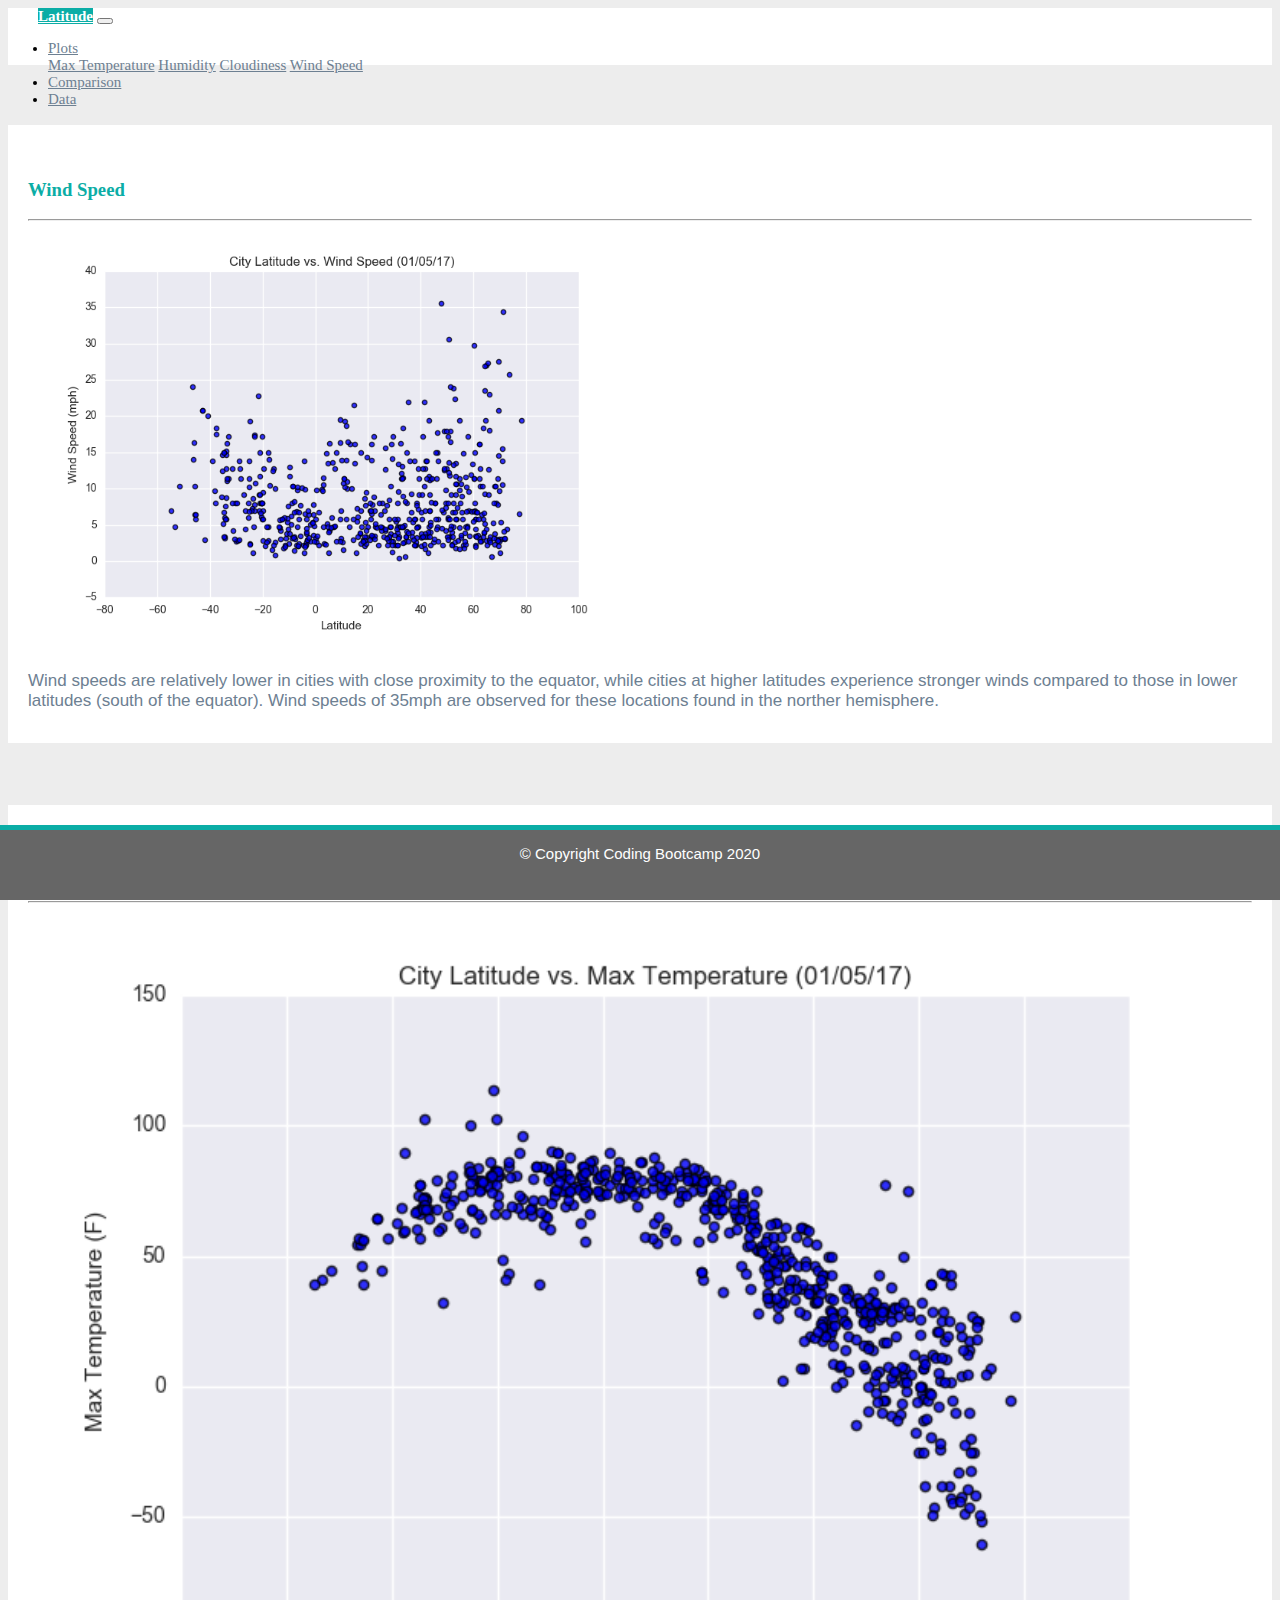
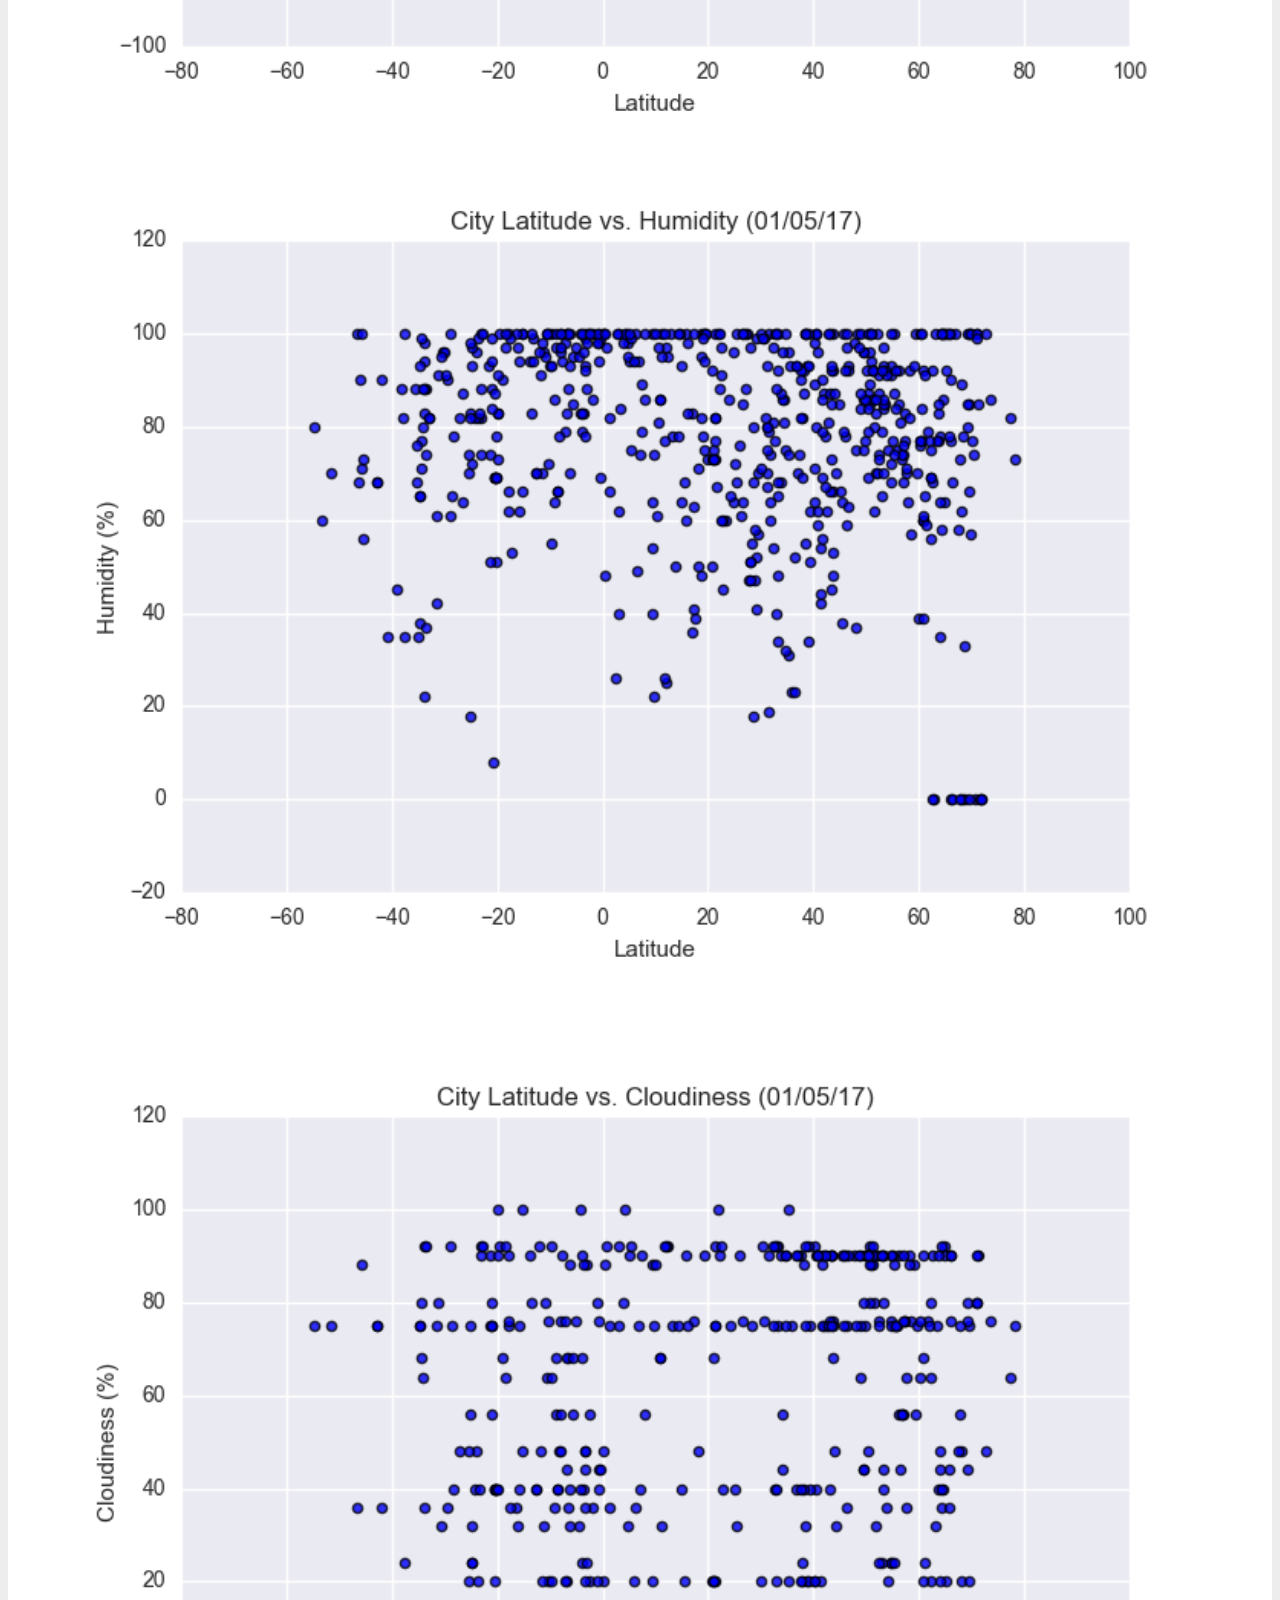
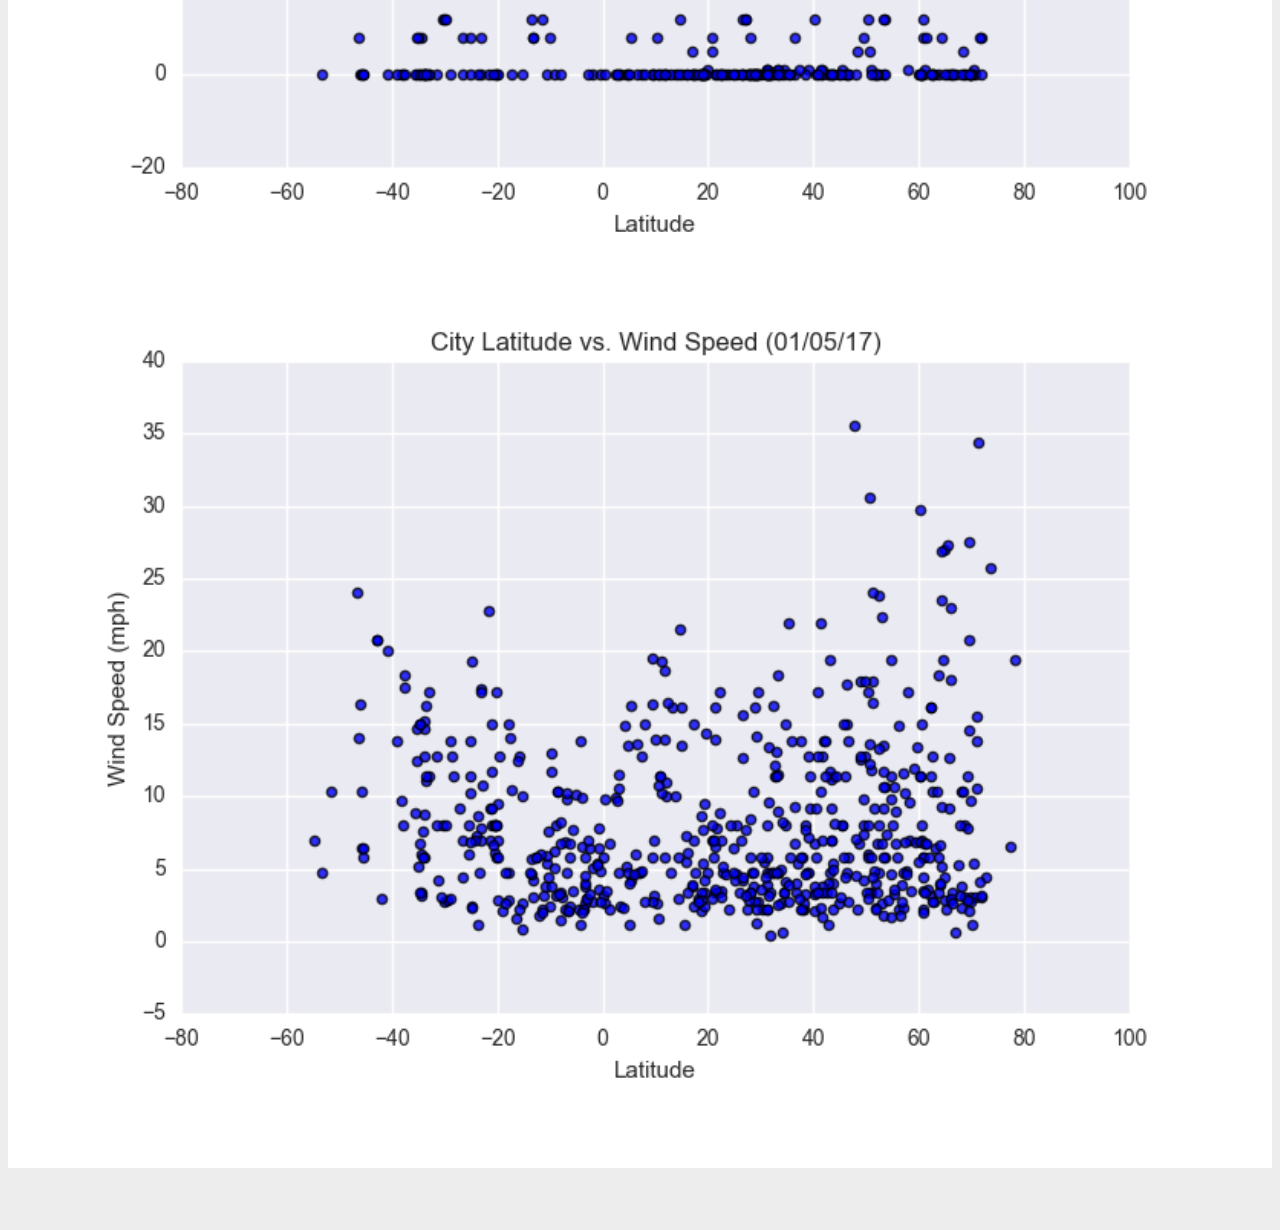
<file: wind.html>
<!DOCTYPE html>
<html lang="en">
<head>
    <meta charset="UTF-8">
    <meta http-equiv="X-UA-Compatible" content="IE=edge">
    <meta name="viewport" content="width=device-width, initial-scale=1.0">
    <title>windspeed</title>
    <link rel="stylesheet" href="https://cdn.jsdelivr.net/npm/bootstrap@4.5.3/dist/css/bootstrap.min.css" integrity="sha384-TX8t27EcRE3e/ihU7zmQxVncDAy5uIKz4rEkgIXeMed4M0jlfIDPvg6uqKI2xXr2" crossorigin="anonymous">
    <link rel="stylesheet" href="style.css">
</head>



<body>
  <!--Navigation-->
  <div class="navigation">
  <nav class="navbar navbar-expand-lg navbar-light">
    <a class="navbar-brand" style="background-color: #0BADA6;" href="index.html">Latitude</a>
    <button class="navbar-toggler border border-white" type="button" data-toggle="collapse" data-target="#navbarsExample05" aria-controls="navbarsExample05" aria-expanded="false" aria-label="Toggle navigation">
      <span class="navbar-toggler-icon"></span>
    </button>
  
    <div class="collapse navbar-collapse" id="navbarsExample05">
      <ul class="navbar-nav ml-auto">
        <li class="nav-item dropdown">
            <a class="nav-link dropdown-toggle" href="#" id="dropdown05" data-toggle="dropdown" aria-haspopup="true" aria-expanded="false">Plots</a>
            <div class="dropdown-menu" aria-labelledby="dropdown05">
              <a class="dropdown-item" href="maxtemp.html">Max Temperature</a>
              <a class="dropdown-item" href="humidity.html">Humidity</a>
              <a class="dropdown-item" href="cloud.html">Cloudiness</a>
              <a class="dropdown-item" href="wind.html">Wind Speed</a>
            </div>
        </li>
        <li class="nav-item">
          <a class="nav-link" href="comparisons.html">Comparison</a>
        </li>
        <li class="nav-item">
            <a class="nav-link" href="srcdata.html">Data</a>
        </li>
      </ul>
    </div>
  </nav>
  </div>

    <!--Main Content-->
  
  <div class="container">
    
    <div class="row">

      <div class="col-lg-7 col-md-12">

        <!--Cloudiness-->

        <div class="box">
          <h3 class="title">Wind Speed</h3>
          <hr>
          <img src="./Resources/assets/images/Fig4.png" class="vizualization rounded float-left" alt="Latitude vs Wind Speed"/>
          <p>Wind speeds are relatively lower in cities with close proximity to the equator, while cities at higher latitudes experience stronger winds compared to those in lower latitudes (south of the equator). Wind speeds of 35mph are observed for these locations found in the norther hemisphere.</p>
          
        </div>

      </div>

      <div class="col-lg-5 col-md-12">

        <!--Visualization Box-->

        <div class="box">
          <h5 class="title">Visualizations</h5>
          <hr>
          <div class="container">

            <div class="row" style="padding-bottom: 30px;">

              <div class="col-6">
                <a href="maxtemp.html">
                  <img class="panel" src="./Resources/assets/images/Fig1.png"  alt="Latitude vs Max Temp">
                </a>
                  
              </div>

            

                <div class="col-6">
                  <a href="humidity.html">
                    <img class="panel" src="./Resources/assets/images/Fig2.png" alt="Latitude vs Humidity">
                  </a>
                  
                </div>

              

            </div>


            <div class="row" style="padding-bottom: 30px;">

              <div class="col-6">
                <a href="cloud.html">
                  <img class="panel" src="./Resources/assets/images/Fig3.png"  alt="Latitude vs Cloud">
                </a>
                  
              </div>
              
              

                <div class="col-6">
                  <a href="wind.html">
                    <img class="panel" src="./Resources/assets/images/Fig4.png"  alt="Latitude vs Wind">
                  </a>
                  
                </div>
              
             
           </div>
        </div>
      </div>
    </div>
   </div>

   <!--Footer-->

    <footer>
      <div class="footer">&copy; Copyright Coding Bootcamp 2020</div>
    </footer>
</body>

<script src="https://code.jquery.com/jquery-3.3.1.slim.min.js" integrity="sha384-q8i/X+965DzO0rT7abK41JStQIAqVgRVzpbzo5smXKp4YfRvH+8abtTE1Pi6jizo" crossorigin="anonymous"></script>
<script src="https://cdnjs.cloudflare.com/ajax/libs/popper.js/1.14.7/umd/popper.min.js" integrity="sha384-UO2eT0CpHqdSJQ6hJty5KVphtPhzWj9WO1clHTMGa3JDZwrnQq4sF86dIHNDz0W1" crossorigin="anonymous"></script>
<script src="https://stackpath.bootstrapcdn.com/bootstrap/4.3.1/js/bootstrap.min.js" integrity="sha384-JjSmVgyd0p3pXB1rRibZUAYoIIy6OrQ6VrjIEaFf/nJGzIxFDsf4x0xIM+B07jRM" crossorigin="anonymous"></script>
    
</html>
</file>
<file: style.css>
/* Body */
 body{
    background-color: #EDEDED; 
  }
  /* Navbar */
  .navbar{
    max-height: 57px; 
  }
  .navigation .navbar-brand{
    color: white; 
    margin-left: 30px; 
    padding: inherit; 
    font-weight: bold; 
    background-color: #0BADA6;
    font-family: Georgia, 'Times New Roman', Times, serif;
  }
  .navbar{
    background-color: white; 
    font-size: 15px; 
  }
  .active, .dropdown-menu .dropdown-item:active a:hover{
    background-color:#E7E7E7!important; 
  }
  .dropdown-item{
    color: #6D8092 !important; 
  }
  .dropdown .dropdown-menu .dropdown-item:active, .dropdown .dropdown-menu .dropdown-item:hover{
    background-color:#E7E7E7 !important; 
  }
  a{
    color: #6D8092;
    font-size: 15px; 
  }
  .nav-link:hover{
    background-color:#E7E7E7 !important;
   }
  
  .navbar-brand:hover{
  color: rgb(175, 175, 175) !important;
  }
  /* Images */
  img{
    width:100% !important;
    height:100% !important;
  }
  .active, .panel:hover{
    border-color:#0BADA6;
    border-style: solid; 
    
  }
  .vizualization{
    width:50% !important;
    height:50% !important;
  }
  
  /* Title Class  */
  .title{
    color: #0BADA6;  
    font-family: Georgia, 'Times New Roman', Times, serif;
    font-weight: bolder; 
    padding-top: 25px; 
  }
  /* Paragraph Element */
  p{
  color: #6D8092;
  font-family: Arial, Helvetica, sans-serif;
  font-size: 17px; 
  }
  /* Unordered list */
  .unorderedlist {
    color: #6D8092;
    font-family: Arial, Helvetica, sans-serif;
    font-size: 17px; 
  }
  /* Box Class */
  .box {
    margin-top: 60px; 
    margin-bottom: 62px; 
    padding: 10px 20px 15px; 
    color:black;
    background-color: white; 
  
  }
  /* Table */
  .table{
    font-size: 15px; 
    border-top-color: white !important; 
  }
  /* Footer */
  footer{
  background-color: #666666; 
  border-top-style: solid; 
  border-top-width: 5px; 
  border-top-color: #0BADA6;
  color: white; 
  min-height: 55px; 
  font-family: Arial, Helvetica, sans-serif;
  font-size: 15px; 
  text-align: center; 
  position: fixed;
  left: 0;
  bottom: 0;
  width: 100%;
  padding-top: 15px; 
  }
  /* Media Queries */
  @media(max-width: 992px){
  .navbar-expand-lg{
  background-color: #0BADA6 !important;
  }
  .navbar{
    max-height: none; 
    padding: inherit;
  }
  .navbar div{
    margin: inherit; 
    background-color: white;  
  }
  .navbar-brand{
    padding: 10px !important; 
  }
  
  button{
    margin-right: 30px; 
  }
  button:focus {
  
    outline: 1px dotted;
    outline: 5px auto -webkit-focusring-color;
    
    }
  }
</file>
